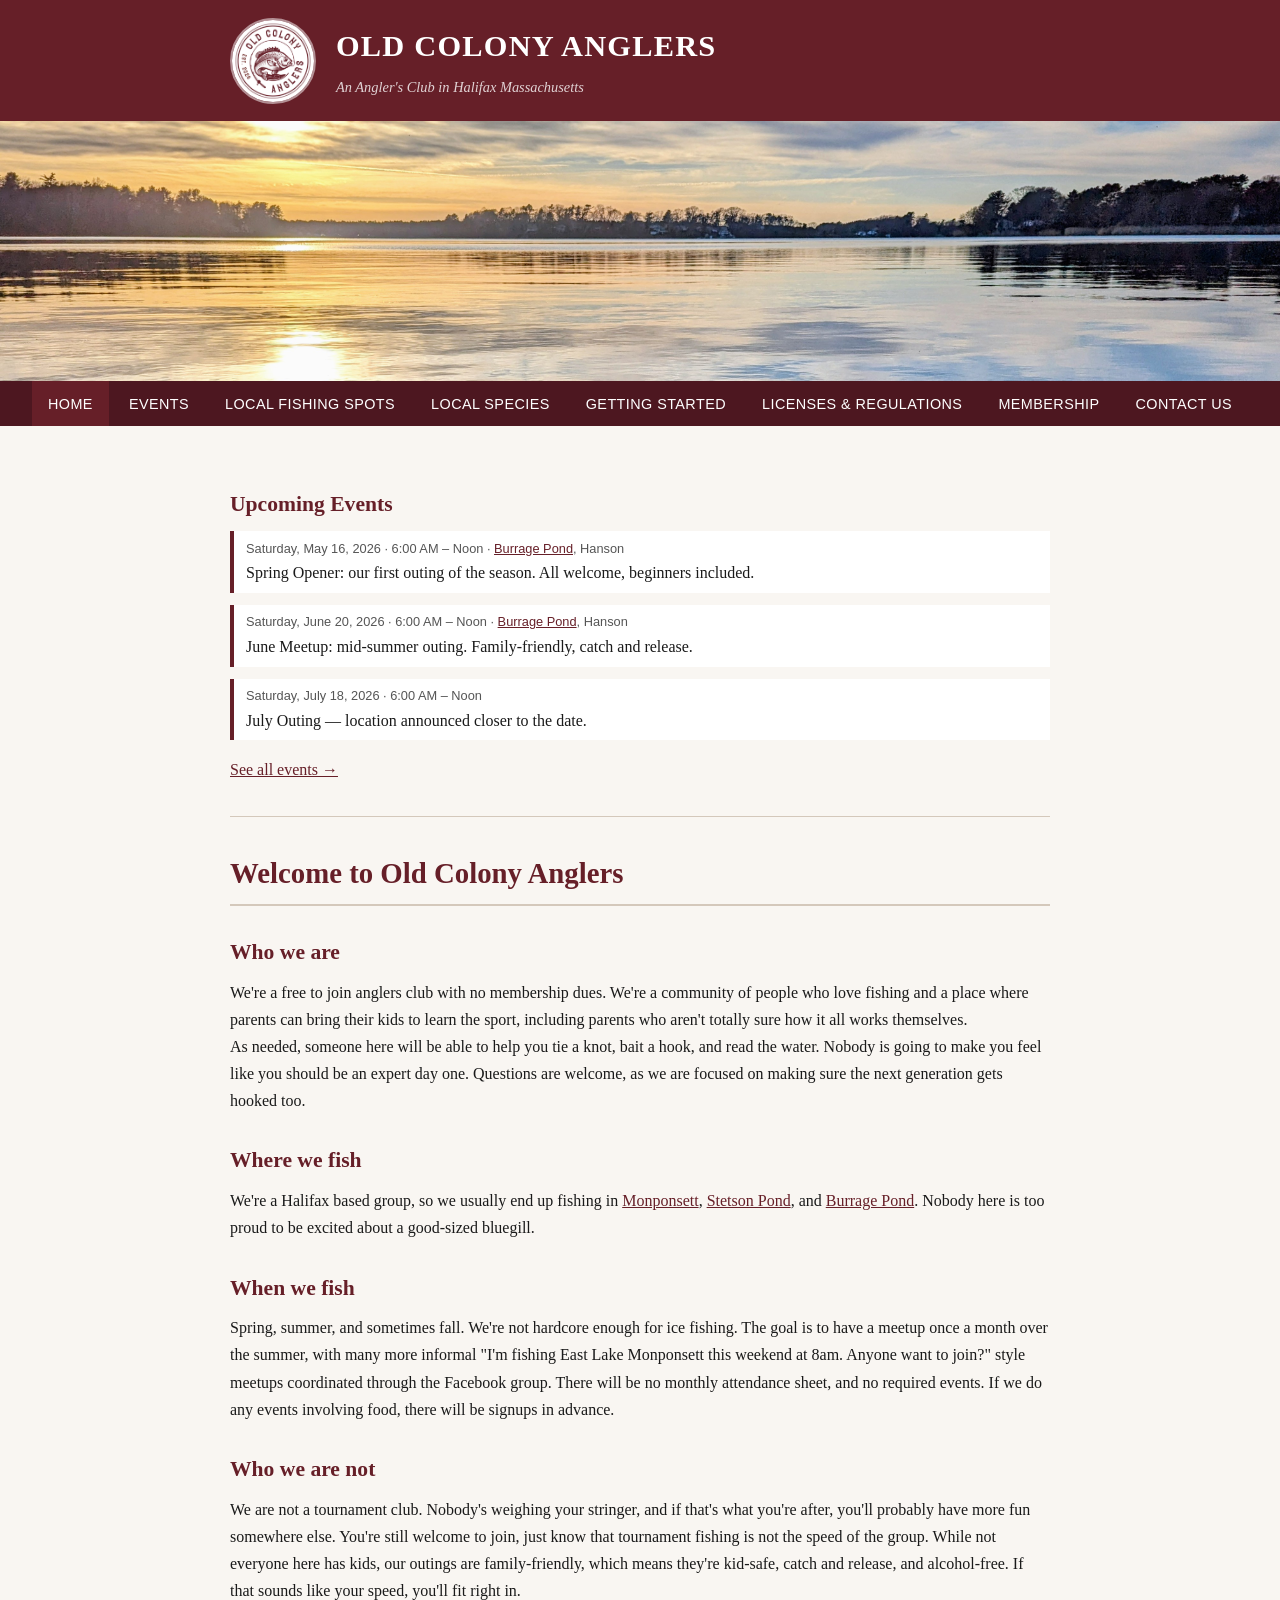
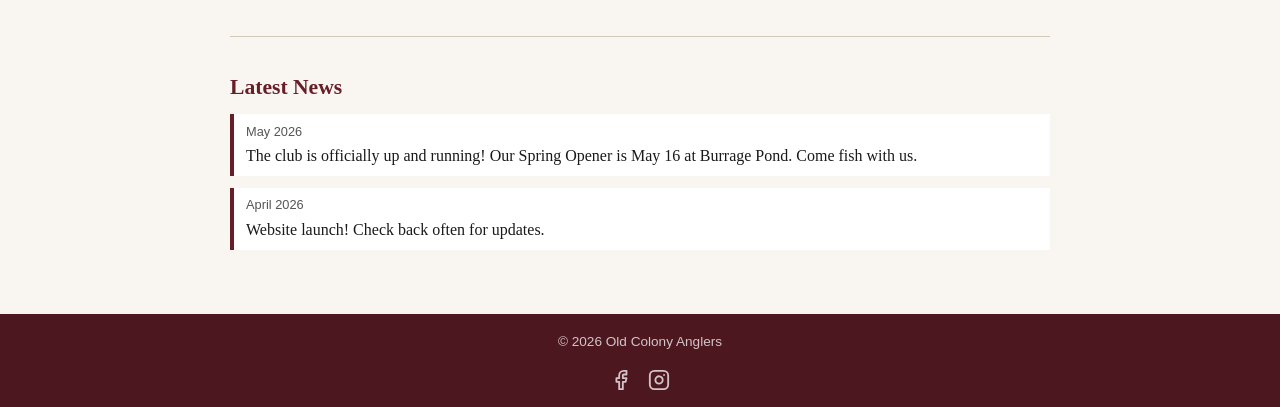
<file: index.html>
<!DOCTYPE html>
<html lang="en">
<head>
  <meta charset="UTF-8">
  <meta name="viewport" content="width=device-width, initial-scale=1.0">
  <meta name="description" content="Old Colony Anglers is a free freshwater fishing club on the South Shore of Massachusetts. Monthly outings May through October. All skill levels welcome.">
  <meta property="og:title" content="Old Colony Anglers — Freshwater Fishing Club in Halifax, MA">
  <meta property="og:description" content="Old Colony Anglers is a free freshwater fishing club on the South Shore of Massachusetts. Monthly outings May through October. All skill levels welcome.">
  <meta property="og:image" content="https://oldcolonyanglers.com/images/hero-pond.jpg">
  <meta property="og:url" content="https://oldcolonyanglers.com/">
  <meta property="og:type" content="website">
  <meta property="og:site_name" content="Old Colony Anglers">
  <meta name="twitter:card" content="summary_large_image">
  <meta name="twitter:title" content="Old Colony Anglers — Freshwater Fishing Club in Halifax, MA">
  <meta name="twitter:description" content="Old Colony Anglers is a free freshwater fishing club on the South Shore of Massachusetts. Monthly outings May through October. All skill levels welcome.">
  <meta name="twitter:image" content="https://oldcolonyanglers.com/images/hero-pond.jpg">
  <title>Old Colony Anglers | Freshwater Fishing Club, Halifax MA</title>
  <link rel="stylesheet" href="css/style.css">
  <link rel="icon" href="images/logo.png">
  <script type="application/ld+json">
  {
    "@context": "https://schema.org",
    "@type": "SportsClub",
    "name": "Old Colony Anglers",
    "description": "A free freshwater fishing club on the South Shore of Massachusetts. Monthly outings May through October. All skill levels welcome.",
    "url": "https://oldcolonyanglers.com",
    "sport": "Fishing",
    "address": {
      "@type": "PostalAddress",
      "addressLocality": "Halifax",
      "addressRegion": "MA",
      "addressCountry": "US"
    },
    "email": "oldcolonyanglers@gmail.com",
    "sameAs": [
      "https://www.facebook.com/profile.php?id=61570957883466"
    ]
  }
  </script>
</head>
<body>

  <header>
    <div class="header-inner">
      <img src="images/logo.png" alt="Old Colony Anglers logo" class="site-logo">
      <div class="header-text">
        <div class="site-title">Old Colony Anglers</div>
        <div class="site-tagline">An Angler's Club in Halifax Massachusetts</div>
      </div>
    </div>
  </header>
  <div class="hero-banner">
    <!--
      HERO PHOTO: When your pond photo is ready —
      1. Save it as  images/hero-pond.jpg
      2. Delete the <div class="hero-placeholder"> line below
      3. Uncomment the <img> line
    -->
    <img src="images/hero-pond.jpg" alt="Sunset over East Monponsett Pond, Halifax, MA">
  </div>

  <!-- NAV: If you add a new page, add its link here AND in every other page's nav -->
  <nav>
    <button class="nav-toggle" aria-label="Toggle navigation" aria-expanded="false">
      <span></span><span></span><span></span>
    </button>
    <a href="index.html" class="active">Home</a>
    <a href="events.html">Events</a>
    <a href="waters.html">Local Fishing Spots</a>
    <a href="species.html">Local Species</a>
    <a href="quickstart.html">Getting Started</a>
    <a href="licenses.html">Licenses &amp; Regulations</a>
    <!-- <a href="gallery.html">Gallery</a> -->
    <!-- <a href="merch.html">Merch</a> -->
    <a href="membership.html">Membership</a>
    <a href="about.html">Contact Us</a>
  </nav>

  <main>
    <div class="container">
      <section>
        <h2>Upcoming Events</h2>

        <!-- To add an event: copy one <li> block and fill it in.
             Keep events in order — soonest first.
             Update events.html too when you add or change events. -->
        <ul class="news-list">

          <li>
            <span class="news-date">Saturday, May 16, 2026 · 6:00 AM – Noon · <a href="waters.html#burrage-pond">Burrage Pond</a>, Hanson</span>
            Spring Opener: our first outing of the season. All welcome, beginners included.
          </li>

          <li>
            <span class="news-date">Saturday, June 20, 2026 · 6:00 AM – Noon · <a href="waters.html#burrage-pond">Burrage Pond</a>, Hanson</span>
            June Meetup: mid-summer outing. Family-friendly, catch and release.
          </li>
          <li>
            <span class="news-date">Saturday, July 18, 2026 · 6:00 AM – Noon</span>
            July Outing — location announced closer to the date.
          </li>
        </ul>

        <p><a href="events.html">See all events &rarr;</a></p>
      </section>

      <hr>

      <h1>Welcome to Old Colony Anglers</h1>
<h2>Who we are</h2>
<p>  We're a free to join anglers club with no membership dues. We're a community of people who love fishing and a place where parents can bring their kids to learn the sport, including parents who aren't totally sure how it all works themselves. 
  <br> As needed, someone here will be able to help you tie a knot, bait a hook, and read the water. Nobody is going to make you feel like you should be an expert day one. 
   Questions are welcome, as we are focused on making sure the next generation gets hooked too. 
  </p>

<h2>Where we fish</h2>
<p>We're a Halifax based group, so we usually end up fishing in <a href="waters.html#east-monponsett">Monponsett</a>, <a href="waters.html#stetson-pond">Stetson Pond</a>, and <a href="waters.html#burrage-pond">Burrage Pond</a>.  
  Nobody here is too proud to be excited about a good-sized bluegill.</p>

<h2>When we fish</h2>
<p>Spring, summer, and sometimes fall. We're not hardcore enough for ice fishing. The goal is to have a meetup once a month over the summer, with many more informal "I'm fishing East Lake Monponsett this weekend at 8am. Anyone want to join?" 
  style meetups coordinated through the Facebook group.  
  There will be no monthly attendance sheet, and no required events. If we do any events involving food, there will be signups in advance.</p>

<h2>Who we are not</h2>
<p>We are not a tournament club. Nobody's weighing your stringer, and if that's what you're after, you'll probably have more fun somewhere else. You're still welcome to join, just know that tournament fishing is not the speed of the group.  
  While not everyone here has kids, our outings are family-friendly, which means they're kid-safe, catch and release, and alcohol-free. If that sounds like your speed, you'll fit right in.</p>  
<hr>




      <h2>Latest News</h2>

      <!-- To add a news item: copy one <li> block below and fill it in.
           Newest items should go at the top of the list. -->
      <ul class="news-list">

        <li>
          <span class="news-date">May 2026</span>
          The club is officially up and running! Our Spring Opener is May 16 at Burrage Pond. Come fish with us.
        </li>

        <li>
          <span class="news-date">April 2026</span>
          Website launch! Check back often for updates.
        </li>



        <!-- COPY FROM HERE
        <li>
          <span class="news-date">Month Year</span>
          Your news item here.
        </li>
        TO HERE — paste above this comment to add more items -->

      </ul>

    </div>
  </main>

  <footer>
    <p>&copy; 2026 Old Colony Anglers</p>
    <div class="footer-social">
      <!-- Replace PASTE_FACEBOOK_URL with your Facebook page URL -->
      <a href="https://www.facebook.com/profile.php?id=61570957883466" class="footer-social-link" aria-label="Old Colony Anglers on Facebook" target="_blank" rel="noopener">
        <svg xmlns="http://www.w3.org/2000/svg" viewBox="0 0 24 24" width="22" height="22" fill="none" stroke="currentColor" stroke-width="2" stroke-linecap="round" stroke-linejoin="round" aria-hidden="true"><path d="M18 2h-3a5 5 0 0 0-5 5v3H7v4h3v8h4v-8h3l1-4h-4V7a1 1 0 0 1 1-1h3z"/></svg>
      </a>
      <!-- Replace PASTE_INSTAGRAM_URL with your Instagram page URL -->
      <a href="https://www.instagram.com/oldcolonyanglers/" class="footer-social-link" aria-label="Old Colony Anglers on Instagram" target="_blank" rel="noopener">
        <svg xmlns="http://www.w3.org/2000/svg" viewBox="0 0 24 24" width="22" height="22" fill="none" stroke="currentColor" stroke-width="2" stroke-linecap="round" stroke-linejoin="round" aria-hidden="true"><rect x="2" y="2" width="20" height="20" rx="5" ry="5"/><path d="M16 11.37A4 4 0 1 1 12.63 8 4 4 0 0 1 16 11.37z"/><line x1="17.5" y1="6.5" x2="17.51" y2="6.5"/></svg>
      </a>
    </div>
  </footer>

  <script src="js/nav.js"></script>
</body>
</html>
</file>
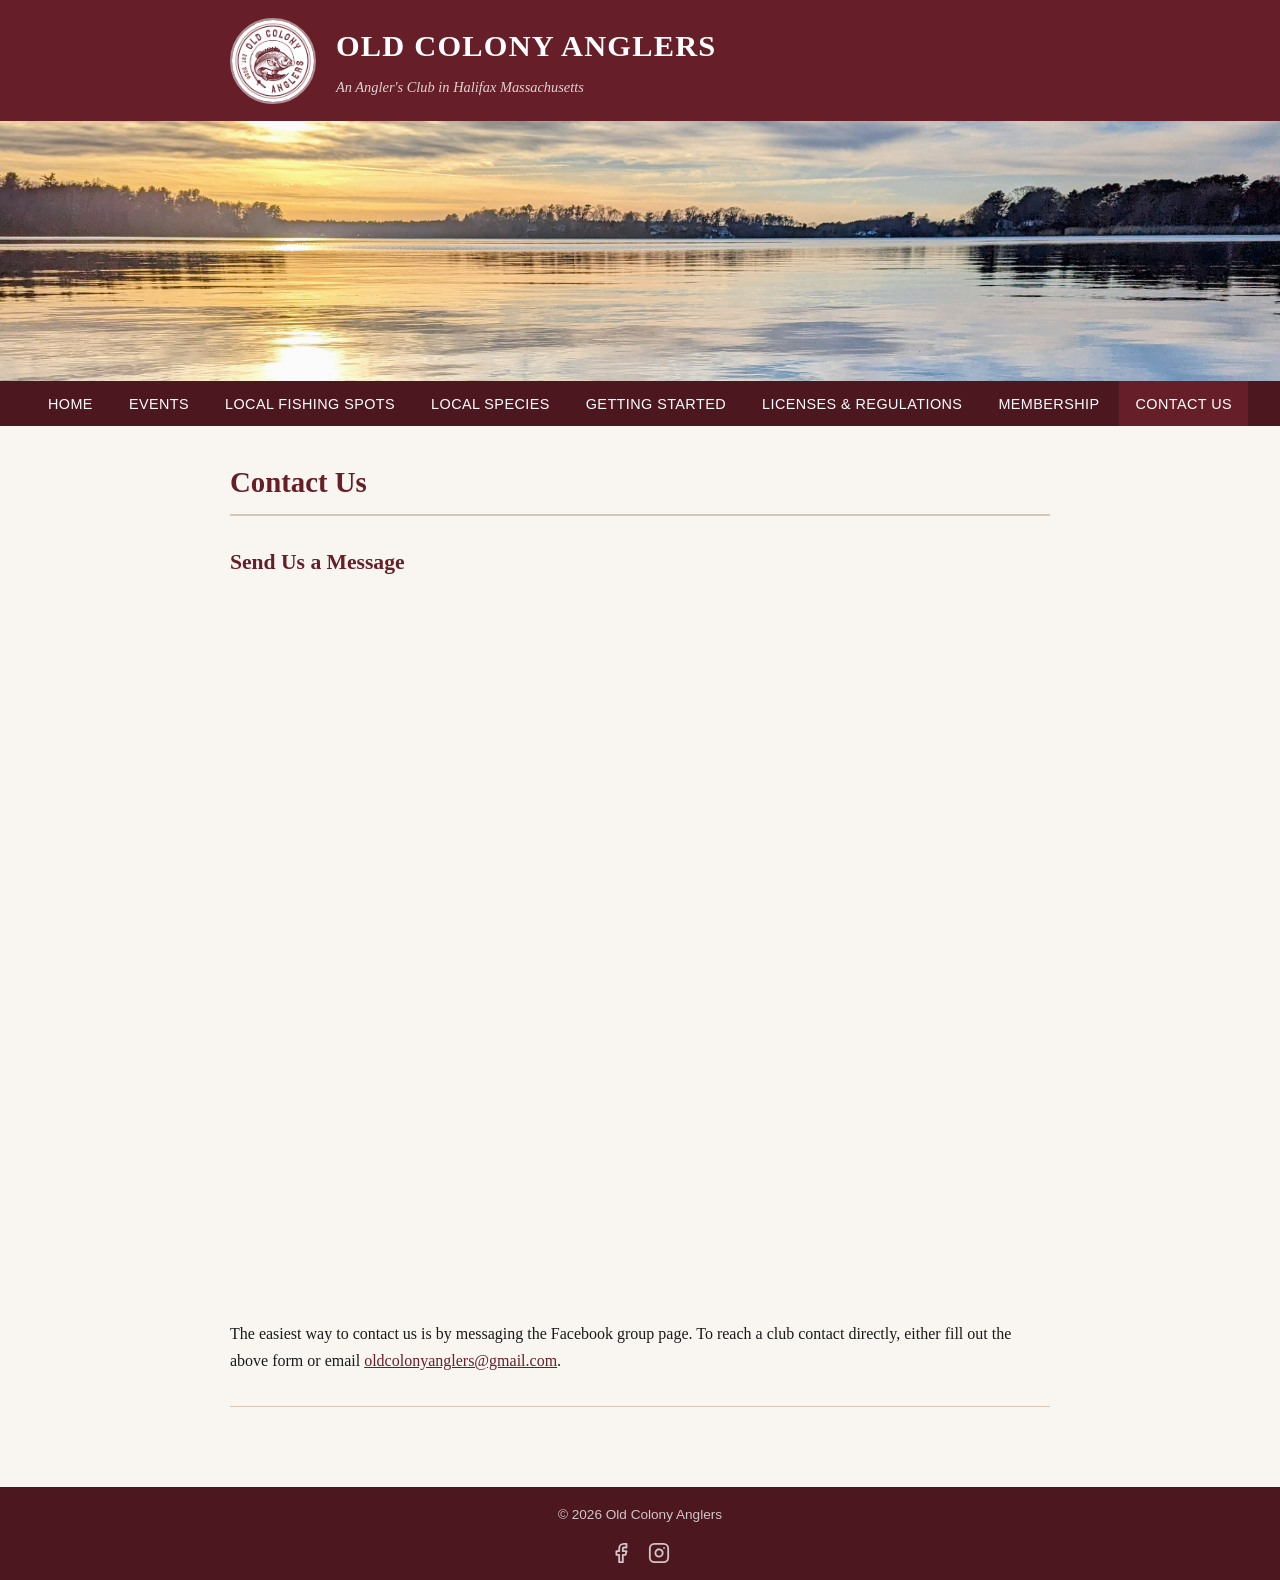
<file: about.html>
<!DOCTYPE html>
<html lang="en">
<head>
  <meta charset="UTF-8">
  <meta name="viewport" content="width=device-width, initial-scale=1.0">
  <meta name="description" content="Get in touch with Old Colony Anglers, a freshwater fishing club based in Halifax, MA. Find club contacts and learn how to reach us.">
  <meta property="og:title" content="Contact Old Colony Anglers — Halifax, MA Fishing Club">
  <meta property="og:description" content="Get in touch with Old Colony Anglers, a freshwater fishing club based in Halifax, MA. Find club contacts and learn how to reach us.">
  <meta property="og:image" content="https://oldcolonyanglers.com/images/hero-pond.jpg">
  <meta property="og:url" content="https://oldcolonyanglers.com/about.html">
  <meta property="og:type" content="website">
  <meta property="og:site_name" content="Old Colony Anglers">
  <meta name="twitter:card" content="summary_large_image">
  <meta name="twitter:title" content="Contact Old Colony Anglers — Halifax, MA Fishing Club">
  <meta name="twitter:description" content="Get in touch with Old Colony Anglers, a freshwater fishing club based in Halifax, MA. Find club contacts and learn how to reach us.">
  <meta name="twitter:image" content="https://oldcolonyanglers.com/images/hero-pond.jpg">
  <title>Contact Us | Old Colony Anglers</title>
  <link rel="stylesheet" href="css/style.css">
  <link rel="icon" href="images/logo.png">
</head>
<body>

  <header>
    <div class="header-inner">
      <img src="images/logo.png" alt="Old Colony Anglers logo" class="site-logo">
      <div class="header-text">
        <div class="site-title">Old Colony Anglers</div>
        <div class="site-tagline">An Angler's Club in Halifax Massachusetts</div>
      </div>
    </div>
  </header>
  <div class="hero-banner">
     <img src="images/hero-pond.jpg" alt="Sunset over East Monponsett Pond, Halifax, MA">
  </div>

  <!-- NAV: If you add a new page, add its link here AND in every other page's nav -->
  <nav>
    <button class="nav-toggle" aria-label="Toggle navigation" aria-expanded="false">
      <span></span><span></span><span></span>
    </button>
    <a href="index.html">Home</a>
    <a href="events.html">Events</a>
    <a href="waters.html">Local Fishing Spots</a>
    <a href="species.html">Local Species</a>
    <a href="quickstart.html">Getting Started</a>
    <a href="licenses.html">Licenses &amp; Regulations</a>
    <!-- <a href="gallery.html">Gallery</a> -->
    <!-- <a href="merch.html">Merch</a> -->
    <a href="membership.html">Membership</a>
    <a href="about.html" class="active">Contact Us</a>
  </nav>

  <main>
    <div class="container">

      <h1>Contact Us</h1>

    <h2>Send Us a Message</h2>

      <iframe src="https://docs.google.com/forms/d/e/1FAIpQLSdOMe5cswLLNSIrhslxO_SmpIKk3Snkr0zuRqGESXiq1K9_Eg/viewform?embedded=true" width="100%" height="723" frameborder="0" marginheight="0" marginwidth="0">Loading…</iframe>

      <p>The easiest way to contact us is by messaging the Facebook group page. To reach a club contact directly, either fill out the above form or email <a href="mailto:oldcolonyanglers@gmail.com">oldcolonyanglers@gmail.com</a>.</p>
<!--
      <h2>Club Contacts</h2>

      <p>The easiest way to contact us is just messaging the Facebook group page. To reach a club contact directly, see the table below.</p>

      
      To update a member: find their row in the table and edit the <td> cells.
           To add a new member row: copy a <tr> block and fill it in. 
      <table>
        <thead>
          <tr>
            <th>Role</th>
            <th>Name</th>
            <th>Contact</th>
          </tr>
        </thead>
        <tbody>

          <tr>
            <td>General Inquiries</td>
            <td>Info</td>
            <td> <a href="mailto:oldcolonyanglers@gmail.com">oldcolonyanglers@gmail.com</a> </td>
          </tr>
        -->
<!--
          <tr>
            <td>Organizer</td>
            <td>Matt Beals</td>
            <td><a href="mailto:matt@oldcolonyanglers.com">matt@oldcolonyanglers.com</a> </td>
          </tr>
 
          <tr>
            <td>Vice President</td>
            <td>< member name></td>
            <td> <a href="mailto:email@example.com">email@example.com</a> </td>
          </tr>

          <tr>
            <td>Secretary</td>
            <td><member name</td>
            <td><a href="mailto:email@example.com">email@example.com</a></td>
          </tr>

          <tr>
            <td>Treasurer</td>
            <td>member name</td>
            <td><a href="mailto:email@example.com">email@example.com</a></td>
          </tr>
-->
          <!-- COPY FROM HERE
          <tr>
            <td>Role</td>
            <td>Name</td>
            <td><a href="mailto:email@example.com">email@example.com</a></td>
          </tr>
          TO HERE — paste above this comment to add more members -->

        </tbody>
      </table>

      <!--
      <table>
        <tbody>
          <tr>
            <th>Annual Dues</th>
            <td></td>
          </tr>
          <tr>
            <th>Initiation Fee</th>
            <td></td>
          </tr>
          <tr>
            <th>How to Apply</th>
            <td></td>
          </tr>
          <tr>
            <th>Meetings</th>
            <td></td>
          </tr>
        </tbody>
      </table>
      -->

      <hr>

      

    </div>
  </main>

  <footer>
    <p>&copy; 2026 Old Colony Anglers</p>
    <div class="footer-social">
      <!-- Replace PASTE_FACEBOOK_URL with your Facebook page URL -->
      <a href="https://www.facebook.com/profile.php?id=61570957883466" class="footer-social-link" aria-label="Old Colony Anglers on Facebook" target="_blank" rel="noopener">
        <svg xmlns="http://www.w3.org/2000/svg" viewBox="0 0 24 24" width="22" height="22" fill="none" stroke="currentColor" stroke-width="2" stroke-linecap="round" stroke-linejoin="round" aria-hidden="true"><path d="M18 2h-3a5 5 0 0 0-5 5v3H7v4h3v8h4v-8h3l1-4h-4V7a1 1 0 0 1 1-1h3z"/></svg>
      </a>
      <!-- Replace PASTE_INSTAGRAM_URL with your Instagram page URL -->
      <a href="https://www.instagram.com/oldcolonyanglers/" class="footer-social-link" aria-label="Old Colony Anglers on Instagram" target="_blank" rel="noopener">
        <svg xmlns="http://www.w3.org/2000/svg" viewBox="0 0 24 24" width="22" height="22" fill="none" stroke="currentColor" stroke-width="2" stroke-linecap="round" stroke-linejoin="round" aria-hidden="true"><rect x="2" y="2" width="20" height="20" rx="5" ry="5"/><path d="M16 11.37A4 4 0 1 1 12.63 8 4 4 0 0 1 16 11.37z"/><line x1="17.5" y1="6.5" x2="17.51" y2="6.5"/></svg>
      </a>
    </div>
  </footer>

  <script src="js/nav.js"></script>
</body>
</html>
</file>
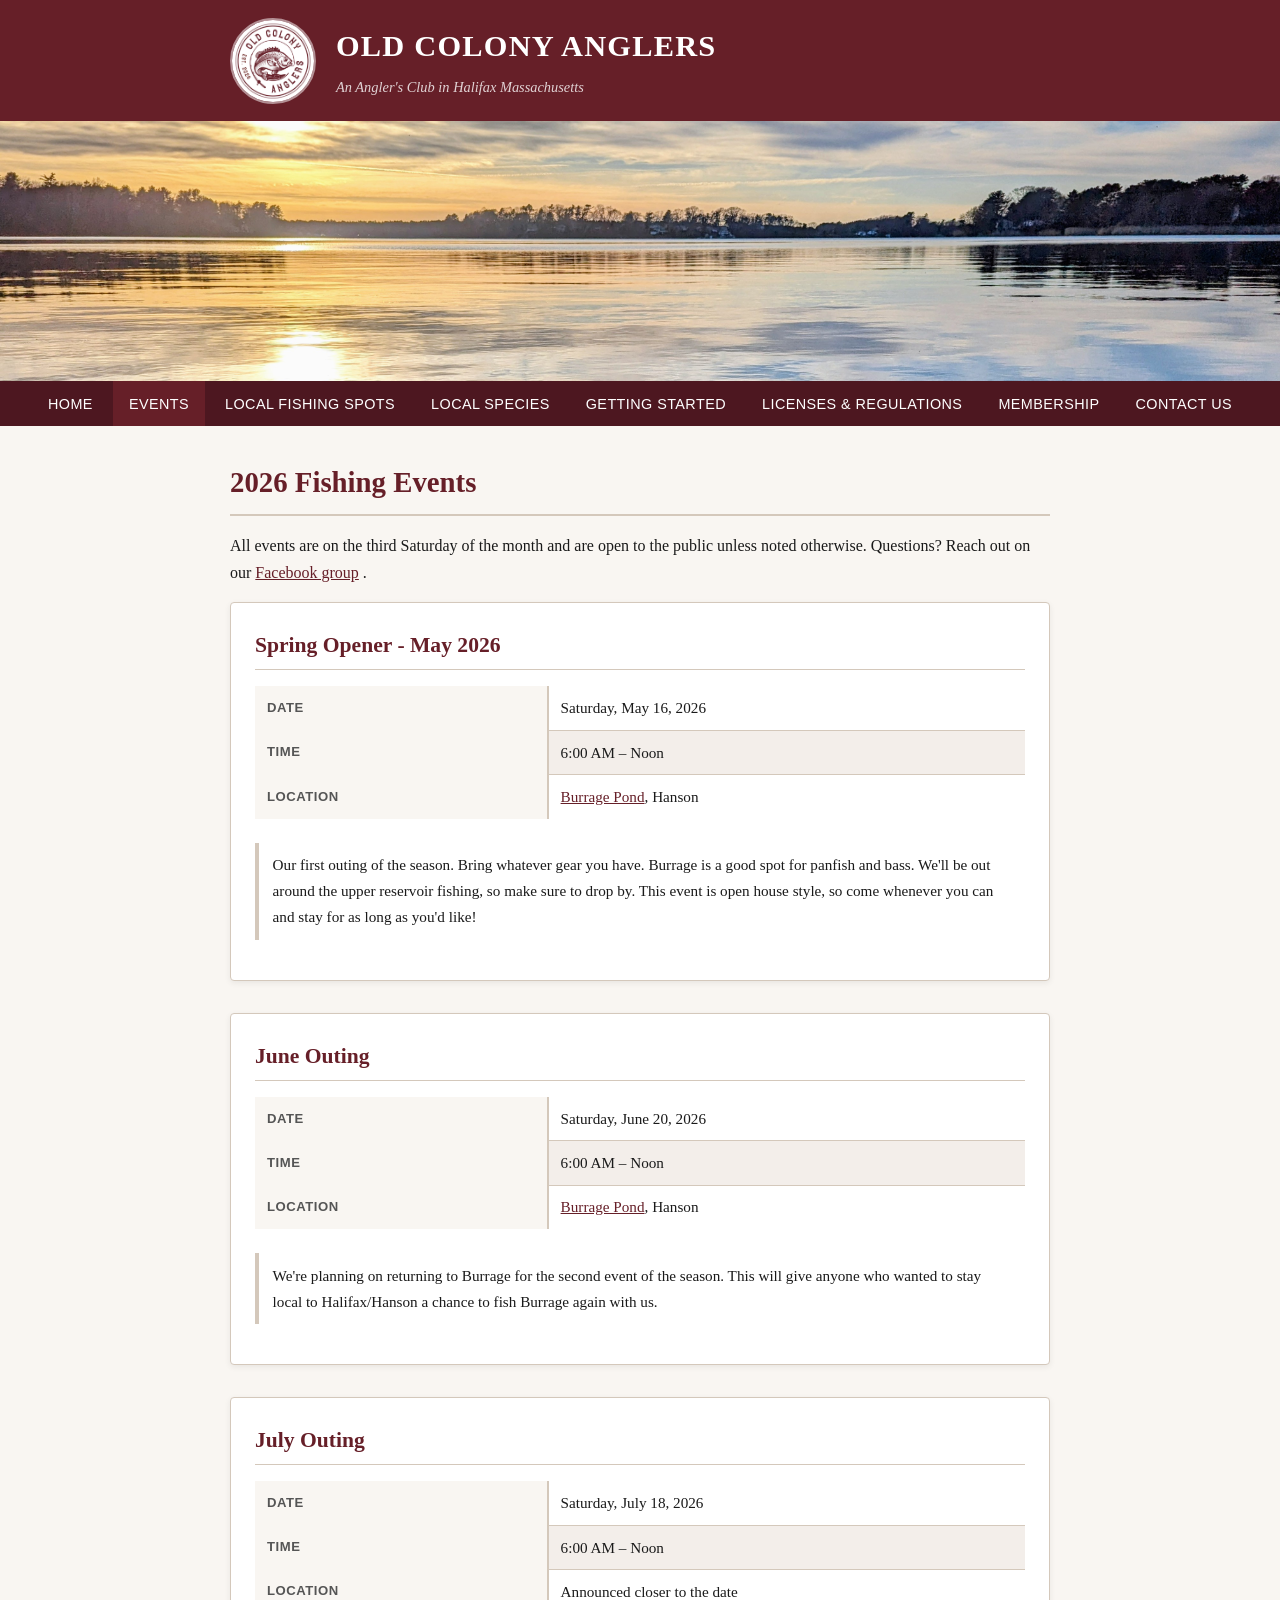
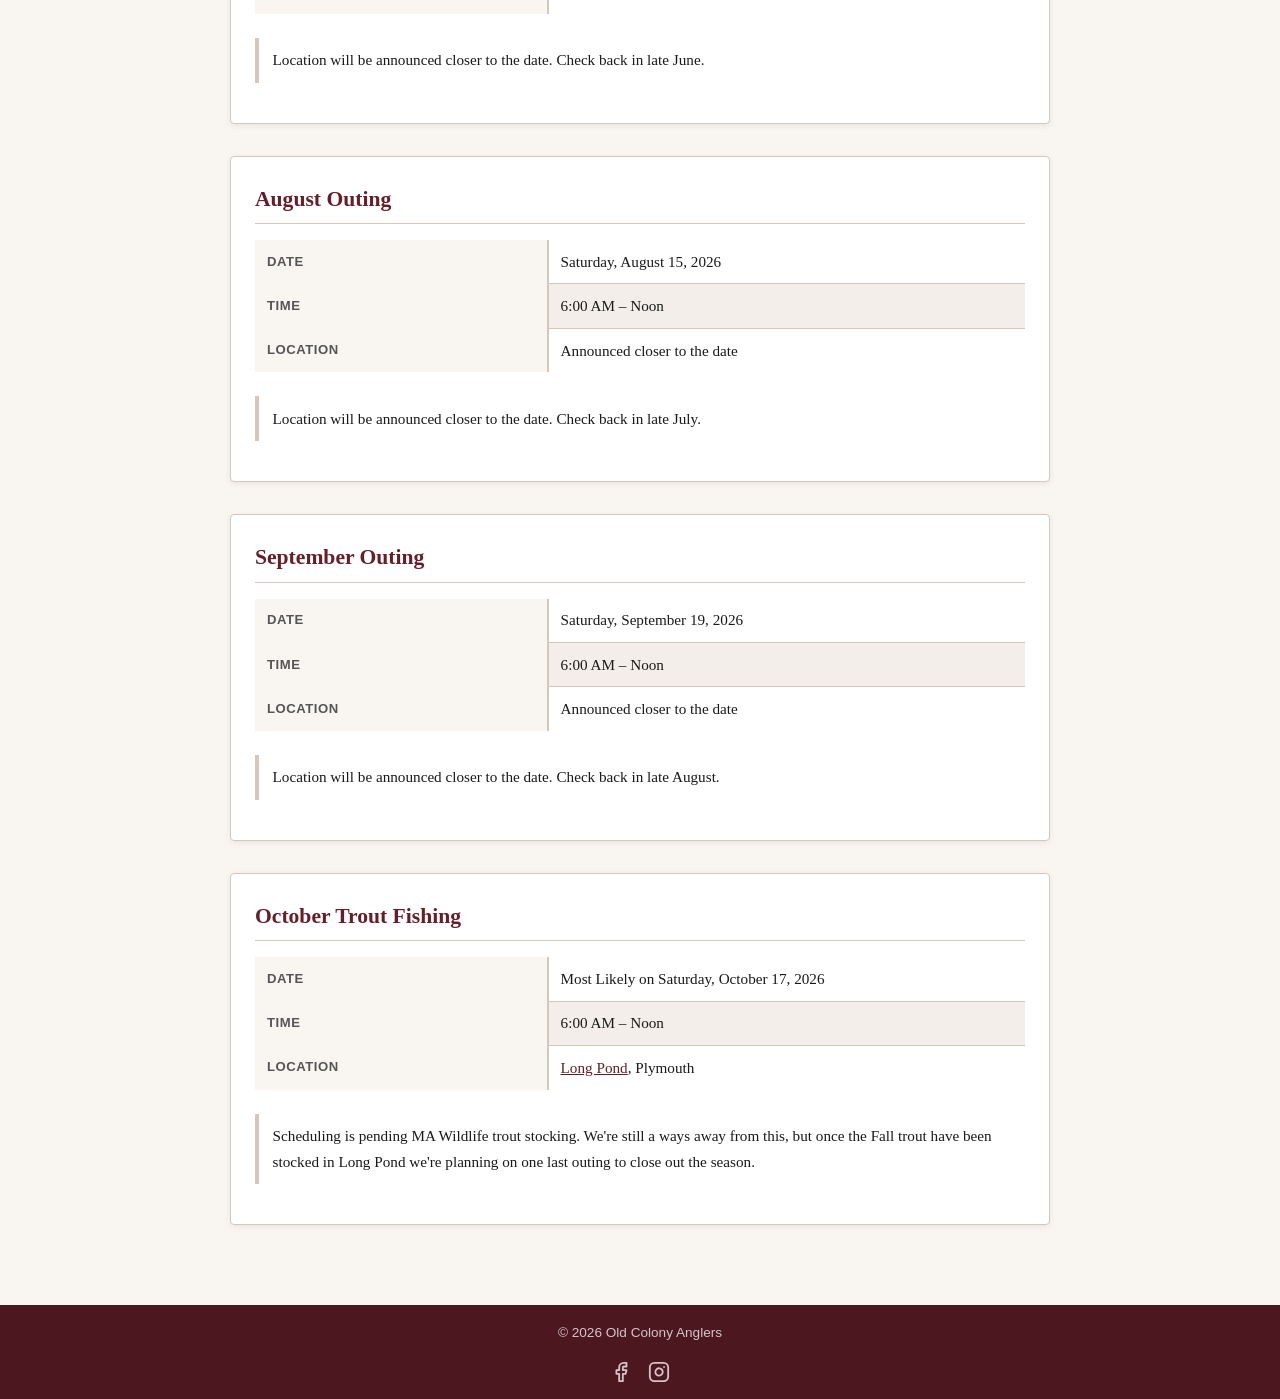
<file: events.html>
<!DOCTYPE html>
<html lang="en">
<head>
  <meta charset="UTF-8">
  <meta name="viewport" content="width=device-width, initial-scale=1.0">
  <meta name="description" content="Join Old Colony Anglers for monthly fishing outings on the South Shore of MA. Every third Saturday, May through October. Free to attend. No sign-up required.">
  <meta property="og:title" content="Fishing Outings & Events — Old Colony Anglers">
  <meta property="og:description" content="Join Old Colony Anglers for monthly fishing outings on the South Shore of MA. Every third Saturday, May through October. Free to attend. No sign-up required.">
  <meta property="og:image" content="https://oldcolonyanglers.com/images/hero-pond.jpg">
  <meta property="og:url" content="https://oldcolonyanglers.com/events.html">
  <meta property="og:type" content="website">
  <meta property="og:site_name" content="Old Colony Anglers">
  <meta name="twitter:card" content="summary_large_image">
  <meta name="twitter:title" content="Fishing Outings & Events — Old Colony Anglers">
  <meta name="twitter:description" content="Join Old Colony Anglers for monthly fishing outings on the South Shore of MA. Every third Saturday, May through October. Free to attend. No sign-up required.">
  <meta name="twitter:image" content="https://oldcolonyanglers.com/images/hero-pond.jpg">
  <title>Fishing Events & Outings | Old Colony Anglers</title>
  <link rel="stylesheet" href="css/style.css">
  <link rel="icon" href="images/logo.png">
  <script type="application/ld+json">
  [
    {
      "@context": "https://schema.org",
      "@type": "Event",
      "name": "Old Colony Anglers — Spring Opener",
      "startDate": "2026-05-16T06:00",
      "endDate": "2026-05-16T12:00",
      "eventStatus": "https://schema.org/EventScheduled",
      "eventAttendanceMode": "https://schema.org/OfflineEventAttendanceMode",
      "location": {
        "@type": "Place",
        "name": "Burrage Pond",
        "address": {
          "@type": "PostalAddress",
          "addressLocality": "Hanson",
          "addressRegion": "MA",
          "addressCountry": "US"
        }
      },
      "organizer": { "@type": "SportsClub", "name": "Old Colony Anglers", "url": "https://oldcolonyanglers.com" },
      "isAccessibleForFree": true,
      "url": "https://oldcolonyanglers.com/events.html"
    },
    {
      "@context": "https://schema.org",
      "@type": "Event",
      "name": "Old Colony Anglers — June Outing",
      "startDate": "2026-06-20T06:00",
      "endDate": "2026-06-20T12:00",
      "eventStatus": "https://schema.org/EventScheduled",
      "eventAttendanceMode": "https://schema.org/OfflineEventAttendanceMode",
      "location": {
        "@type": "Place",
        "name": "Burrage Pond",
        "address": {
          "@type": "PostalAddress",
          "addressLocality": "Hanson",
          "addressRegion": "MA",
          "addressCountry": "US"
        }
      },
      "organizer": { "@type": "SportsClub", "name": "Old Colony Anglers", "url": "https://oldcolonyanglers.com" },
      "isAccessibleForFree": true,
      "url": "https://oldcolonyanglers.com/events.html"
    },
    {
      "@context": "https://schema.org",
      "@type": "Event",
      "name": "Old Colony Anglers — July Outing",
      "startDate": "2026-07-18T06:00",
      "endDate": "2026-07-18T12:00",
      "eventStatus": "https://schema.org/EventScheduled",
      "eventAttendanceMode": "https://schema.org/OfflineEventAttendanceMode",
      "location": {
        "@type": "Place",
        "name": "South Shore Massachusetts",
        "address": {
          "@type": "PostalAddress",
          "addressLocality": "Halifax",
          "addressRegion": "MA",
          "addressCountry": "US"
        }
      },
      "organizer": { "@type": "SportsClub", "name": "Old Colony Anglers", "url": "https://oldcolonyanglers.com" },
      "isAccessibleForFree": true,
      "url": "https://oldcolonyanglers.com/events.html"
    },
    {
      "@context": "https://schema.org",
      "@type": "Event",
      "name": "Old Colony Anglers — August Outing",
      "startDate": "2026-08-15T06:00",
      "endDate": "2026-08-15T12:00",
      "eventStatus": "https://schema.org/EventScheduled",
      "eventAttendanceMode": "https://schema.org/OfflineEventAttendanceMode",
      "location": {
        "@type": "Place",
        "name": "South Shore Massachusetts",
        "address": {
          "@type": "PostalAddress",
          "addressLocality": "Halifax",
          "addressRegion": "MA",
          "addressCountry": "US"
        }
      },
      "organizer": { "@type": "SportsClub", "name": "Old Colony Anglers", "url": "https://oldcolonyanglers.com" },
      "isAccessibleForFree": true,
      "url": "https://oldcolonyanglers.com/events.html"
    },
    {
      "@context": "https://schema.org",
      "@type": "Event",
      "name": "Old Colony Anglers — September Outing",
      "startDate": "2026-09-19T06:00",
      "endDate": "2026-09-19T12:00",
      "eventStatus": "https://schema.org/EventScheduled",
      "eventAttendanceMode": "https://schema.org/OfflineEventAttendanceMode",
      "location": {
        "@type": "Place",
        "name": "South Shore Massachusetts",
        "address": {
          "@type": "PostalAddress",
          "addressLocality": "Halifax",
          "addressRegion": "MA",
          "addressCountry": "US"
        }
      },
      "organizer": { "@type": "SportsClub", "name": "Old Colony Anglers", "url": "https://oldcolonyanglers.com" },
      "isAccessibleForFree": true,
      "url": "https://oldcolonyanglers.com/events.html"
    },
    {
      "@context": "https://schema.org",
      "@type": "Event",
      "name": "Old Colony Anglers — October Trout Fishing",
      "startDate": "2026-10-17T06:00",
      "endDate": "2026-10-17T12:00",
      "eventStatus": "https://schema.org/EventScheduled",
      "eventAttendanceMode": "https://schema.org/OfflineEventAttendanceMode",
      "location": {
        "@type": "Place",
        "name": "Long Pond",
        "address": {
          "@type": "PostalAddress",
          "addressLocality": "Plymouth",
          "addressRegion": "MA",
          "addressCountry": "US"
        }
      },
      "organizer": { "@type": "SportsClub", "name": "Old Colony Anglers", "url": "https://oldcolonyanglers.com" },
      "isAccessibleForFree": true,
      "url": "https://oldcolonyanglers.com/events.html"
    }
  ]
  </script>
</head>
<body>

  <header>
    <div class="header-inner">
      <img src="images/logo.png" alt="Old Colony Anglers logo" class="site-logo">
      <div class="header-text">
        <div class="site-title">Old Colony Anglers</div>
        <div class="site-tagline">An Angler's Club in Halifax Massachusetts</div>
      </div>
    </div>
  </header>
  <div class="hero-banner">
    <img src="images/hero-pond.jpg" alt="Sunset over East Monponsett Pond, Halifax, MA">
  </div>

  <!-- NAV: If you add a new page, add its link here AND in every other page's nav -->
  <nav>
    <button class="nav-toggle" aria-label="Toggle navigation" aria-expanded="false">
      <span></span><span></span><span></span>
    </button>
    <a href="index.html">Home</a>
    <a href="events.html" class="active">Events</a>
    <a href="waters.html">Local Fishing Spots</a>
    <a href="species.html">Local Species</a>
    <a href="quickstart.html">Getting Started</a>
    <a href="licenses.html">Licenses &amp; Regulations</a>
    <!-- <a href="gallery.html">Gallery</a> -->
    <!-- <a href="merch.html">Merch</a> -->
    <a href="membership.html">Membership</a>
    <a href="about.html">Contact Us</a>
  </nav>

  <main>
    <div class="container">

      <h1>2026 Fishing Events</h1>

      <p>
        All events are on the third Saturday of the month and are open to the public unless noted otherwise. Questions? Reach out on our
        <a href="https://www.facebook.com/profile.php?id=61570957883466" target="_blank" rel="noopener">Facebook group</a> .
      </p>

      <!-- To add a new event: copy one <section> block below and fill it in.
           Keep events in chronological order, newest upcoming first.
           Move past events to the bottom. -->

      <section class="water-section">
        <h2>Spring Opener - May 2026</h2>
        <table class="water-info">
          <tr><th>Date</th><td>Saturday, May 16, 2026</td></tr>
          <tr><th>Time</th><td>6:00 AM – Noon</td></tr>
          <tr><th>Location</th><td><a href="waters.html#burrage-pond">Burrage Pond</a>, Hanson</td></tr>
        </table>
        <p class="water-notes">
          Our first outing of the season. Bring whatever gear you have. Burrage is a good spot for panfish and bass. 
          We'll be out around the upper reservoir fishing, so make sure to drop by. This event is open house style, so come whenever you can and stay for as long as you'd like!
        </p>
      </section>

      <section class="water-section">
        <h2>June Outing</h2>
        <table class="water-info">
          <tr><th>Date</th><td>Saturday, June 20, 2026</td></tr>
          <tr><th>Time</th><td>6:00 AM – Noon</td></tr>
          <tr><th>Location</th><td><a href="waters.html#burrage-pond">Burrage Pond</a>, Hanson</td></tr>
        </table>
        <p class="water-notes">
          We're planning on returning to Burrage for the second event of the season. This will give anyone who wanted to stay local to Halifax/Hanson a chance to fish Burrage again with us. 
        </p>
      </section>

      <section class="water-section">
        <h2>July Outing</h2>
        <table class="water-info">
          <tr><th>Date</th><td>Saturday, July 18, 2026</td></tr>
          <tr><th>Time</th><td>6:00 AM – Noon</td></tr>
          <tr><th>Location</th><td>Announced closer to the date</td></tr>
        </table>
        <p class="water-notes">
          Location will be announced closer to the date. Check back in late June.
        </p>
      </section>

      <section class="water-section">
        <h2>August Outing</h2>
        <table class="water-info">
          <tr><th>Date</th><td>Saturday, August 15, 2026</td></tr>
          <tr><th>Time</th><td>6:00 AM – Noon</td></tr>
          <tr><th>Location</th><td>Announced closer to the date</td></tr>
        </table>
        <p class="water-notes">
          Location will be announced closer to the date. Check back in late July.
        </p>
      </section>

      <section class="water-section">
        <h2>September Outing</h2>
        <table class="water-info">
          <tr><th>Date</th><td>Saturday, September 19, 2026</td></tr>
          <tr><th>Time</th><td>6:00 AM – Noon</td></tr>
          <tr><th>Location</th><td>Announced closer to the date</td></tr>
        </table>
        <p class="water-notes">
          Location will be announced closer to the date. Check back in late August.
        </p>
      </section>

      <section class="water-section">
        <h2>October Trout Fishing</h2>
        <table class="water-info">
          <tr><th>Date</th><td>Most Likely on Saturday, October 17, 2026</td></tr>
          <tr><th>Time</th><td>6:00 AM – Noon</td></tr>
          <tr><th>Location</th><td><a href="waters.html#long-pond-plymouth">Long Pond</a>, Plymouth</td></tr>
        </table>
        <p class="water-notes">
          Scheduling is pending MA Wildlife trout stocking. We're still a ways away from this, but once the Fall trout have been stocked in Long Pond we're planning on one last outing to close out the season.
        </p>
      </section>

      <!-- COPY FROM HERE
      <section class="water-section">
        <h2>Event Name</h2>
        <table class="water-info">
          <tr><th>Date</th><td>Day, Month DD, YYYY</td></tr>
          <tr><th>Time</th><td>0:00 AM – 0:00 PM</td></tr>
          <tr><th>Location</th><td>Location Name</td></tr>
        </table>
        <p class="water-notes">
          Description of the event.
        </p>
      </section>
      TO HERE — paste above this comment to add more events -->

    </div>
  </main>

  <footer>
    <p>&copy; 2026 Old Colony Anglers</p>
    <div class="footer-social">
      <a href="https://www.facebook.com/profile.php?id=61570957883466" class="footer-social-link" aria-label="Old Colony Anglers on Facebook" target="_blank" rel="noopener">
        <svg xmlns="http://www.w3.org/2000/svg" viewBox="0 0 24 24" width="22" height="22" fill="none" stroke="currentColor" stroke-width="2" stroke-linecap="round" stroke-linejoin="round" aria-hidden="true"><path d="M18 2h-3a5 5 0 0 0-5 5v3H7v4h3v8h4v-8h3l1-4h-4V7a1 1 0 0 1 1-1h3z"/></svg>
      </a>
      <a href="https://www.instagram.com/oldcolonyanglers/" class="footer-social-link" aria-label="Old Colony Anglers on Instagram" target="_blank" rel="noopener">
        <svg xmlns="http://www.w3.org/2000/svg" viewBox="0 0 24 24" width="22" height="22" fill="none" stroke="currentColor" stroke-width="2" stroke-linecap="round" stroke-linejoin="round" aria-hidden="true"><rect x="2" y="2" width="20" height="20" rx="5" ry="5"/><path d="M16 11.37A4 4 0 1 1 12.63 8 4 4 0 0 1 16 11.37z"/><line x1="17.5" y1="6.5" x2="17.51" y2="6.5"/></svg>
      </a>
    </div>
  </footer>

  <script src="js/nav.js"></script>
</body>
</html>
</file>
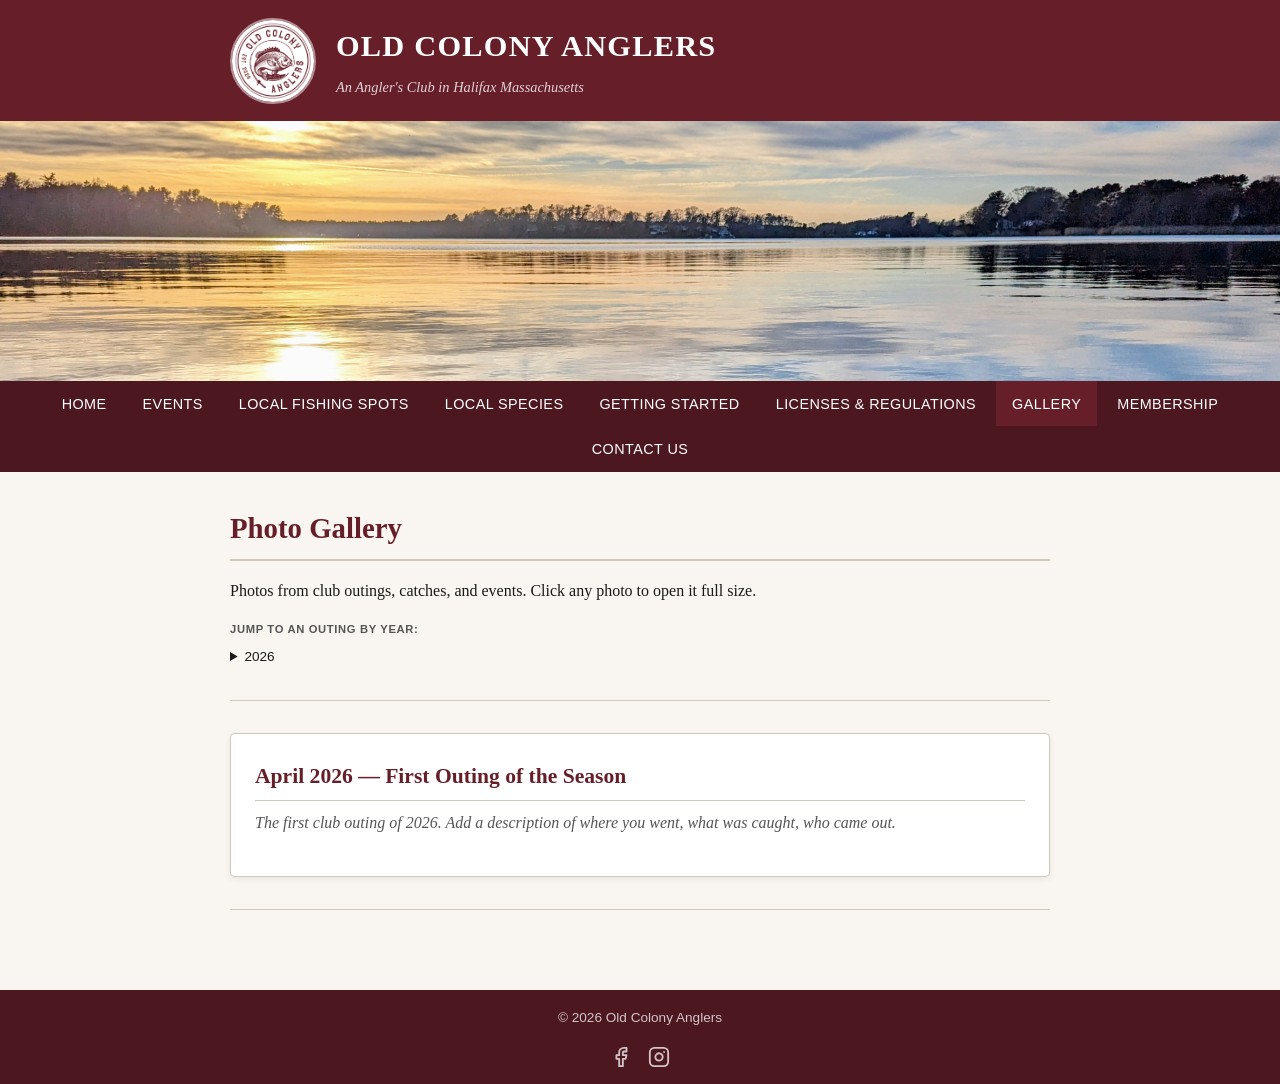
<file: gallery.html>
<!DOCTYPE html>
<html lang="en">
<head>
  <meta charset="UTF-8">
  <meta name="viewport" content="width=device-width, initial-scale=1.0">
  <meta name="description" content="Photos from Old Colony Anglers fishing outings across the South Shore of Massachusetts. Browse catches, scenery, and club memories.">
  <meta property="og:title" content="Outing Photos & Gallery — Old Colony Anglers">
  <meta property="og:description" content="Photos from Old Colony Anglers fishing outings across the South Shore of Massachusetts. Browse catches, scenery, and club memories.">
  <meta property="og:image" content="https://oldcolonyanglers.com/images/hero-pond.jpg">
  <meta property="og:url" content="https://oldcolonyanglers.com/gallery.html">
  <meta property="og:type" content="website">
  <meta property="og:site_name" content="Old Colony Anglers">
  <meta name="twitter:card" content="summary_large_image">
  <meta name="twitter:title" content="Outing Photos & Gallery — Old Colony Anglers">
  <meta name="twitter:description" content="Photos from Old Colony Anglers fishing outings across the South Shore of Massachusetts. Browse catches, scenery, and club memories.">
  <meta name="twitter:image" content="https://oldcolonyanglers.com/images/hero-pond.jpg">
  <title>Outing Photos & Gallery | Old Colony Anglers</title>
  <link rel="stylesheet" href="css/style.css">
  <link rel="icon" href="images/logo.png">
</head>
<body>

  <header>
    <div class="header-inner">
      <img src="images/logo.png" alt="Old Colony Anglers logo" class="site-logo">
      <div class="header-text">
        <div class="site-title">Old Colony Anglers</div>
        <div class="site-tagline">An Angler's Club in Halifax Massachusetts</div>
      </div>
    </div>
  </header>
  <div class="hero-banner">
    <img src="images/hero-pond.jpg" alt="Sunset over East Monponsett Pond, Halifax, MA">
    
  </div>

  <!-- NAV: If you add a new page, add its link here AND in every other page's nav -->
  <nav>
    <button class="nav-toggle" aria-label="Toggle navigation" aria-expanded="false">
      <span></span><span></span><span></span>
    </button>
    <a href="index.html">Home</a>
    <a href="events.html">Events</a>
    <a href="waters.html">Local Fishing Spots</a>
    <a href="species.html">Local Species</a>
    <a href="quickstart.html">Getting Started</a>
    <a href="licenses.html">Licenses &amp; Regulations</a>
    <a href="gallery.html" class="active">Gallery</a>
    <!-- <a href="merch.html">Merch</a> -->
    <a href="membership.html">Membership</a>
    <a href="about.html">Contact Us</a>
  </nav>

  <main>
    <div class="container">

      <h1>Photo Gallery</h1>

      <p>Photos from club outings, catches, and events. Click any photo to open it full size.</p>

      <!-- =====================================================
           JUMP TO AN OUTING
           Outings are grouped by year. Click a year to expand it.
           To add a new outing link: find its year's <details> block
           and add an <a> line inside .toc-town-waters (newest first).
           To add a new year: copy a <details> block and update the year.
           ===================================================== -->
      <div class="toc">
        <strong>Jump to an outing by year:</strong>
        <details class="toc-town">
          <summary>2026</summary>
          <div class="toc-town-waters">
            <a href="#outing-april-2026">April 2026 — First Outing of the Season</a>
            <!-- COPY: <a href="#your-outing-id">Month Year — Location or Event</a> -->
          </div>
        </details>
        <!-- COPY a <details> block above to add a new year -->
      </div>

      <hr>

      <!-- =====================================================
           HOW TO ADD AN OUTING
           1. Copy everything between the dashes below.
           2. Paste it ABOVE the previous outing (newest first).
           3. Fill in the outing name and optional description.
           4. Save your photos to images/gallery/.
           5. Add one <img> line per photo inside the .gallery div.
           6. In the TOC above, find the correct year's <details> block
              and add a matching <a> link (newest at the top).
              If it's a new year, copy the whole <details> block.
           ===================================================== -->

      <!-- =================== OUTING ENTRY =================== -->
      <section class="outing" id="outing-april-2026">

        <h2>April 2026 — First Outing of the Season</h2>

        <p class="outing-description">
          <!-- Optional: brief description of the outing. Delete this paragraph if not needed. -->
          The first club outing of 2026. Add a description of where you went, what was caught, who came out.
        </p>

        <!-- To add a photo: save the file to images/gallery/ then add a line below.
             Copy: <img src="images/gallery/your-photo.jpg" alt="Brief description"> -->
        <div class="gallery">

          <!-- No photos yet — add your first one using the instructions above! -->
          <!-- <img src="images/gallery/april2026-01.jpg" alt="Description of the photo"> -->

        </div>

      </section>
      <!-- ================= END OUTING ENTRY ================= -->

      <hr>

      <!-- COPY FROM HERE =====================================

      <section class="outing" id="your-outing-id">

        <h2>Month Year — Location or Event Name</h2>

        <p class="outing-description">
          Brief description of the outing (optional — delete if not needed).
        </p>

        <div class="gallery">
          <img src="images/gallery/your-photo-01.jpg" alt="Description">
          <img src="images/gallery/your-photo-02.jpg" alt="Description">
        </div>

      </section>
      <hr>

      TO HERE =============================================== -->

    </div>
  </main>

  <footer>
    <p>&copy; 2026 Old Colony Anglers</p>
    <div class="footer-social">
      <!-- Replace PASTE_FACEBOOK_URL with your Facebook page URL -->
      <a href="https://www.facebook.com/profile.php?id=61570957883466" class="footer-social-link" aria-label="Old Colony Anglers on Facebook" target="_blank" rel="noopener">
        <svg xmlns="http://www.w3.org/2000/svg" viewBox="0 0 24 24" width="22" height="22" fill="none" stroke="currentColor" stroke-width="2" stroke-linecap="round" stroke-linejoin="round" aria-hidden="true"><path d="M18 2h-3a5 5 0 0 0-5 5v3H7v4h3v8h4v-8h3l1-4h-4V7a1 1 0 0 1 1-1h3z"/></svg>
      </a>
      <!-- Replace PASTE_INSTAGRAM_URL with your Instagram page URL -->
      <a href="https://www.instagram.com/oldcolonyanglers/" class="footer-social-link" aria-label="Old Colony Anglers on Instagram" target="_blank" rel="noopener">
        <svg xmlns="http://www.w3.org/2000/svg" viewBox="0 0 24 24" width="22" height="22" fill="none" stroke="currentColor" stroke-width="2" stroke-linecap="round" stroke-linejoin="round" aria-hidden="true"><rect x="2" y="2" width="20" height="20" rx="5" ry="5"/><path d="M16 11.37A4 4 0 1 1 12.63 8 4 4 0 0 1 16 11.37z"/><line x1="17.5" y1="6.5" x2="17.51" y2="6.5"/></svg>
      </a>
    </div>
  </footer>

  <script src="js/nav.js"></script>
  <script src="js/lightbox.js"></script>
</body>
</html>
</file>
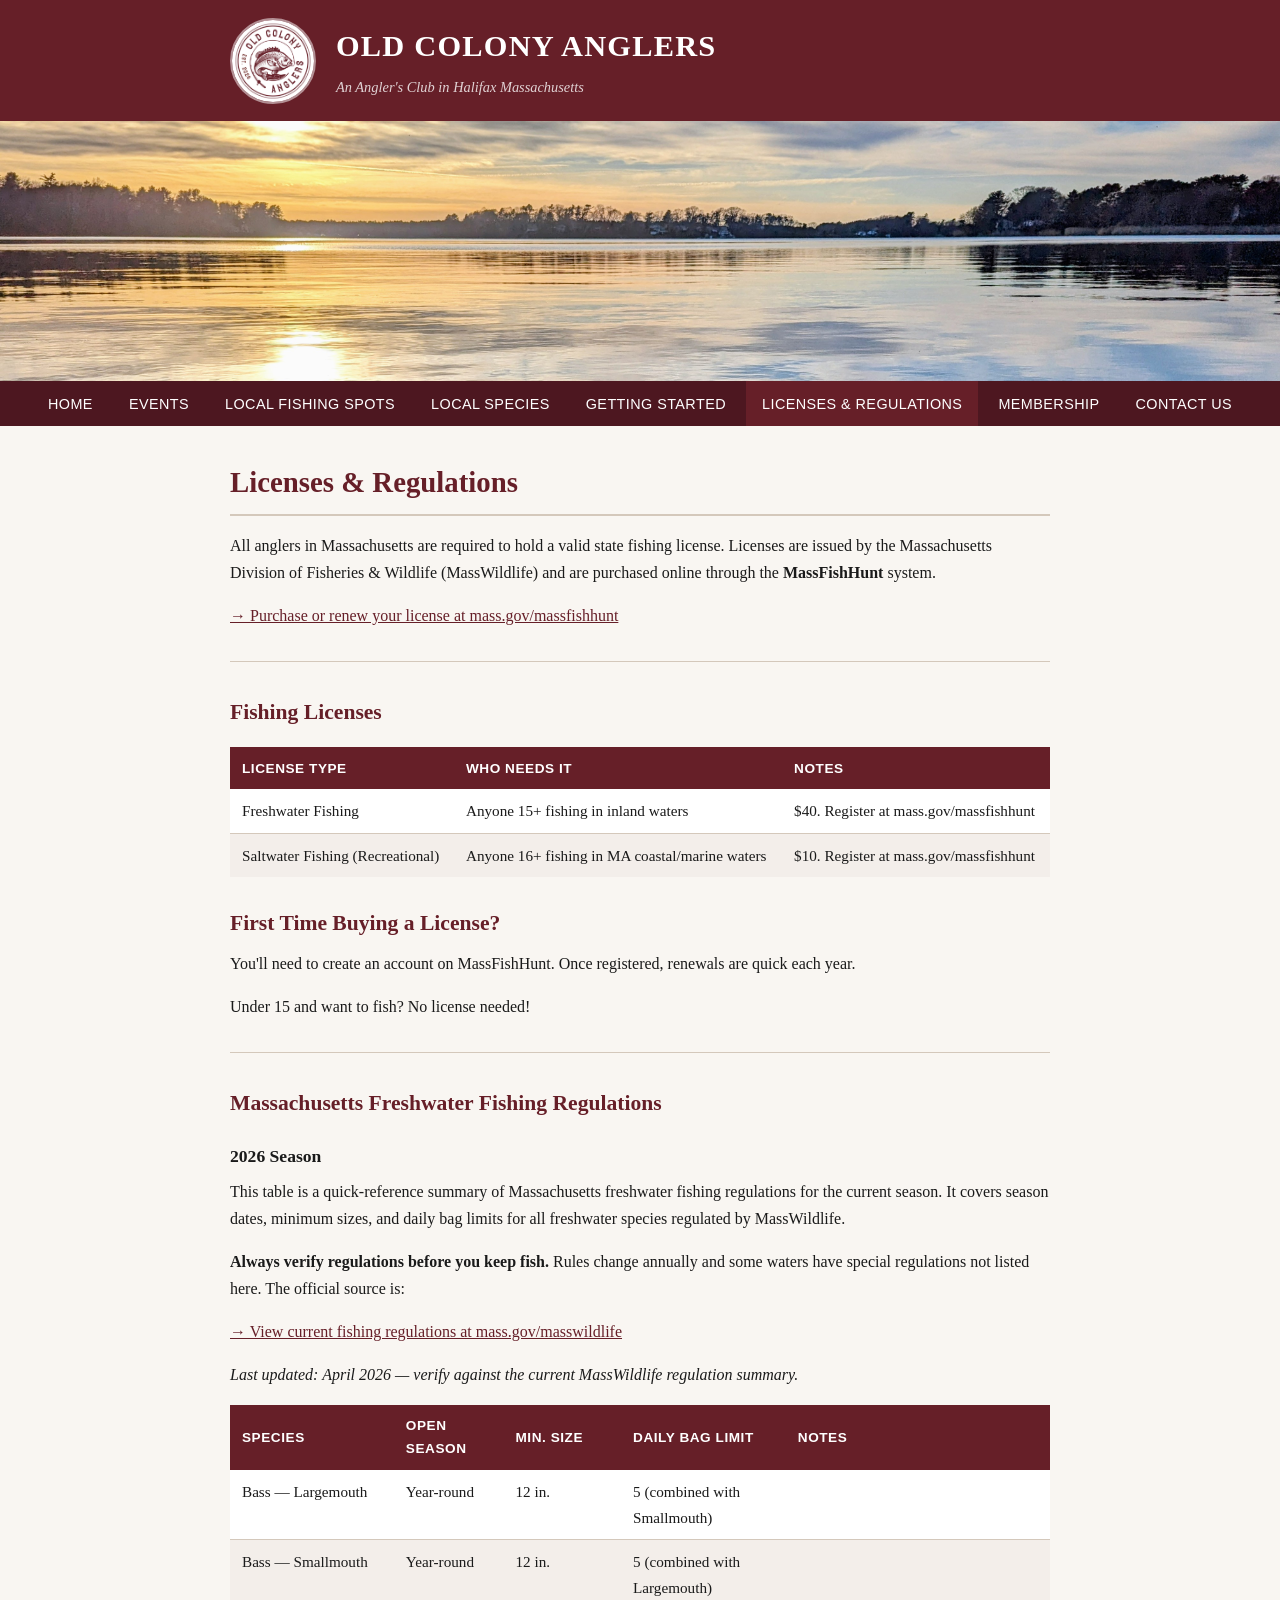
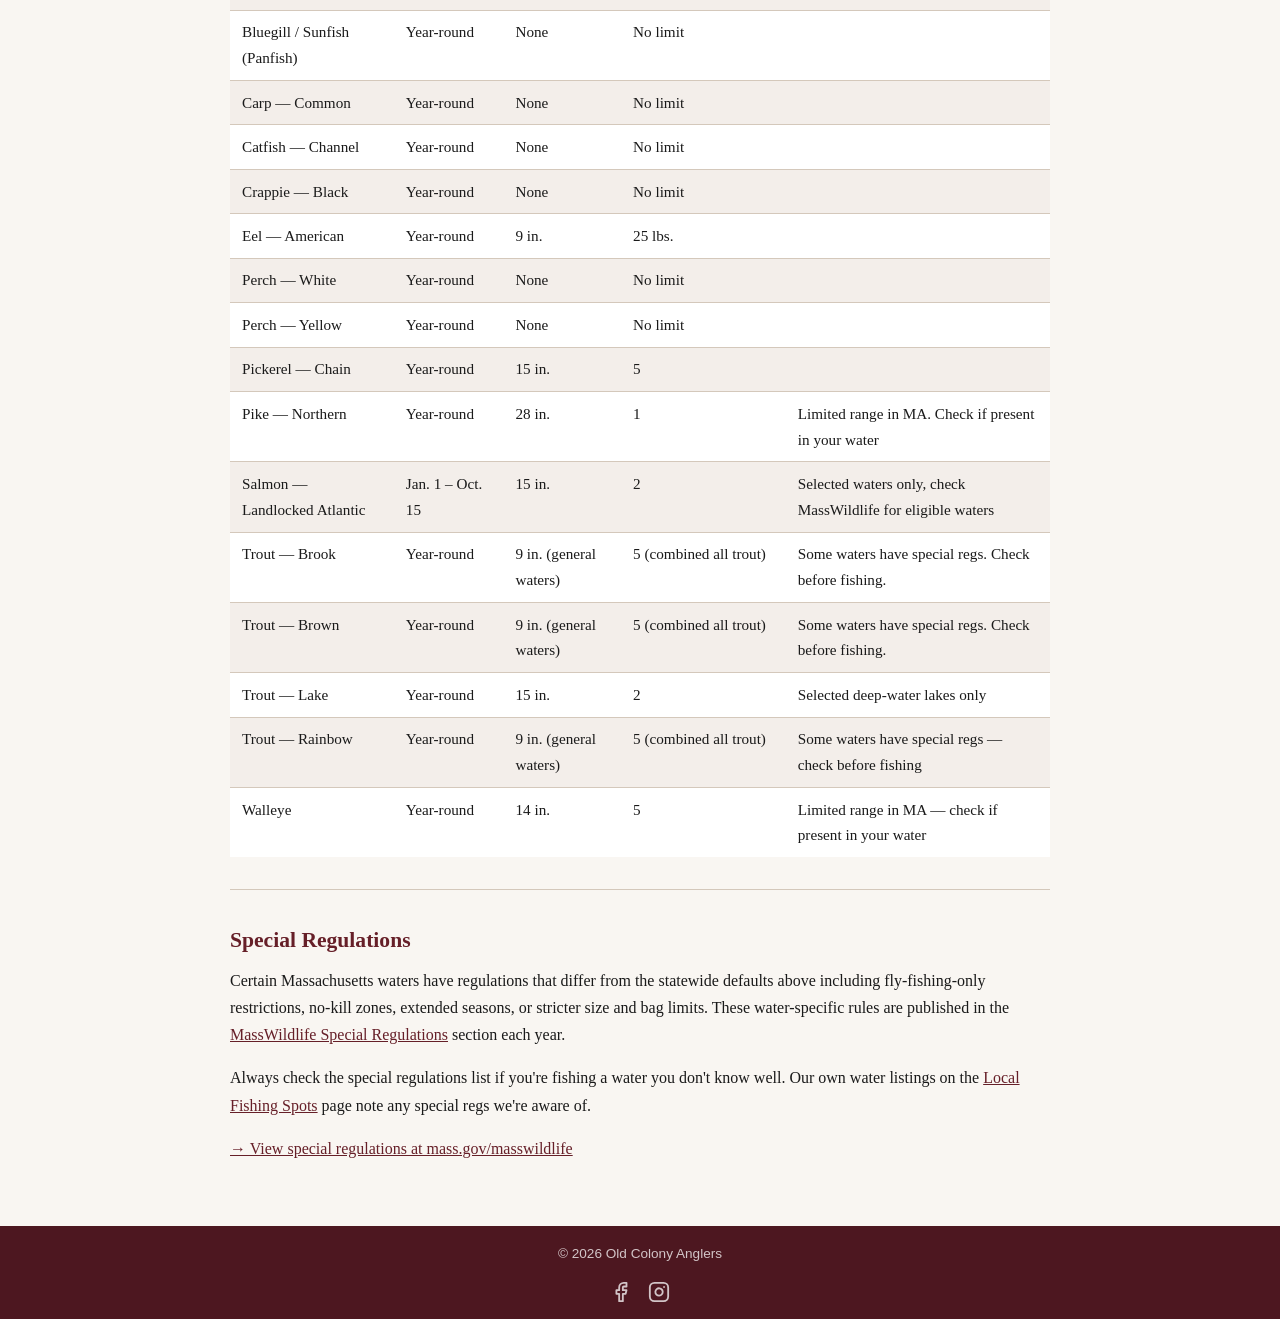
<file: licenses.html>
<!DOCTYPE html>
<html lang="en">
<head>
  <meta charset="UTF-8">
  <meta name="viewport" content="width=device-width, initial-scale=1.0">
  <meta name="description" content="How to get a Massachusetts freshwater fishing license: who needs one, costs, and where to buy. Plus 2026 MA freshwater fishing regulations by species.">
  <meta property="og:title" content="MA Fishing Licenses & 2026 Regulations — Old Colony Anglers">
  <meta property="og:description" content="How to get a Massachusetts freshwater fishing license: who needs one, costs, and where to buy. Plus 2026 MA freshwater fishing regulations by species.">
  <meta property="og:image" content="https://oldcolonyanglers.com/images/hero-pond.jpg">
  <meta property="og:url" content="https://oldcolonyanglers.com/licenses.html">
  <meta property="og:type" content="website">
  <meta property="og:site_name" content="Old Colony Anglers">
  <meta name="twitter:card" content="summary_large_image">
  <meta name="twitter:title" content="MA Fishing Licenses & 2026 Regulations — Old Colony Anglers">
  <meta name="twitter:description" content="How to get a Massachusetts freshwater fishing license: who needs one, costs, and where to buy. Plus 2026 MA freshwater fishing regulations by species.">
  <meta name="twitter:image" content="https://oldcolonyanglers.com/images/hero-pond.jpg">
  <title>MA Fishing Licenses & 2026 Regulations | Old Colony Anglers</title>
  <link rel="stylesheet" href="css/style.css">
  <link rel="icon" href="images/logo.png">
</head>
<body>

  <header>
    <div class="header-inner">
      <img src="images/logo.png" alt="Old Colony Anglers logo" class="site-logo">
      <div class="header-text">
        <div class="site-title">Old Colony Anglers</div>
        <div class="site-tagline">An Angler's Club in Halifax Massachusetts</div>
      </div>
    </div>
  </header>
  <div class="hero-banner">
    <img src="images/hero-pond.jpg" alt="Sunset over East Monponsett Pond, Halifax, MA">
  </div>

  <!-- NAV: If you add a new page, add its link here AND in every other page's nav -->
  <nav>
    <button class="nav-toggle" aria-label="Toggle navigation" aria-expanded="false">
      <span></span><span></span><span></span>
    </button>
    <a href="index.html">Home</a>
    <a href="events.html">Events</a>
    <a href="waters.html">Local Fishing Spots</a>
    <a href="species.html">Local Species</a>
    <a href="quickstart.html">Getting Started</a>
    <a href="licenses.html" class="active">Licenses &amp; Regulations</a>
    <!-- <a href="gallery.html">Gallery</a> -->
    <!-- <a href="merch.html">Merch</a> -->
    <a href="membership.html">Membership</a>
    <a href="about.html">Contact Us</a>
  </nav>

  <main>
    <div class="container">

      <h1>Licenses &amp; Regulations</h1>

      <p>
        All anglers in Massachusetts are required to hold a valid state fishing license.
        Licenses are issued by the Massachusetts Division of Fisheries &amp; Wildlife
        (MassWildlife) and are purchased online through the <strong>MassFishHunt</strong> system.
      </p>

      <p>
        <a href="https://www.mass.gov/massfishhunt" target="_blank" rel="noopener">
          &rarr; Purchase or renew your license at mass.gov/massfishhunt
        </a>
      </p>

      <hr>

      <h2>Fishing Licenses</h2>

      <table>
        <thead>
          <tr>
            <th>License Type</th>
            <th>Who Needs It</th>
            <th>Notes</th>
          </tr>
        </thead>
        <tbody>
          <tr>
            <td>Freshwater Fishing</td>
            <td>Anyone 15+ fishing in inland waters</td>
            <td>$40. Register at mass.gov/massfishhunt</td>
          </tr>
          <tr>
            <td>Saltwater Fishing (Recreational)</td>
            <td>Anyone 16+ fishing in MA coastal/marine waters</td>
            <td>$10. Register at mass.gov/massfishhunt</td>
          </tr>
        </tbody>
      </table>

      <h2>First Time Buying a License?</h2>
      <p>
        You'll need to create an account on MassFishHunt. Once registered, renewals are quick each year.
      </p>
      <p>
        Under 15 and want to fish? No license needed!
      </p>

      <hr>

      <h2 id="regulations">Massachusetts Freshwater Fishing Regulations</h2>

      <!-- UPDATE EACH YEAR: Change the season year below and the "Last updated" line -->
      <h3>2026 Season</h3>

      <p>
        This table is a quick-reference summary of Massachusetts freshwater fishing
        regulations for the current season. It covers season dates, minimum sizes,
        and daily bag limits for all freshwater species regulated by MassWildlife.
      </p>

      <p>
        <strong>Always verify regulations before you keep fish.</strong> Rules change annually
        and some waters have special regulations not listed here. The official source is:
      </p>

      <p>
        <a href="https://www.mass.gov/info-details/freshwater-fishing-regulations" target="_blank" rel="noopener">
          &rarr; View current fishing regulations at mass.gov/masswildlife
        </a>
      </p>

      <p class="reg-updated">
        <!-- UPDATE EACH YEAR: change the date below when you refresh this data -->
        <em>Last updated: April 2026 — verify against the current MassWildlife regulation summary.</em>
      </p>

      <!-- =====================================================
           REGULATIONS TABLE
           To update: change the text inside each <td> cell.
           One row per species. Keep rows in alphabetical order.
           See README for the annual update workflow.
           ===================================================== -->
      <table>
        <thead>
          <tr>
            <th>Species</th>
            <th>Open Season</th>
            <th>Min. Size</th>
            <th>Daily Bag Limit</th>
            <th>Notes</th>
          </tr>
        </thead>
        <tbody>

          <tr>
            <td>Bass — Largemouth</td>
            <td>Year-round</td>
            <td>12 in.</td>
            <td>5 (combined with Smallmouth)</td>
            <td></td>
          </tr>

          <tr>
            <td>Bass — Smallmouth</td>
            <td>Year-round</td>
            <td>12 in.</td>
            <td>5 (combined with Largemouth)</td>
            <td></td>
          </tr>

          <tr>
            <td>Bluegill / Sunfish (Panfish)</td>
            <td>Year-round</td>
            <td>None</td>
            <td>No limit</td>
            <td></td>
          </tr>

          <tr>
            <td>Carp — Common</td>
            <td>Year-round</td>
            <td>None</td>
            <td>No limit</td>
            <td></td>
          </tr>

          <tr>
            <td>Catfish — Channel</td>
            <td>Year-round</td>
            <td>None</td>
            <td>No limit</td>
            <td></td>
          </tr>

          <tr>
            <td>Crappie — Black</td>
            <td>Year-round</td>
            <td>None</td>
            <td>No limit</td>
            <td></td>
          </tr>

          <tr>
            <td>Eel — American</td>
            <td>Year-round</td>
            <td>9 in.</td>
            <td>25 lbs.</td>
            <td></td>
          </tr>

          <tr>
            <td>Perch — White</td>
            <td>Year-round</td>
            <td>None</td>
            <td>No limit</td>
            <td></td>
          </tr>

          <tr>
            <td>Perch — Yellow</td>
            <td>Year-round</td>
            <td>None</td>
            <td>No limit</td>
            <td></td>
          </tr>

          <tr>
            <td>Pickerel — Chain</td>
            <td>Year-round</td>
            <td>15 in.</td>
            <td>5</td>
            <td></td>
          </tr>

          <tr>
            <td>Pike — Northern</td>
            <td>Year-round</td>
            <td>28 in.</td>
            <td>1</td>
            <td>Limited range in MA. Check if present in your water</td>
          </tr>

          <tr>
            <td>Salmon — Landlocked Atlantic</td>
            <td>Jan. 1 – Oct. 15</td>
            <td>15 in.</td>
            <td>2</td>
            <td>Selected waters only, check MassWildlife for eligible waters</td>
          </tr>

          <tr>
            <td>Trout — Brook</td>
            <td>Year-round</td>
            <td>9 in. (general waters)</td>
            <td>5 (combined all trout)</td>
            <td>Some waters have special regs. Check before fishing.</td>
          </tr>

          <tr>
            <td>Trout — Brown</td>
            <td>Year-round</td>
            <td>9 in. (general waters)</td>
            <td>5 (combined all trout)</td>
            <td>Some waters have special regs. Check before fishing.</td>
          </tr>

          <tr>
            <td>Trout — Lake</td>
            <td>Year-round</td>
            <td>15 in.</td>
            <td>2</td>
            <td>Selected deep-water lakes only</td>
          </tr>

          <tr>
            <td>Trout — Rainbow</td>
            <td>Year-round</td>
            <td>9 in. (general waters)</td>
            <td>5 (combined all trout)</td>
            <td>Some waters have special regs — check before fishing</td>
          </tr>

          <tr>
            <td>Walleye</td>
            <td>Year-round</td>
            <td>14 in.</td>
            <td>5</td>
            <td>Limited range in MA — check if present in your water</td>
          </tr>

        </tbody>
      </table>

      <hr>

      <h2>Special Regulations</h2>

      <p>
        Certain Massachusetts waters have regulations that differ from the statewide
        defaults above including fly-fishing-only restrictions, no-kill zones,
        extended seasons, or stricter size and bag limits. These water-specific rules
        are published in the <a href="https://www.mass.gov/regulations/321-CMR-400-fishing">MassWildlife Special Regulations</a> section each year.
      </p>

      <p>
        Always check the special regulations list if you're fishing a water you don't
        know well. Our own water listings on the
        <a href="waters.html">Local Fishing Spots</a> page note any special regs
        we're aware of.
      </p>

      <p>
        <a href="https://www.mass.gov/masswildlife" target="_blank" rel="noopener">
          &rarr; View special regulations at mass.gov/masswildlife
        </a>
      </p>

    </div>
  </main>

  <footer>
    <p>&copy; 2026 Old Colony Anglers</p>
    <div class="footer-social">
      <a href="https://www.facebook.com/profile.php?id=61570957883466" class="footer-social-link" aria-label="Old Colony Anglers on Facebook" target="_blank" rel="noopener">
        <svg xmlns="http://www.w3.org/2000/svg" viewBox="0 0 24 24" width="22" height="22" fill="none" stroke="currentColor" stroke-width="2" stroke-linecap="round" stroke-linejoin="round" aria-hidden="true"><path d="M18 2h-3a5 5 0 0 0-5 5v3H7v4h3v8h4v-8h3l1-4h-4V7a1 1 0 0 1 1-1h3z"/></svg>
      </a>
      <a href="https://www.instagram.com/oldcolonyanglers/" class="footer-social-link" aria-label="Old Colony Anglers on Instagram" target="_blank" rel="noopener">
        <svg xmlns="http://www.w3.org/2000/svg" viewBox="0 0 24 24" width="22" height="22" fill="none" stroke="currentColor" stroke-width="2" stroke-linecap="round" stroke-linejoin="round" aria-hidden="true"><rect x="2" y="2" width="20" height="20" rx="5" ry="5"/><path d="M16 11.37A4 4 0 1 1 12.63 8 4 4 0 0 1 16 11.37z"/><line x1="17.5" y1="6.5" x2="17.51" y2="6.5"/></svg>
      </a>
    </div>
  </footer>

  <script src="js/nav.js"></script>
</body>
</html>
</file>
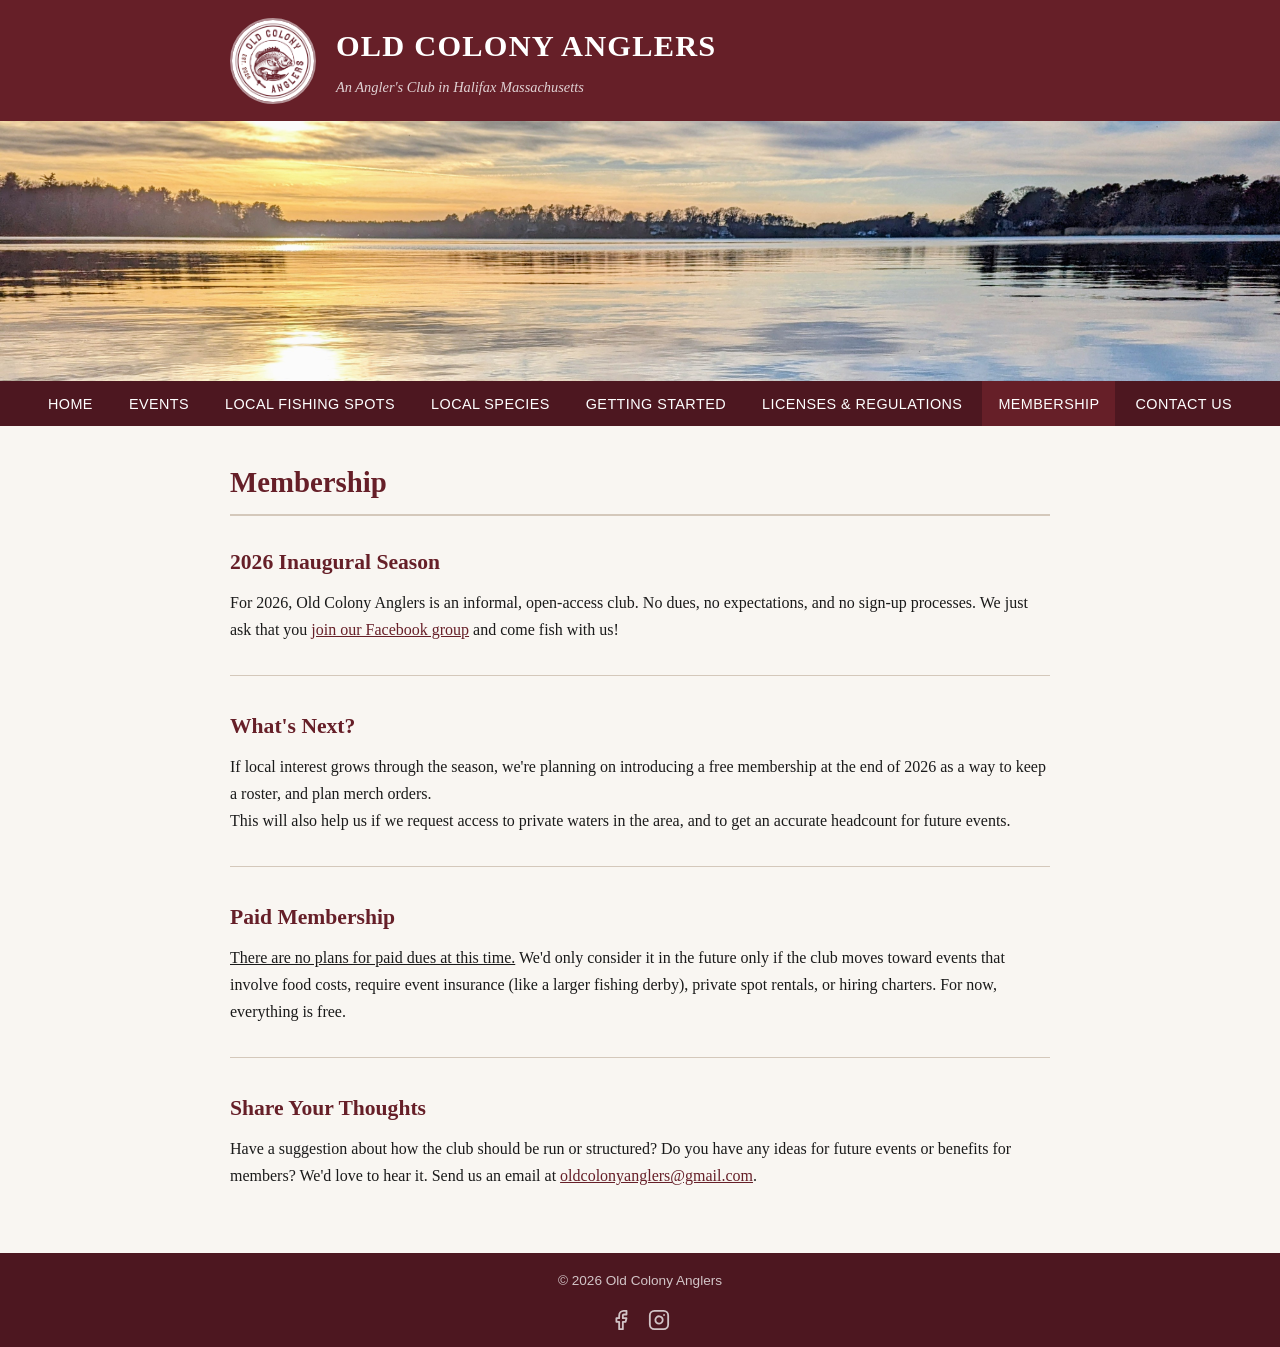
<file: membership.html>
<!DOCTYPE html>
<html lang="en">
<head>
  <meta charset="UTF-8">
  <meta name="viewport" content="width=device-width, initial-scale=1.0">
  <meta name="description" content="Old Colony Anglers is free and open to all with no sign-ups. Join our Facebook group and come fish with us. Monthly outings across Halifax, MA and the South Shore.">
  <meta property="og:title" content="Join Old Colony Anglers — Free Fishing Club in Halifax, MA">
  <meta property="og:description" content="Old Colony Anglers is free and open to all with no sign-ups. Join our Facebook group and come fish with us. Monthly outings across Halifax, MA and the South Shore.">
  <meta property="og:image" content="https://oldcolonyanglers.com/images/hero-pond.jpg">
  <meta property="og:url" content="https://oldcolonyanglers.com/membership.html">
  <meta property="og:type" content="website">
  <meta property="og:site_name" content="Old Colony Anglers">
  <meta name="twitter:card" content="summary_large_image">
  <meta name="twitter:title" content="Join Old Colony Anglers — Free Fishing Club in Halifax, MA">
  <meta name="twitter:description" content="Old Colony Anglers is free and open to all with no sign-ups. Join our Facebook group and come fish with us. Monthly outings across Halifax, MA and the South Shore.">
  <meta name="twitter:image" content="https://oldcolonyanglers.com/images/hero-pond.jpg">
  <title>Join Old Colony Anglers | Free Fishing Club, Halifax MA</title>
  <link rel="stylesheet" href="css/style.css">
  <link rel="icon" href="images/logo.png">
</head>
<body>

  <header>
    <div class="header-inner">
      <img src="images/logo.png" alt="Old Colony Anglers logo" class="site-logo">
      <div class="header-text">
        <div class="site-title">Old Colony Anglers</div>
        <div class="site-tagline">An Angler's Club in Halifax Massachusetts</div>
      </div>
    </div>
  </header>
  <div class="hero-banner">
     <img src="images/hero-pond.jpg" alt="Sunset over East Monponsett Pond, Halifax, MA">
  </div>

  <!-- NAV: If you add a new page, add its link here AND in every other page's nav -->
  <nav>
    <button class="nav-toggle" aria-label="Toggle navigation" aria-expanded="false">
      <span></span><span></span><span></span>
    </button>
    <a href="index.html">Home</a>
    <a href="events.html">Events</a>
    <a href="waters.html">Local Fishing Spots</a>
    <a href="species.html">Local Species</a>
    <a href="quickstart.html">Getting Started</a>
    <a href="licenses.html">Licenses &amp; Regulations</a>
    <!-- <a href="gallery.html">Gallery</a> -->
    <!-- <a href="merch.html">Merch</a> -->
    <a href="membership.html" class="active">Membership</a>
    <a href="about.html">Contact Us</a>
  </nav>

  <main>
    <div class="container">

      <h1>Membership</h1>

      <h2>2026 Inaugural Season</h2>
      <p>
        For 2026, Old Colony Anglers is an informal, open-access club. No
        dues, no expectations, and no sign-up processes. We just ask that you 
        <a href="https://www.facebook.com/groups/oldcolonyanglers"
           target="_blank" rel="noopener">join our Facebook group</a>
        and come fish with us!
      </p>

      <hr>

      <h2>What's Next?</h2>
      <p>
        If local interest grows through the season, we're planning on introducing a free
        membership at the end of 2026 as a way to keep a roster, and plan merch orders. 
        <br>
        This will also help us if we request access to private waters in the area, and to get an accurate headcount for future events.
      </p>

      <hr>

      <h2>Paid Membership</h2>
      <p>
        <u>There are no plans for paid dues at this time.</u> We'd only consider it in the
        future only if the club moves toward events that involve food costs,
        require event insurance (like a larger fishing derby), private spot rentals, or hiring charters. For now, everything
        is free.
      </p>

      <hr>

      <h2>Share Your Thoughts</h2>
      <p>
        Have a suggestion about how the club should be run or structured? Do you have any ideas for future events or benefits for members? We'd
        love to hear it. Send us an email at
        <a href="mailto:oldcolonyanglers@gmail.com">oldcolonyanglers@gmail.com</a>.
      </p>

    </div>
  </main>

  <footer>
    <p>&copy; 2026 Old Colony Anglers</p>
    <div class="footer-social">
      <a href="https://www.facebook.com/profile.php?id=61570957883466" class="footer-social-link" aria-label="Old Colony Anglers on Facebook" target="_blank" rel="noopener">
        <svg xmlns="http://www.w3.org/2000/svg" viewBox="0 0 24 24" width="22" height="22" fill="none" stroke="currentColor" stroke-width="2" stroke-linecap="round" stroke-linejoin="round" aria-hidden="true"><path d="M18 2h-3a5 5 0 0 0-5 5v3H7v4h3v8h4v-8h3l1-4h-4V7a1 1 0 0 1 1-1h3z"/></svg>
      </a>
      <a href="https://www.instagram.com/oldcolonyanglers/" class="footer-social-link" aria-label="Old Colony Anglers on Instagram" target="_blank" rel="noopener">
        <svg xmlns="http://www.w3.org/2000/svg" viewBox="0 0 24 24" width="22" height="22" fill="none" stroke="currentColor" stroke-width="2" stroke-linecap="round" stroke-linejoin="round" aria-hidden="true"><rect x="2" y="2" width="20" height="20" rx="5" ry="5"/><path d="M16 11.37A4 4 0 1 1 12.63 8 4 4 0 0 1 16 11.37z"/><line x1="17.5" y1="6.5" x2="17.51" y2="6.5"/></svg>
      </a>
    </div>
  </footer>

  <script src="js/nav.js"></script>
</body>
</html>
</file>
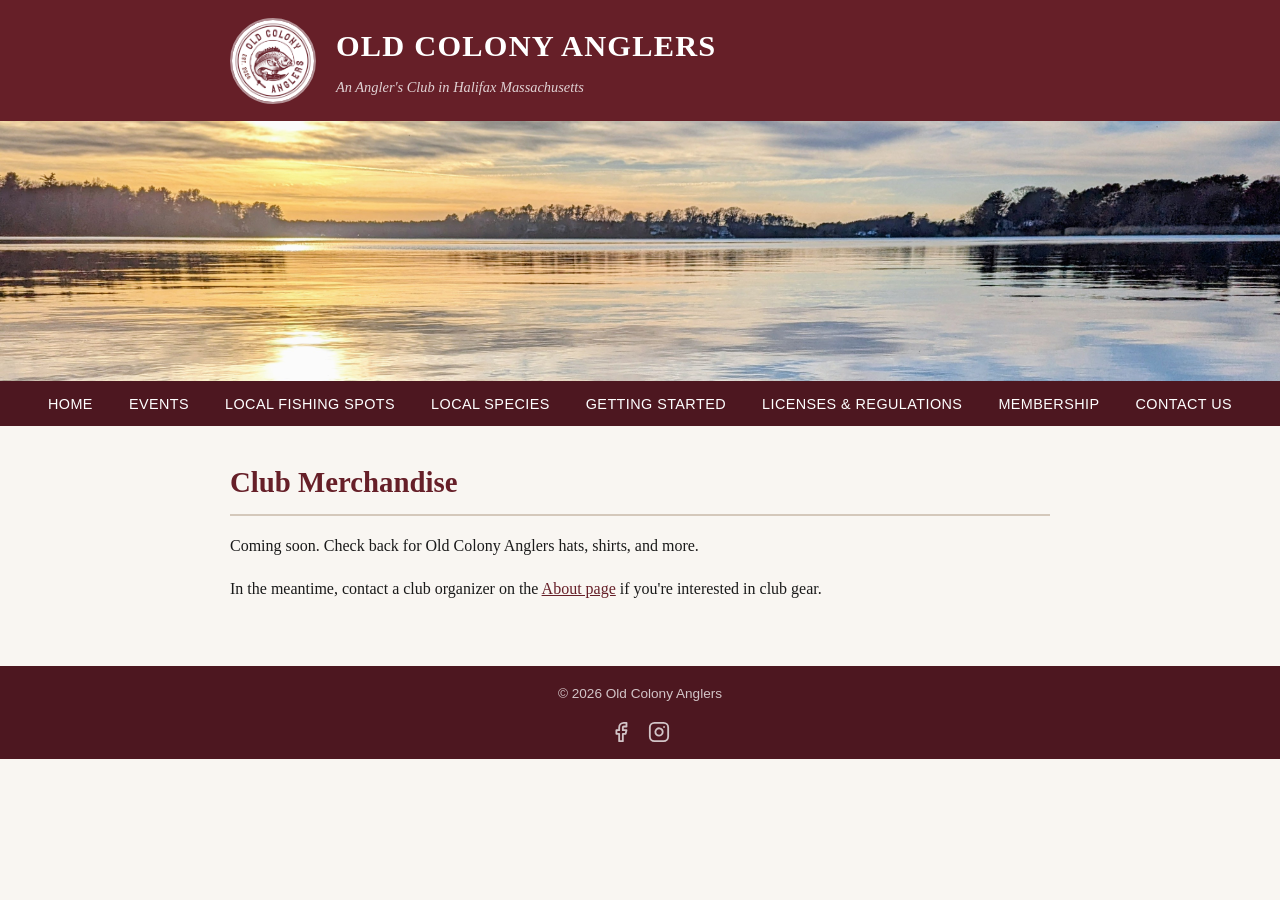
<file: merch.html>
<!DOCTYPE html>
<html lang="en">
<head>
  <meta charset="UTF-8">
  <meta name="viewport" content="width=device-width, initial-scale=1.0">
  <meta name="description" content="Old Colony Anglers club merchandise: hats, shirts, and more. Coming soon.">
  <meta property="og:title" content="Club Merchandise — Old Colony Anglers">
  <meta property="og:description" content="Old Colony Anglers club merchandise: hats, shirts, and more. Coming soon.">
  <meta property="og:image" content="https://oldcolonyanglers.com/images/hero-pond.jpg">
  <meta property="og:url" content="https://oldcolonyanglers.com/merch.html">
  <meta property="og:type" content="website">
  <meta property="og:site_name" content="Old Colony Anglers">
  <meta name="twitter:card" content="summary_large_image">
  <meta name="twitter:title" content="Club Merchandise — Old Colony Anglers">
  <meta name="twitter:description" content="Old Colony Anglers club merchandise: hats, shirts, and more. Coming soon.">
  <meta name="twitter:image" content="https://oldcolonyanglers.com/images/hero-pond.jpg">
  <title>Club Merchandise | Old Colony Anglers</title>
  <link rel="stylesheet" href="css/style.css">
  <link rel="icon" href="images/logo.png">
</head>
<body>

  <header>
    <div class="header-inner">
      <img src="images/logo.png" alt="Old Colony Anglers logo" class="site-logo">
      <div class="header-text">
        <div class="site-title">Old Colony Anglers</div>
        <div class="site-tagline">An Angler's Club in Halifax Massachusetts</div>
      </div>
    </div>
  </header>
  <div class="hero-banner">
    <img src="images/hero-pond.jpg" alt="Sunset over East Monponsett Pond, Halifax, MA">
  </div>

  <!-- NAV: If you add a new page, add its link here AND in every other page's nav -->
  <nav>
    <button class="nav-toggle" aria-label="Toggle navigation" aria-expanded="false">
      <span></span><span></span><span></span>
    </button>
    <a href="index.html">Home</a>
    <a href="events.html">Events</a>
    <a href="waters.html">Local Fishing Spots</a>
    <a href="species.html">Local Species</a>
    <a href="quickstart.html">Getting Started</a>
    <a href="licenses.html">Licenses &amp; Regulations</a>
    <!-- <a href="gallery.html">Gallery</a> -->
    <!-- <a href="merch.html">Merch</a> -->
    <a href="membership.html">Membership</a>
    <a href="about.html">Contact Us</a>
  </nav>

  <main>
    <div class="container">

      <h1>Club Merchandise</h1>

      <p>Coming soon. Check back for Old Colony Anglers hats, shirts, and more.</p>

      <p>
        In the meantime, contact a club organizer on the <a href="about.html">About page</a>
        if you're interested in club gear.
      </p>

    </div>
  </main>

  <footer>
    <p>&copy; 2026 Old Colony Anglers</p>
    <div class="footer-social">
      <!-- Replace PASTE_FACEBOOK_URL with your Facebook page URL -->
      <a href="https://www.facebook.com/profile.php?id=61570957883466" class="footer-social-link" aria-label="Old Colony Anglers on Facebook" target="_blank" rel="noopener">
        <svg xmlns="http://www.w3.org/2000/svg" viewBox="0 0 24 24" width="22" height="22" fill="none" stroke="currentColor" stroke-width="2" stroke-linecap="round" stroke-linejoin="round" aria-hidden="true"><path d="M18 2h-3a5 5 0 0 0-5 5v3H7v4h3v8h4v-8h3l1-4h-4V7a1 1 0 0 1 1-1h3z"/></svg>
      </a>
      <!-- Replace PASTE_INSTAGRAM_URL with your Instagram page URL -->
      <a href="https://www.instagram.com/oldcolonyanglers/" class="footer-social-link" aria-label="Old Colony Anglers on Instagram" target="_blank" rel="noopener">
        <svg xmlns="http://www.w3.org/2000/svg" viewBox="0 0 24 24" width="22" height="22" fill="none" stroke="currentColor" stroke-width="2" stroke-linecap="round" stroke-linejoin="round" aria-hidden="true"><rect x="2" y="2" width="20" height="20" rx="5" ry="5"/><path d="M16 11.37A4 4 0 1 1 12.63 8 4 4 0 0 1 16 11.37z"/><line x1="17.5" y1="6.5" x2="17.51" y2="6.5"/></svg>
      </a>
    </div>
  </footer>

  <script src="js/nav.js"></script>
</body>
</html>
</file>
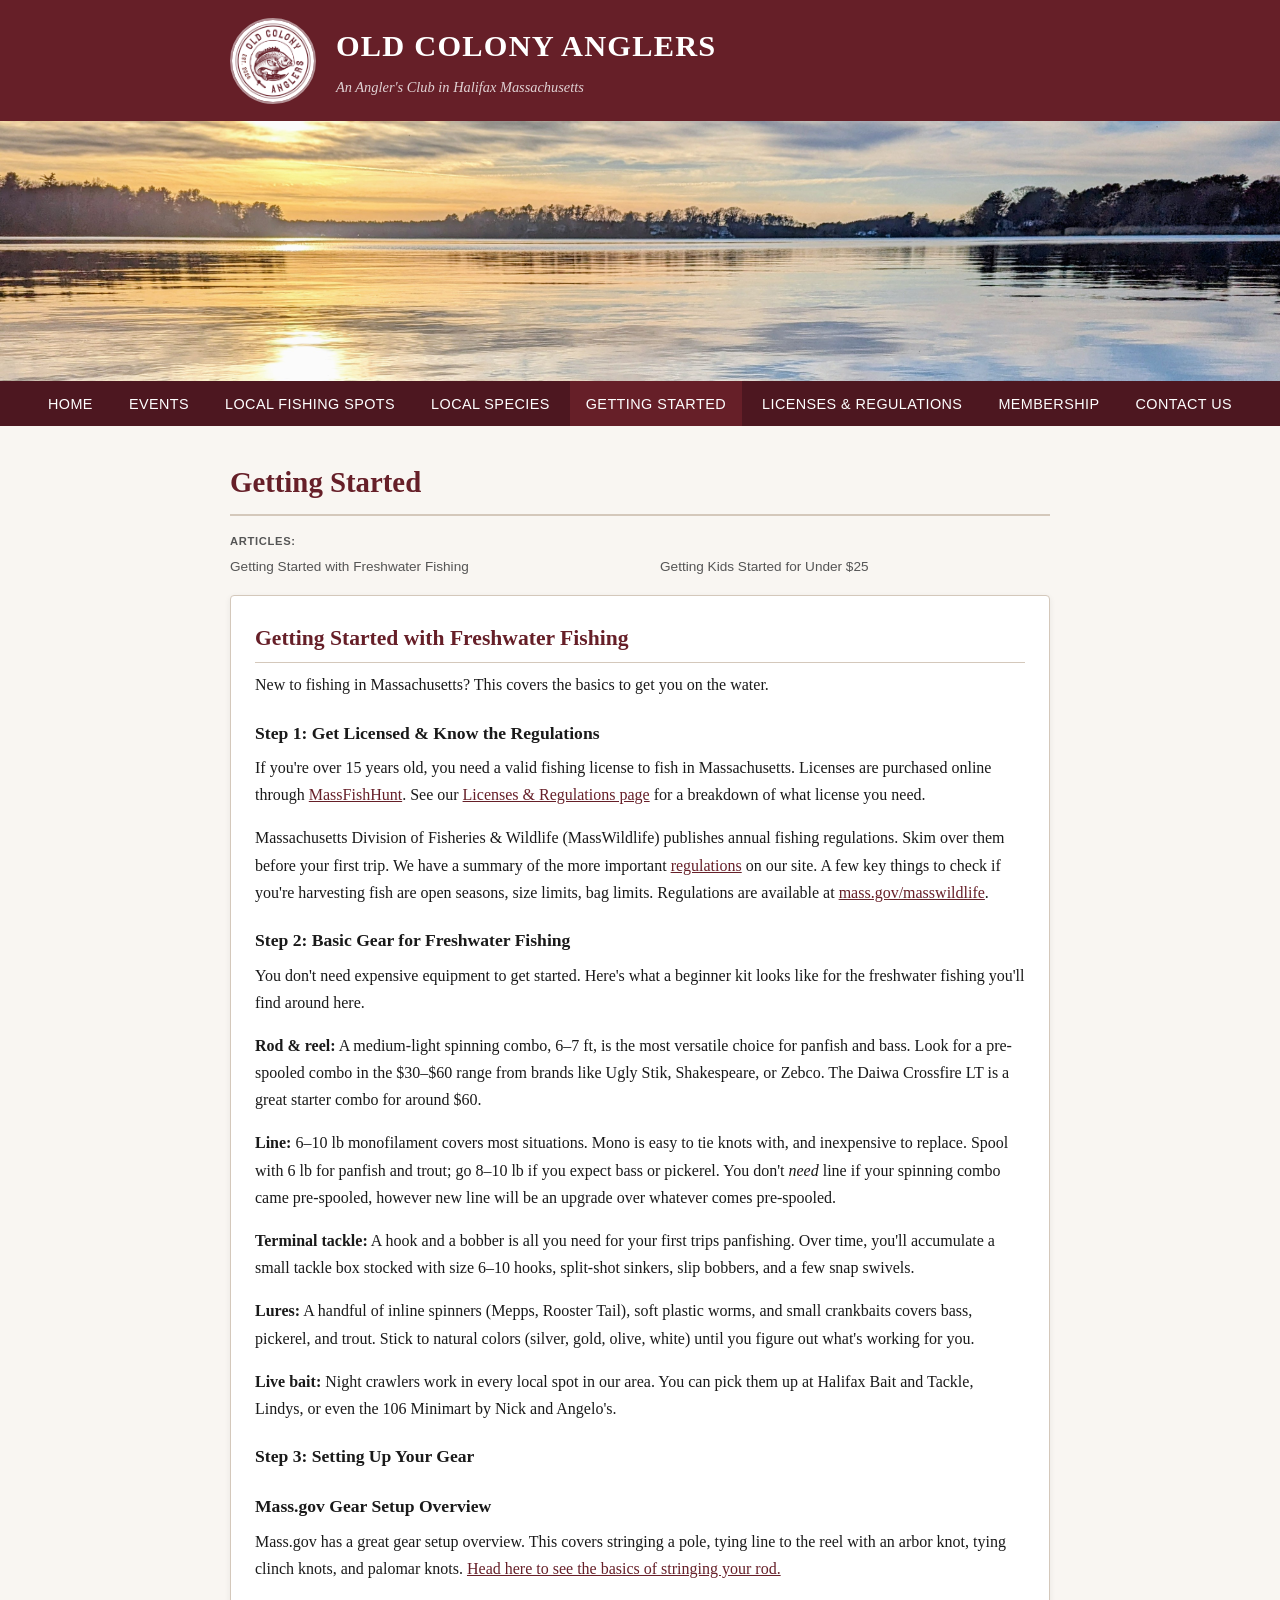
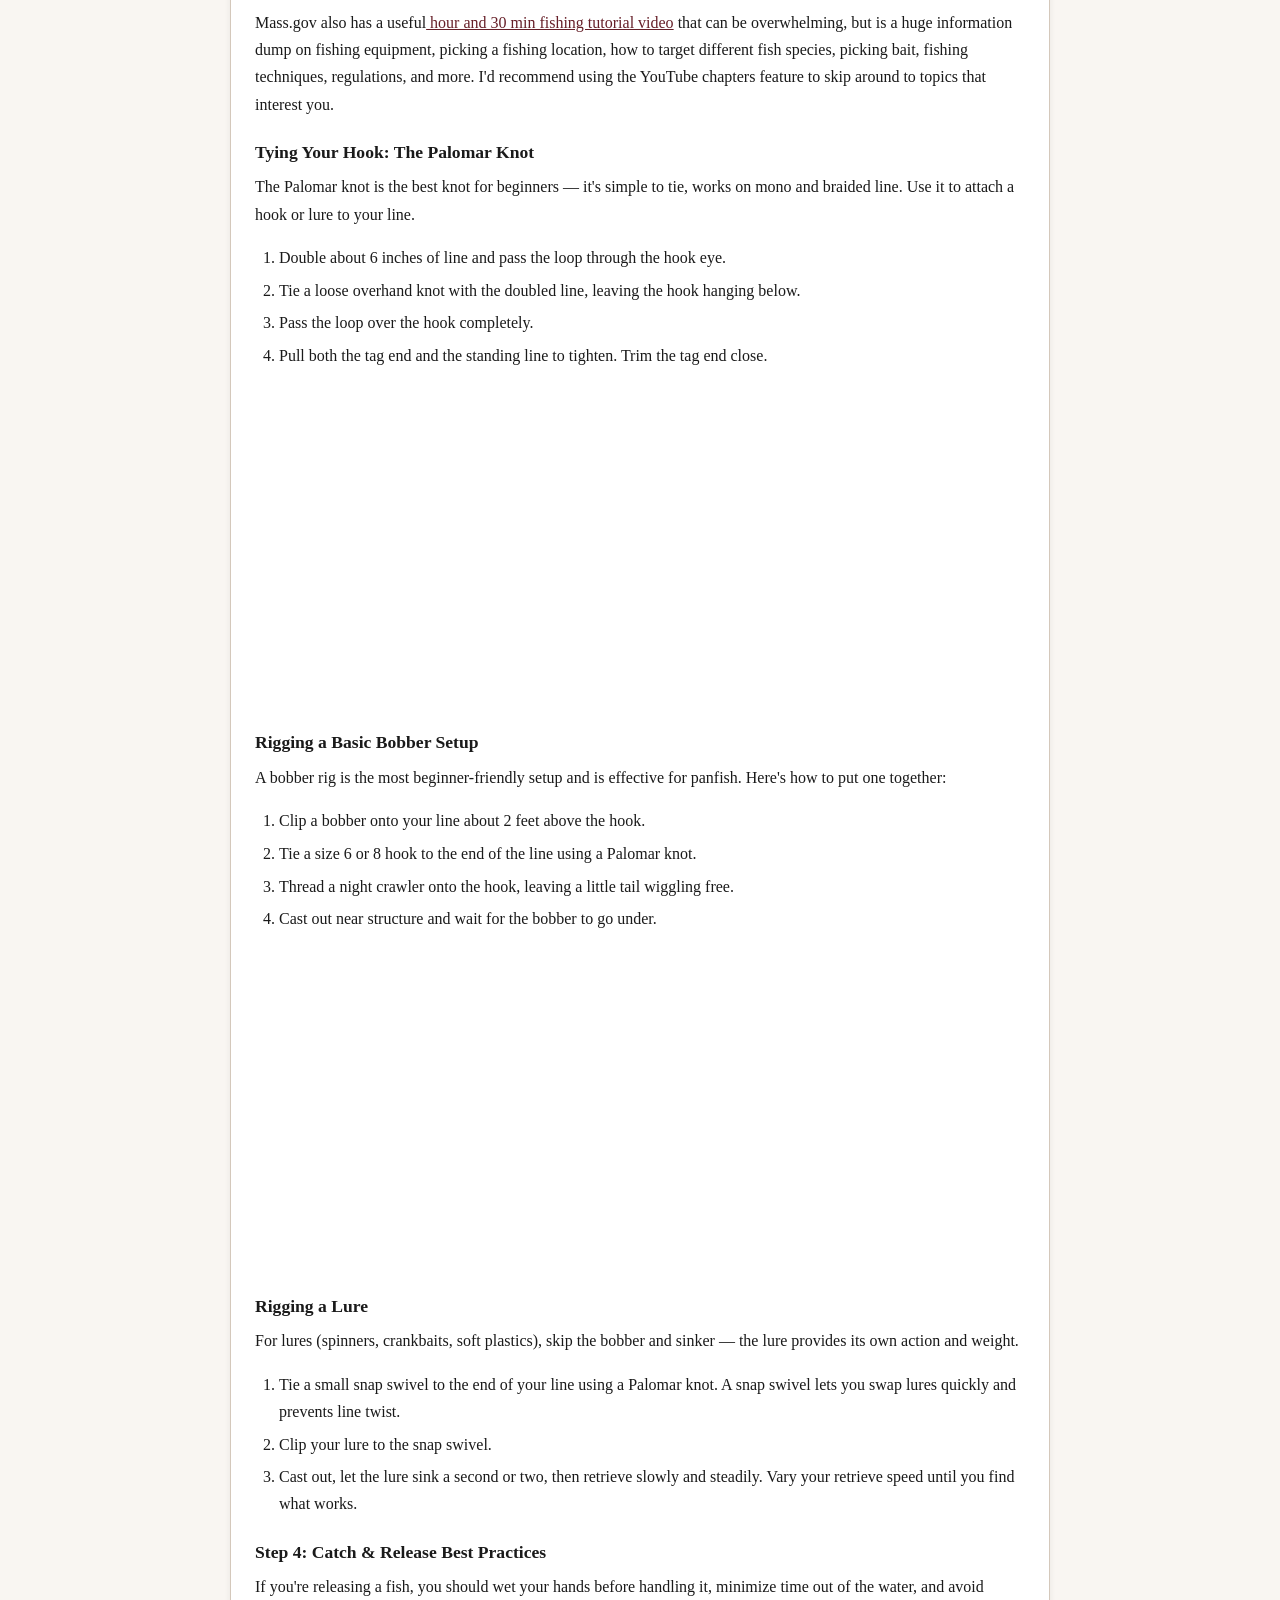
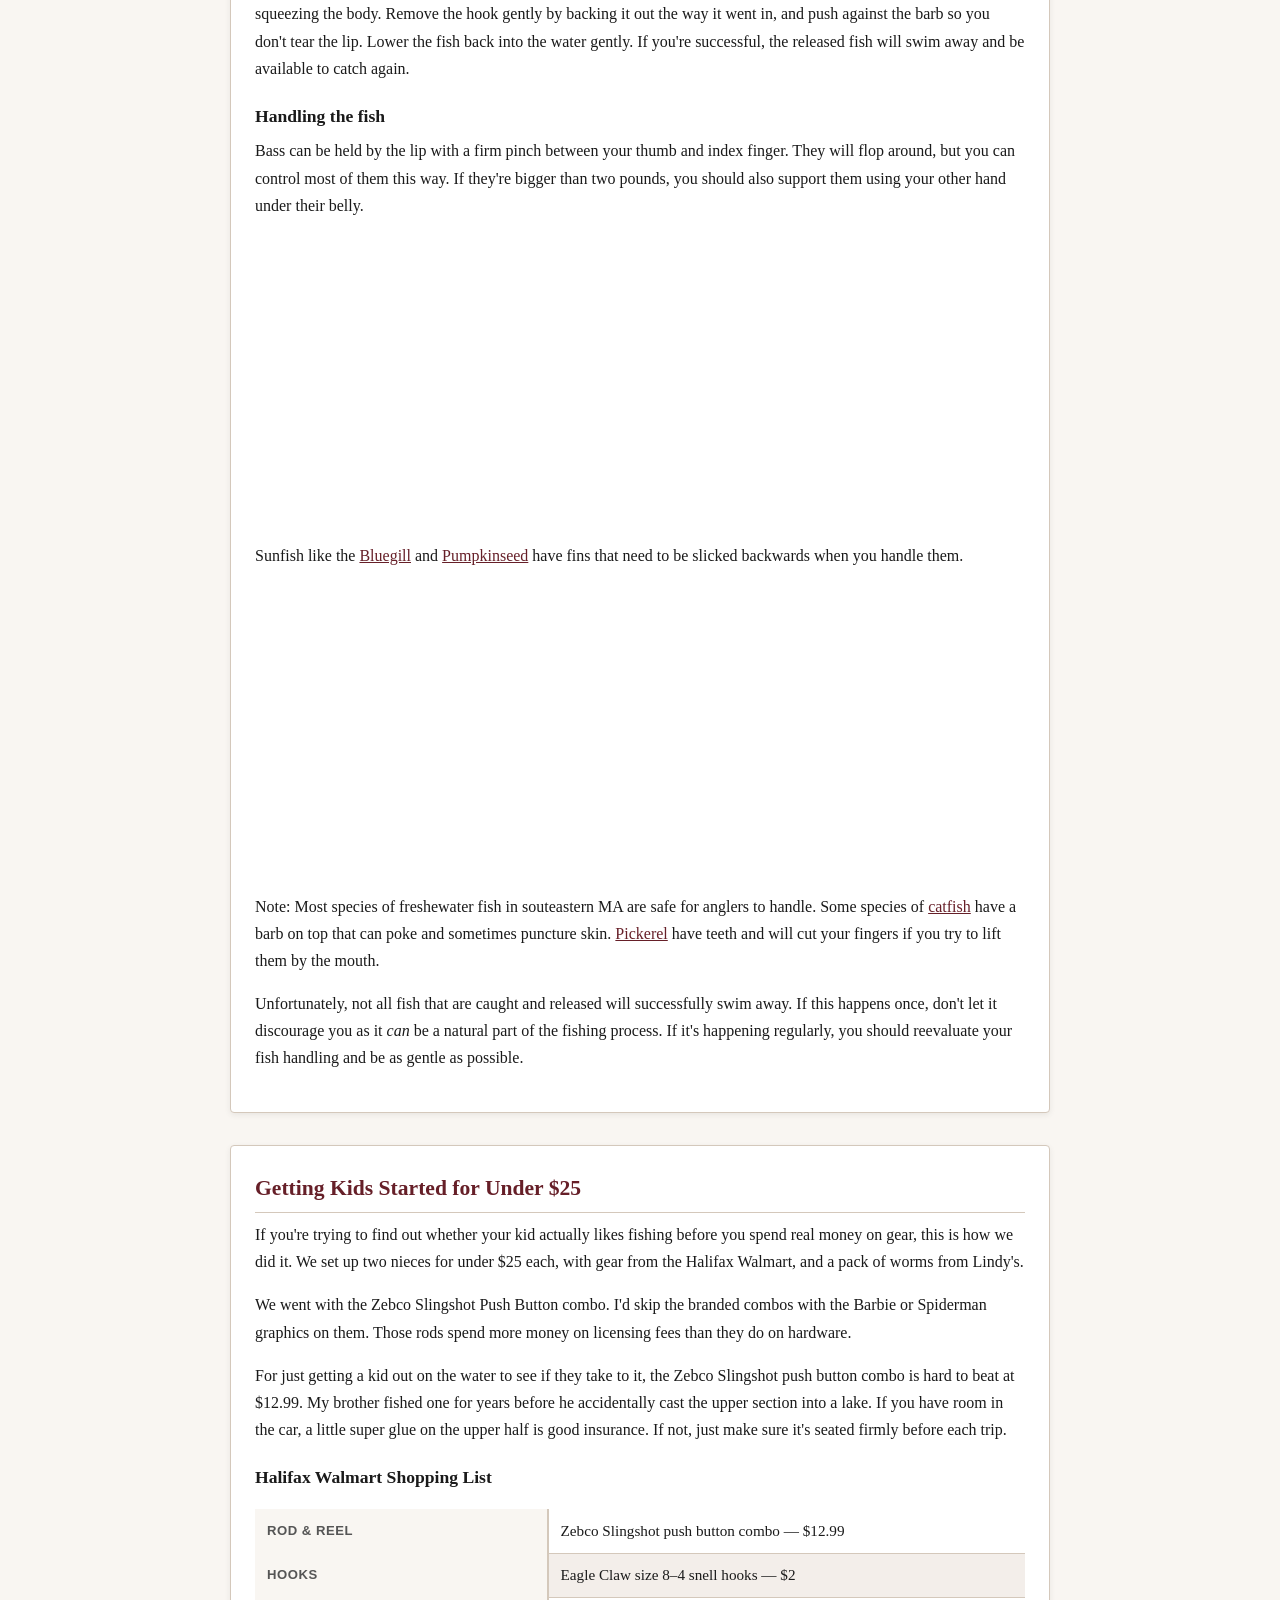
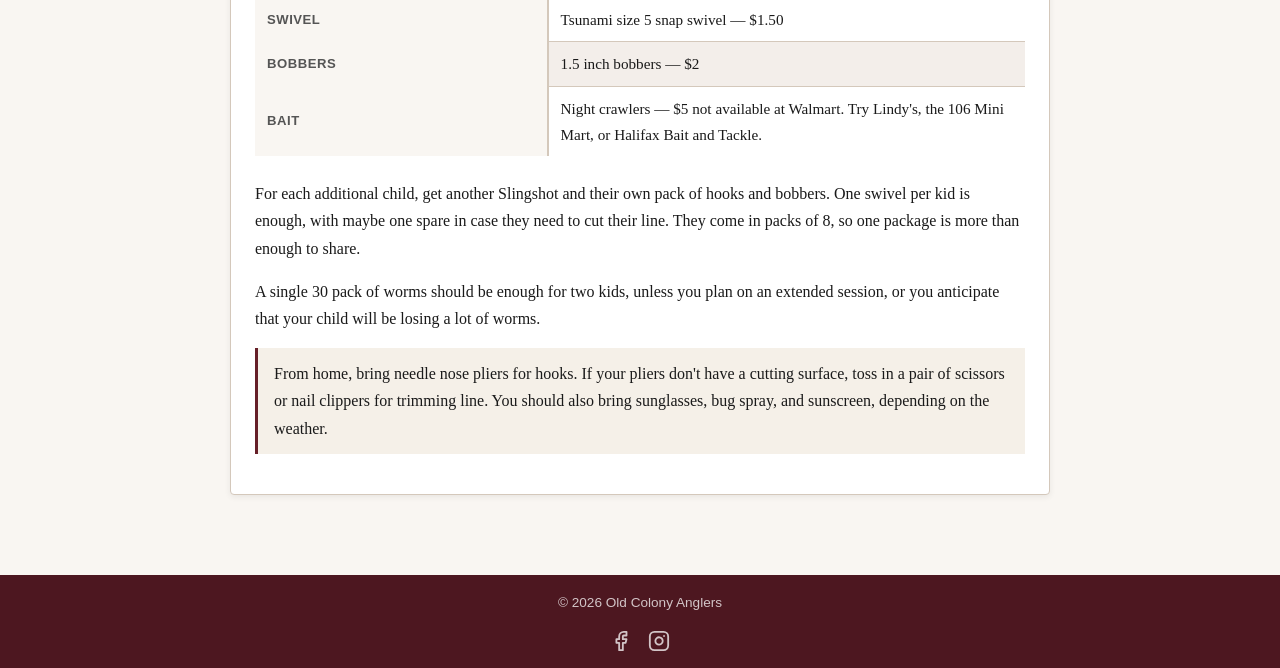
<file: quickstart.html>
<!DOCTYPE html>
<html lang="en">
<head>
  <meta charset="UTF-8">
  <meta name="viewport" content="width=device-width, initial-scale=1.0">
  <meta name="description" content="New to fishing? Learn the basics! How to get a MA fishing license, what gear you need, how to rig up, and catch & release best practices for freshwater fishing.">
  <meta property="og:title" content="Beginner's Guide to Freshwater Fishing — Old Colony Anglers">
  <meta property="og:description" content="New to fishing? Learn the basics! How to get a MA fishing license, what gear you need, how to rig up, and catch & release best practices for freshwater fishing.">
  <meta property="og:image" content="https://oldcolonyanglers.com/images/hero-pond.jpg">
  <meta property="og:url" content="https://oldcolonyanglers.com/quickstart.html">
  <meta property="og:type" content="website">
  <meta property="og:site_name" content="Old Colony Anglers">
  <meta name="twitter:card" content="summary_large_image">
  <meta name="twitter:title" content="Beginner's Guide to Freshwater Fishing — Old Colony Anglers">
  <meta name="twitter:description" content="New to fishing? Learn the basics! How to get a MA fishing license, what gear you need, how to rig up, and catch & release best practices for freshwater fishing.">
  <meta name="twitter:image" content="https://oldcolonyanglers.com/images/hero-pond.jpg">
  <title>Beginner's Guide to Freshwater Fishing | Old Colony Anglers</title>
  <link rel="stylesheet" href="css/style.css">
  <link rel="icon" href="images/logo.png">
</head>
<body>

  <header>
    <div class="header-inner">
      <img src="images/logo.png" alt="Old Colony Anglers logo" class="site-logo">
      <div class="header-text">
        <div class="site-title">Old Colony Anglers</div>
        <div class="site-tagline">An Angler's Club in Halifax Massachusetts</div>
      </div>
    </div>
  </header>
  <div class="hero-banner">
    <img src="images/hero-pond.jpg" alt="Sunset over East Monponsett Pond, Halifax, MA">
  </div>

  <!-- NAV: If you add a new page, add its link here AND in every other page's nav -->
  <nav>
    <button class="nav-toggle" aria-label="Toggle navigation" aria-expanded="false">
      <span></span><span></span><span></span>
    </button>
    <a href="index.html">Home</a>
    <a href="events.html">Events</a>
    <a href="waters.html">Local Fishing Spots</a>
    <a href="species.html">Local Species</a>
    <a href="quickstart.html" class="active">Getting Started</a>
    <a href="licenses.html">Licenses &amp; Regulations</a>
    <!-- <a href="gallery.html">Gallery</a> -->
    <!-- <a href="merch.html">Merch</a> -->
    <a href="membership.html">Membership</a>
    <a href="about.html">Contact Us</a>
  </nav>

  <main>
    <div class="container">

      <h1>Getting Started</h1>

      <div class="toc">
        <strong>Articles:</strong>
        <ul class="toc-list">
          <li><a href="#getting-started">Getting Started with Freshwater Fishing</a></li>
          <li><a href="#walmart-starter-kit">Getting Kids Started for Under $25</a></li>
          <!-- Add new article links here -->
        </ul>
      </div>

      <!-- To add a new article: copy a <section class="water-section" id="..."> block below and add a link to the TOC above. -->

      <section class="water-section" id="getting-started">
        <h2>Getting Started with Freshwater Fishing</h2>
        <p>
          New to fishing in Massachusetts? This covers the basics to get you on the water.
        </p>

        <h3>Step 1: Get Licensed &amp; Know the Regulations</h3>
        <p>
          If you're over 15 years old, you need a valid fishing license to fish in Massachusetts.
          Licenses are purchased online through
          <a href="https://www.mass.gov/massfishhunt" target="_blank" rel="noopener">MassFishHunt</a>.
          See our <a href="licenses.html">Licenses &amp; Regulations page</a> for a breakdown of
          what license you need.
        </p>
        <p>
          Massachusetts Division of Fisheries &amp; Wildlife (MassWildlife) publishes
          annual fishing regulations. Skim over them before your first trip. We have a summary
          of the more important <a href="licenses.html#regulations">regulations</a> on our site.
          A few key things to check if you're harvesting fish are open seasons, size limits, bag limits.
          Regulations are available at
          <a href="https://www.mass.gov/masswildlife" target="_blank" rel="noopener">mass.gov/masswildlife</a>.
        </p>

        <h3>Step 2: Basic Gear for Freshwater Fishing</h3>
        <p>
          You don't need expensive equipment to get started. Here's what a beginner
          kit looks like for the freshwater fishing you'll find around here.
        </p>
        <p>
          <strong>Rod &amp; reel:</strong> A medium-light spinning combo, 6–7 ft, is the
          most versatile choice for panfish and bass. Look for a pre-spooled combo in the $30–$60 range from brands
          like Ugly Stik, Shakespeare, or Zebco. The Daiwa Crossfire LT is a great starter combo for around $60.
        </p>
        <p>
          <strong>Line:</strong> 6–10 lb monofilament covers most situations. Mono is easy to tie knots with, and inexpensive to replace. Spool with 6 lb for panfish and
          trout; go 8–10 lb if you expect bass or pickerel. You don't <i>need</i> line if your spinning combo came pre-spooled, 
          however new line will be an upgrade over whatever comes pre-spooled.
        </p>
        <p>
          <strong>Terminal tackle:</strong> 
          A hook and a bobber is all you need for your first trips panfishing.
          Over time, you'll accumulate a small tackle box stocked with size 6–10 hooks,
          split-shot sinkers, slip bobbers, and a few snap swivels. 

        </p>
        <p>
          <strong>Lures:</strong> A handful of inline spinners (Mepps, Rooster Tail), soft
          plastic worms, and small crankbaits covers bass, pickerel, and trout. Stick to
          natural colors (silver, gold, olive, white) until you figure out what's working for you.
        </p>
        <p>
          <strong>Live bait:</strong> Night crawlers work in every
          local spot in our area. You can pick them up at Halifax Bait and Tackle, Lindys, or even the 106 Minimart by Nick and Angelo's.
        </p>

        <h3>Step 3: Setting Up Your Gear</h3>

        <h3>Mass.gov Gear Setup Overview</h3>
        <p>
          Mass.gov has a great gear setup overview. This covers stringing a pole, tying line to the reel with an arbor knot, tying clinch knots, and palomar knots. 
          <a href = "https://www.mass.gov/info-details/how-to-set-up-your-fishing-rod">Head here to see the basics of stringing your rod.</a>
          <br> 
          <br>
          Mass.gov also has a useful<a href = "https://www.mass.gov/info-details/fishing-tutorial-video"> hour and 30 min fishing tutorial video</a> that can be overwhelming, 
          but is a huge information dump on fishing equipment, picking a fishing location, how to target different fish species, picking bait, fishing techniques, regulations, and more.
          I'd recommend using the YouTube chapters feature to skip around to topics that interest you. 
          

        </p>

        <h3>Tying Your Hook: The Palomar Knot</h3>
        <p>
          The Palomar knot is the best knot for beginners — it's simple to tie, works
          on mono and braided line.
          Use it to attach a hook or lure to your line.
        </p>
        <ol>
          <li>Double about 6 inches of line and pass the loop through the hook eye.</li>
          <li>Tie a loose overhand knot with the doubled line, leaving the hook hanging below.</li>
          <li>Pass the loop over the hook completely.</li>
          <li>Pull both the tag end and the standing line to tighten. Trim the tag end close.</li>
        </ol>
        <!-- YouTube: search "Palomar knot how to tie" — pick a clear, short video (under 2 min) -->
        <!-- Get embed URL: open video on YouTube → Share → Embed → copy the src URL from the iframe code -->
        <iframe
          src="https://www.youtube-nocookie.com/embed/TFk_Ktw2f1w"
          width="100%"
          height="315"
          frameborder="0"
          allow="accelerometer; autoplay; clipboard-write; encrypted-media; gyroscope; picture-in-picture"
          allowfullscreen>
        </iframe>

        <h3 style="margin-top: 1.25rem;">Rigging a Basic Bobber Setup</h3>
        <p>
          A bobber rig is the most beginner-friendly setup and is effective for
          panfish. Here's how to put one together:
        </p>
        <ol>
          <li>Clip a bobber onto your line about 2 feet above the hook.</li>
          <li>Tie a size 6 or 8 hook to the end of the line using a Palomar knot.</li>
          <li>Thread a night crawler onto the hook, leaving a little tail wiggling free.</li>
          <li>Cast out near structure and wait for the bobber to go under.</li>
        </ol>
        <!-- YouTube: search "how to rig a bobber for beginners" — pick a clear, practical video -->
        <!-- Get embed URL: open video on YouTube → Share → Embed → copy the src URL from the iframe code -->
        <iframe
          src="https://www.youtube-nocookie.com/embed/fuCVv6nIlG0"
          width="100%"
          height="315"
          frameborder="0"
          allow="accelerometer; autoplay; clipboard-write; encrypted-media; gyroscope; picture-in-picture"
          allowfullscreen>
        </iframe>

        <h3 style="margin-top: 1.25rem;">Rigging a Lure</h3>
        <p>
          For lures (spinners, crankbaits, soft plastics), skip the bobber and sinker —
          the lure provides its own action and weight.
        </p>
        <ol>
          <li>Tie a small snap swivel to the end of your line using a Palomar knot. A snap swivel lets you swap lures quickly and prevents line twist.</li>
          <li>Clip your lure to the snap swivel.</li>
          <li>Cast out, let the lure sink a second or two, then retrieve slowly and steadily. Vary your retrieve speed until you find what works.</li>
        </ol>

        <h3>Step 4: Catch &amp; Release Best Practices</h3>
        <p>
          If you're releasing a fish, you should wet your hands before handling it, minimize time
          out of the water, and avoid squeezing the body. Remove the hook gently by backing it out the way it went in, and push against the barb so you don't tear the lip.
          Lower the fish back into the water gently. If you're successful, the released fish
          will swim away and be available to catch again.

          <br>
          <p>
            <h3 style="margin-top: 1.25rem;">Handling the fish</h3>
            Bass can be held by the lip with a firm pinch between your thumb and index finger. They will flop around, but you can control most of them this way. If they're bigger than two pounds, you should also support them using your other hand under their belly.
            <!-- YouTube: search "how to hold a bass" or "largemouth bass lip grip" — pick a short, clear demo -->
            <!-- Get embed URL: open video on YouTube → Share → Embed → copy the src URL from the iframe code -->
            <iframe
              src="https://www.youtube-nocookie.com/embed/svUaAJkrWe8"
              width="100%"
              height="315"
              frameborder="0"
              allow="accelerometer; autoplay; clipboard-write; encrypted-media; gyroscope; picture-in-picture"
              allowfullscreen>
            </iframe>
            Sunfish like the <a href = "https://oldcolonyanglers.com/species.html#bluegill">Bluegill</a> and <a href = "https://oldcolonyanglers.com/species.html#pumpkinseed">Pumpkinseed</a> have fins that need to be slicked backwards when you handle them.
            <!-- YouTube: search "how to hold a bluegill" or "how to handle sunfish safely" — pick a short, clear demo -->
            <!-- Get embed URL: open video on YouTube → Share → Embed → copy the src URL from the iframe code -->
            <iframe
              src="https://www.youtube-nocookie.com/embed/fNlZiJgIM-Q"
              width="100%"
              height="315"
              frameborder="0"
              allow="accelerometer; autoplay; clipboard-write; encrypted-media; gyroscope; picture-in-picture"
              allowfullscreen>
            </iframe>

            Note: Most species of freshewater fish in souteastern MA are safe for anglers to handle. Some species of <a href = "https://oldcolonyanglers.com/species.html#brown-bullhead">catfish</a> have a barb on top that can poke and sometimes puncture skin.
            <a href = "https://oldcolonyanglers.com/species.html#chain-pickerel">Pickerel</a> have teeth and will cut your fingers if you try to lift them by the mouth. 
              
          </p>
          Unfortunately, not all fish that are caught and released will successfully swim away. If this happens once, don't let it discourage you as it <i>can</i> be a natural part of the fishing process. 
          If it's happening regularly, you should reevaluate your fish handling and be as gentle as possible. 
        </p>
      </section>

      <section class="water-section" id="walmart-starter-kit">
        <h2>Getting Kids Started for Under $25</h2>
        <p>
          If you're trying to find out whether your kid actually likes fishing before you spend real
          money on gear, this is how we did it. We set up two nieces for under $25 each, with gear from
          the Halifax Walmart, and a pack of worms from Lindy's.
        </p>
        <p>
          We went with the Zebco Slingshot Push Button combo. I'd skip the branded combos with the Barbie or Spiderman graphics on them.
          Those rods spend more money on licensing fees than they do on hardware.
        </p>
        <p>
          For just getting a kid out on the water to see if they take to it, the Zebco Slingshot
          push button combo is hard to beat at $12.99. My brother fished one for years before he
          accidentally cast the upper section into a lake. If you have room in the car, a little
          super glue on the upper half is good insurance. If not, just make sure it's seated firmly
          before each trip.
        </p>

        <h3>Halifax Walmart Shopping List</h3>
        <table class="water-info">
          <tbody>
            <tr><th>Rod &amp; Reel</th><td>Zebco Slingshot push button combo &mdash; $12.99</td></tr>
            <tr><th>Hooks</th><td>Eagle Claw size 8&ndash;4 snell hooks &mdash; $2</td></tr>
            <tr><th>Swivel</th><td>Tsunami size 5 snap swivel &mdash; $1.50</td></tr>
            <tr><th>Bobbers</th><td>1.5 inch bobbers &mdash; $2</td></tr>
            <tr><th>Bait</th><td>Night crawlers &mdash; $5 not available at Walmart. Try Lindy's, the 106 Mini Mart, or Halifax Bait and Tackle.</td></tr>
          </tbody>
        </table>

        <p>
          For each additional child, get another Slingshot and their own pack of hooks and bobbers.
          One swivel per kid is enough, with maybe one spare in case they need to cut their line. They come in packs of 8, so one package is more than enough to share.
          <p> A single 30 pack of worms should be enough for two kids, unless you plan on an extended session, or you anticipate that your child will be losing a lot of worms. </p>
        </p>
        <p class="tip">
          From home, bring needle nose pliers for hooks. If your pliers don't have a cutting
          surface, toss in a pair of scissors or nail clippers for trimming line. You should also bring sunglasses, bug spray, and sunscreen, depending on the weather.
        </p>
      </section>

      <!-- COPY-PASTE TEMPLATE: To add a new article, duplicate the block below, give it a unique id,
           and add a matching <li><a href="#your-id">Title</a></li> to the TOC at the top.
      <section class="water-section" id="your-article-id">
        <h2>Article Title</h2>
        <p>Article content here.</p>
      </section>
      -->

    </div>
  </main>

  <footer>
    <p>&copy; 2026 Old Colony Anglers</p>
    <div class="footer-social">
      <!-- Replace PASTE_FACEBOOK_URL with your Facebook page URL -->
      <a href="https://www.facebook.com/profile.php?id=61570957883466" class="footer-social-link" aria-label="Old Colony Anglers on Facebook" target="_blank" rel="noopener">
        <svg xmlns="http://www.w3.org/2000/svg" viewBox="0 0 24 24" width="22" height="22" fill="none" stroke="currentColor" stroke-width="2" stroke-linecap="round" stroke-linejoin="round" aria-hidden="true"><path d="M18 2h-3a5 5 0 0 0-5 5v3H7v4h3v8h4v-8h3l1-4h-4V7a1 1 0 0 1 1-1h3z"/></svg>
      </a>
      <!-- Replace PASTE_INSTAGRAM_URL with your Instagram page URL -->
      <a href="https://www.instagram.com/oldcolonyanglers/" class="footer-social-link" aria-label="Old Colony Anglers on Instagram" target="_blank" rel="noopener">
        <svg xmlns="http://www.w3.org/2000/svg" viewBox="0 0 24 24" width="22" height="22" fill="none" stroke="currentColor" stroke-width="2" stroke-linecap="round" stroke-linejoin="round" aria-hidden="true"><rect x="2" y="2" width="20" height="20" rx="5" ry="5"/><path d="M16 11.37A4 4 0 1 1 12.63 8 4 4 0 0 1 16 11.37z"/><line x1="17.5" y1="6.5" x2="17.51" y2="6.5"/></svg>
      </a>
    </div>
  </footer>

  <script src="js/nav.js"></script>
</body>
</html>
</file>
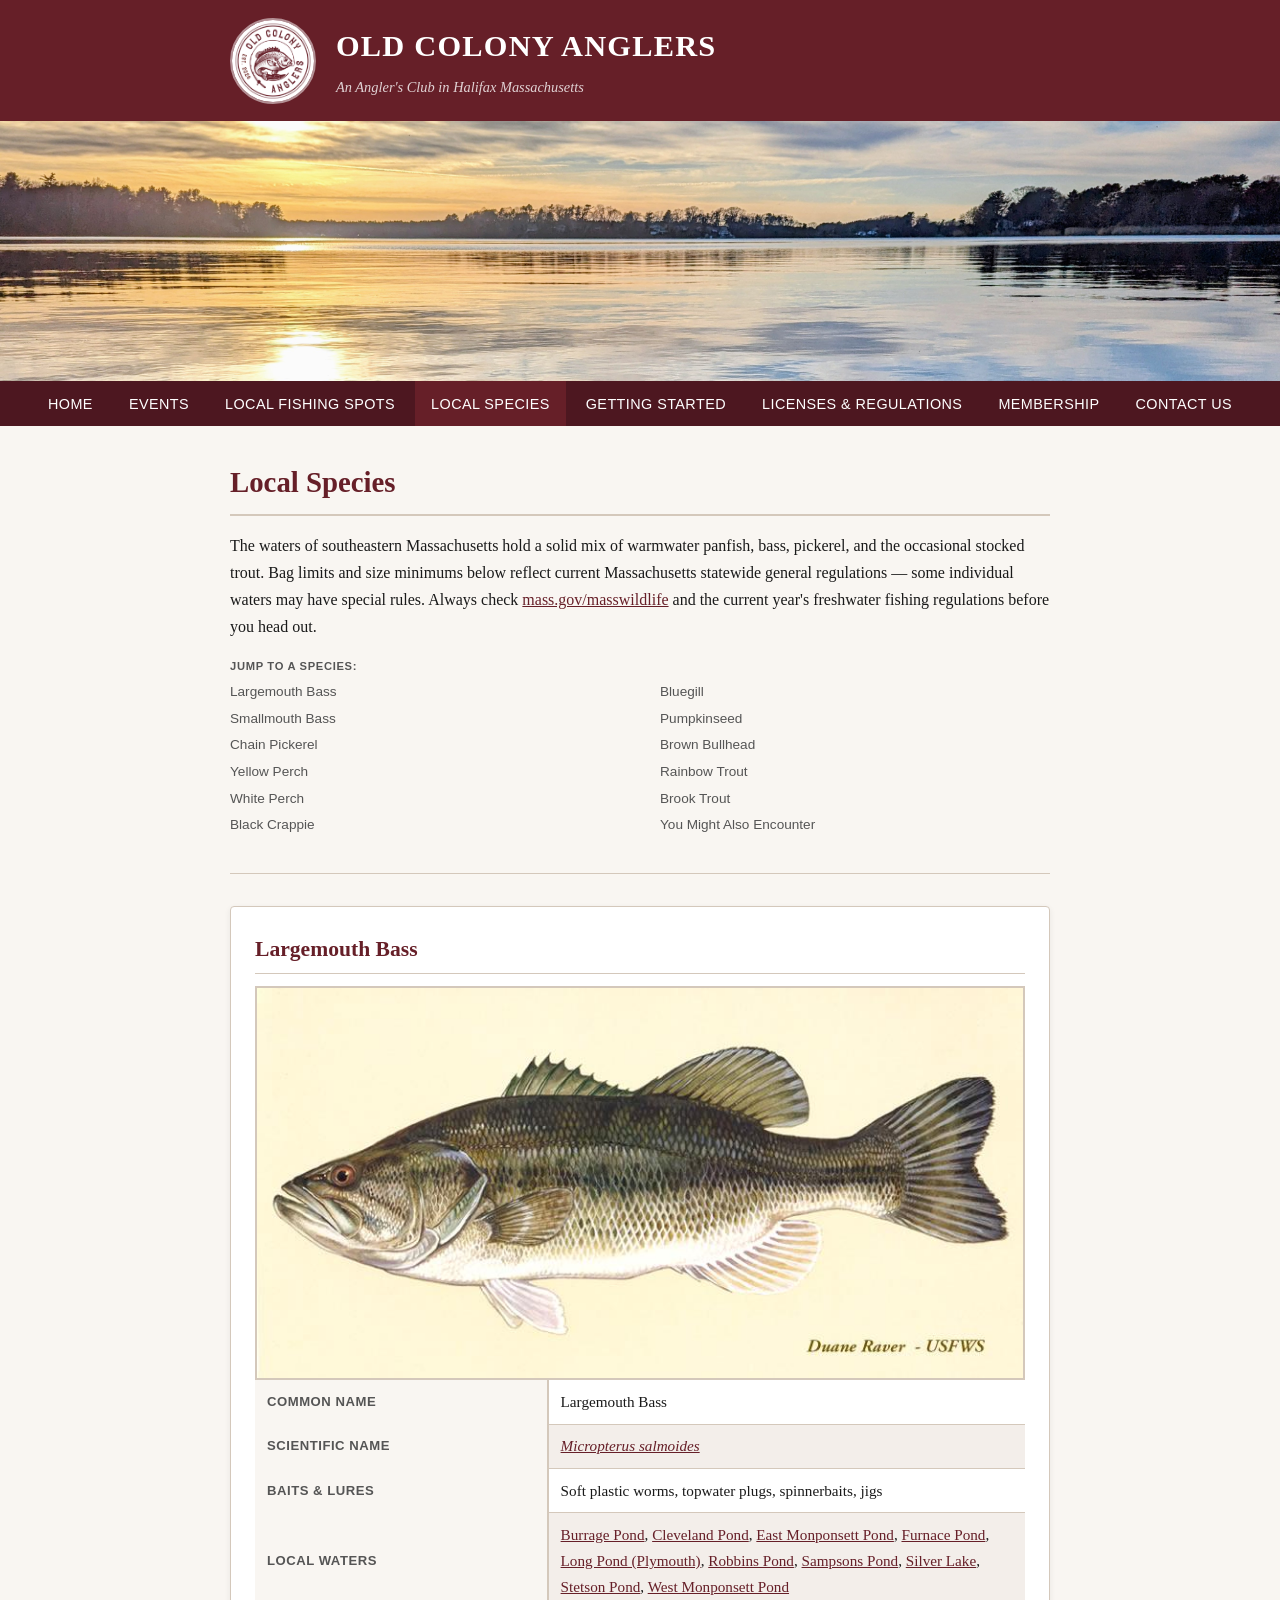
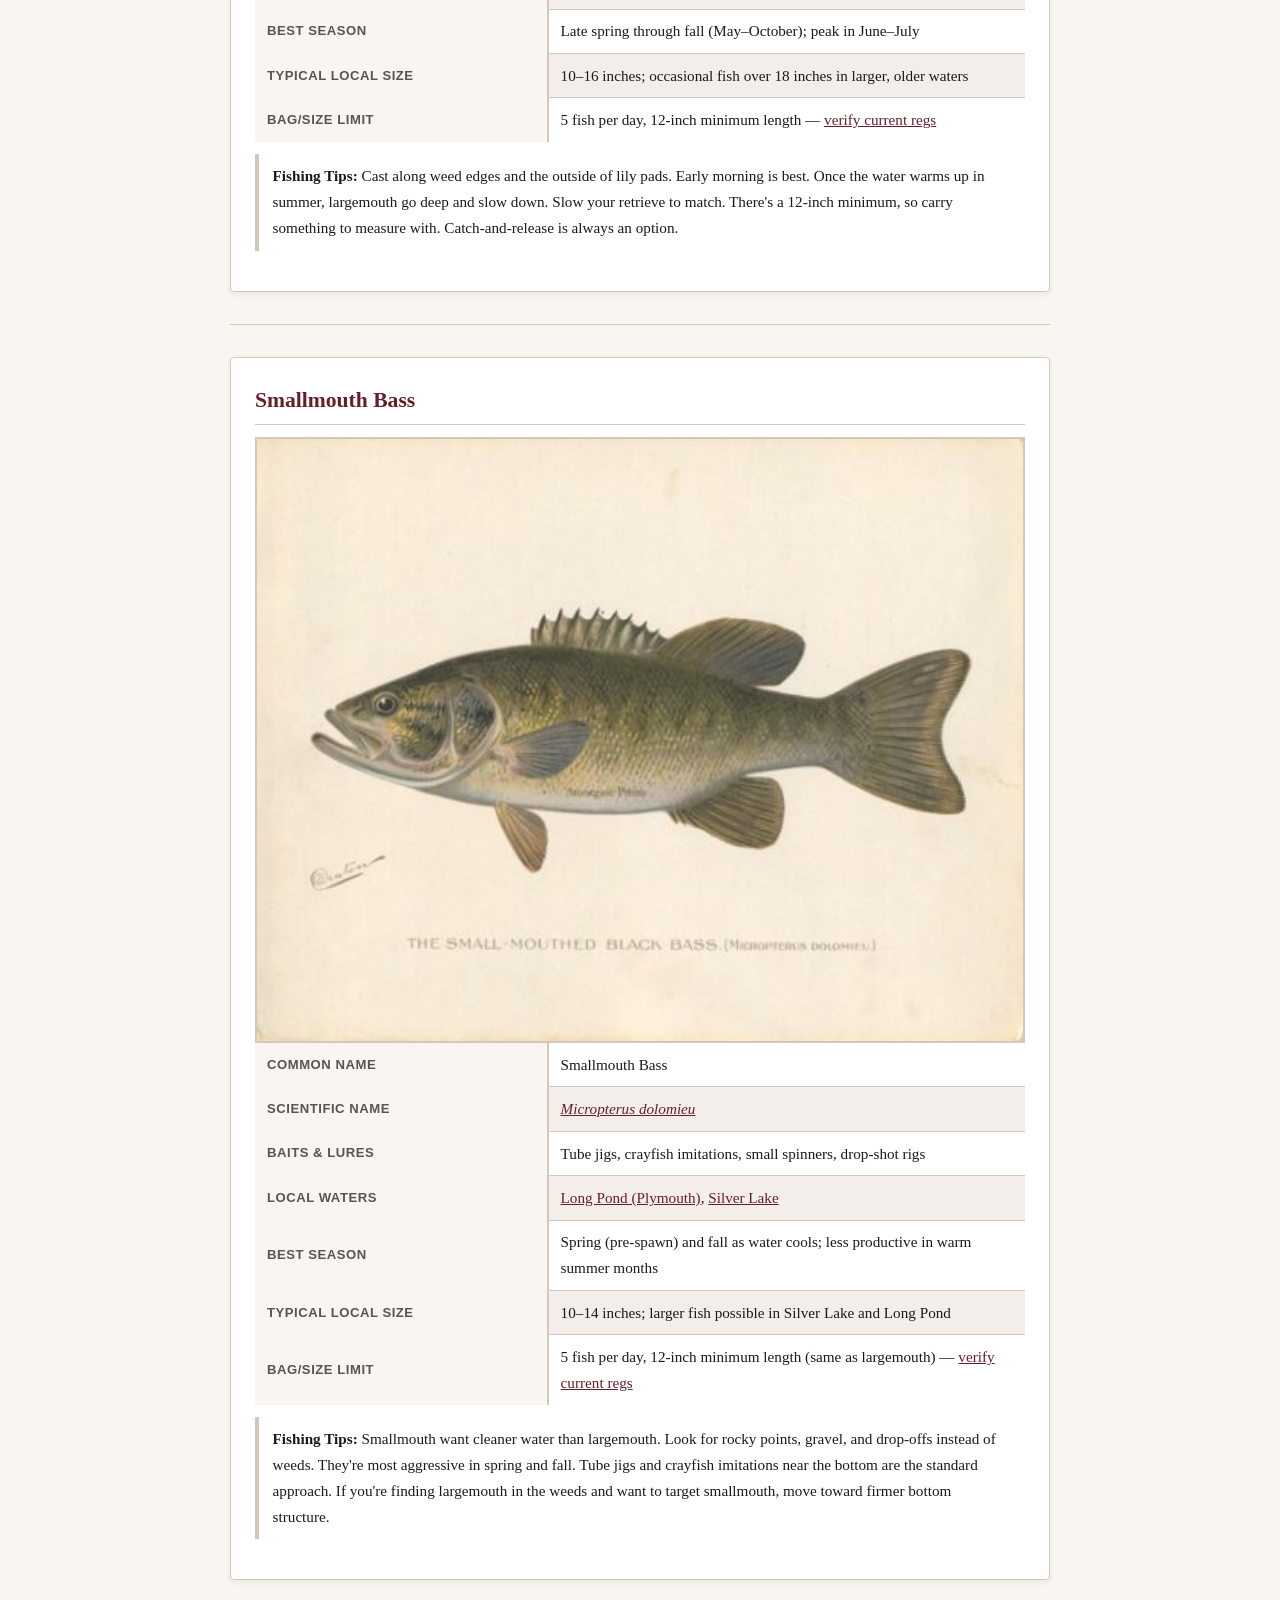
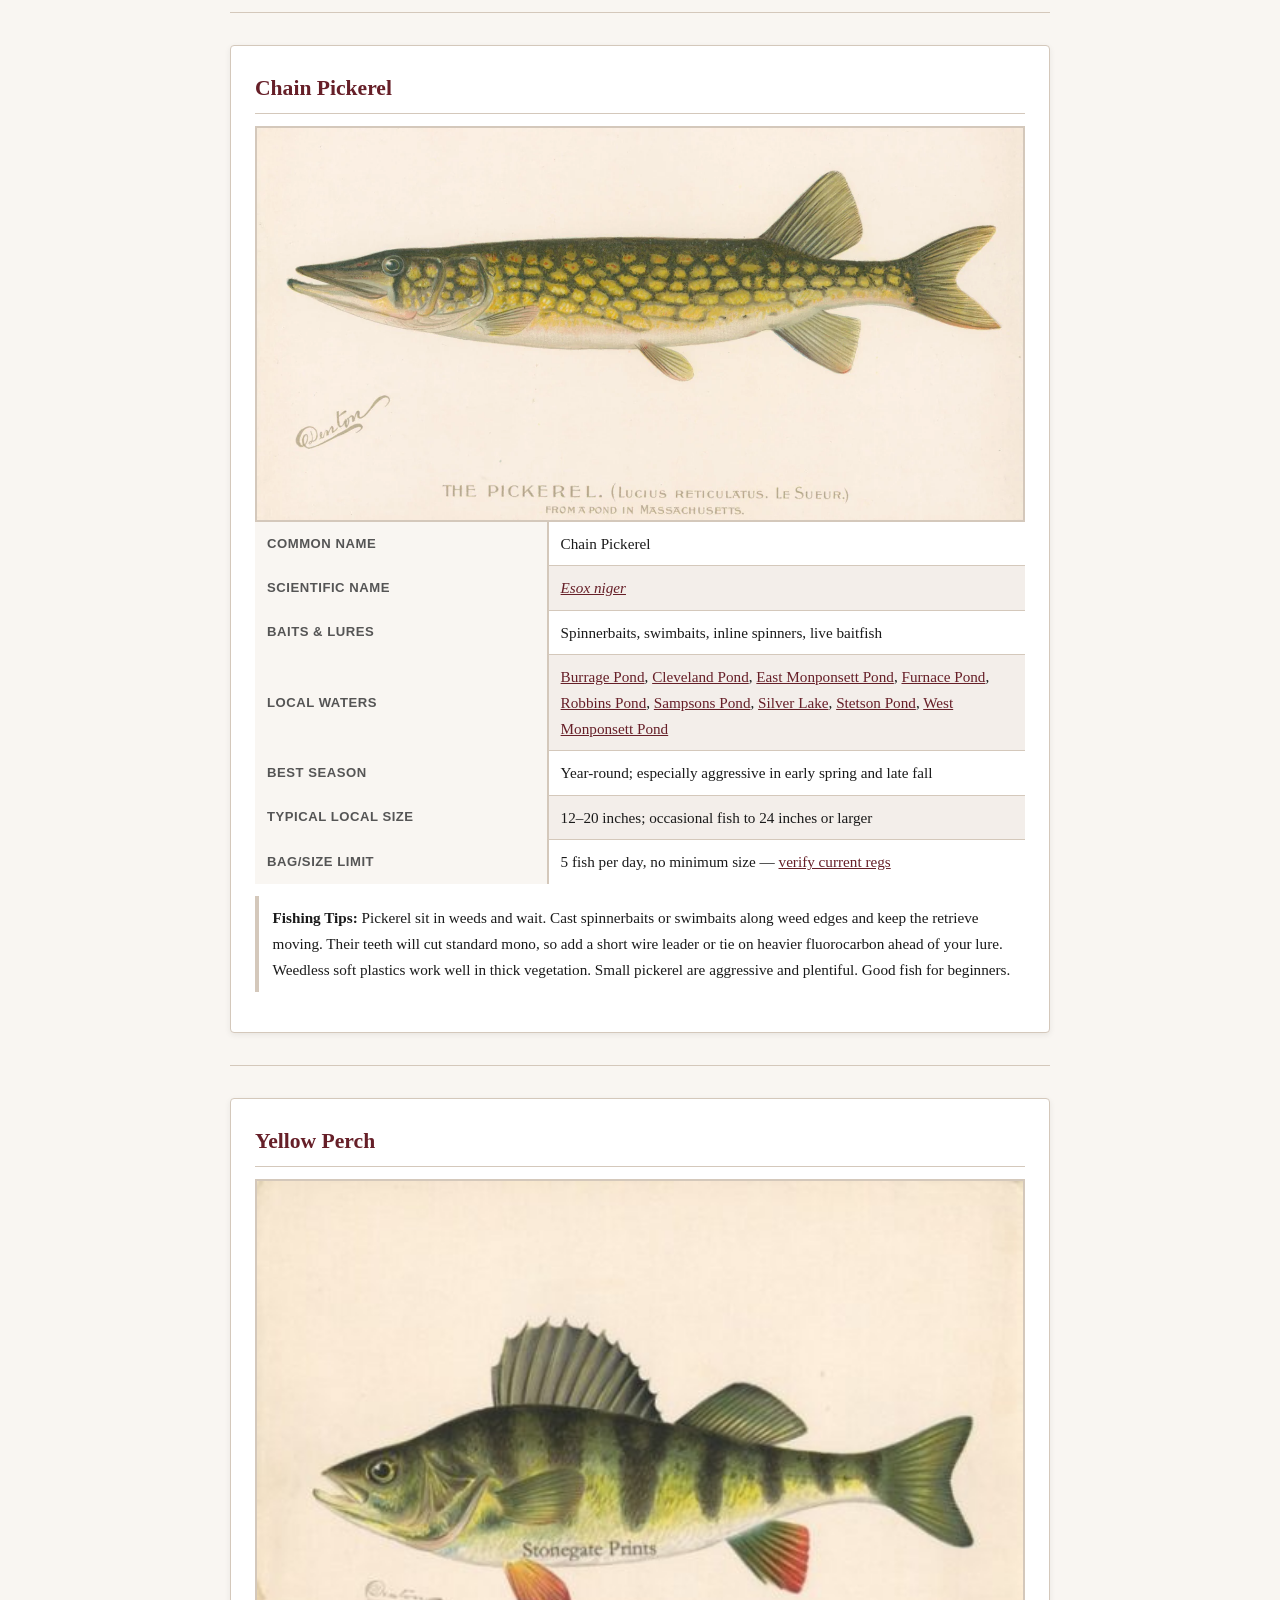
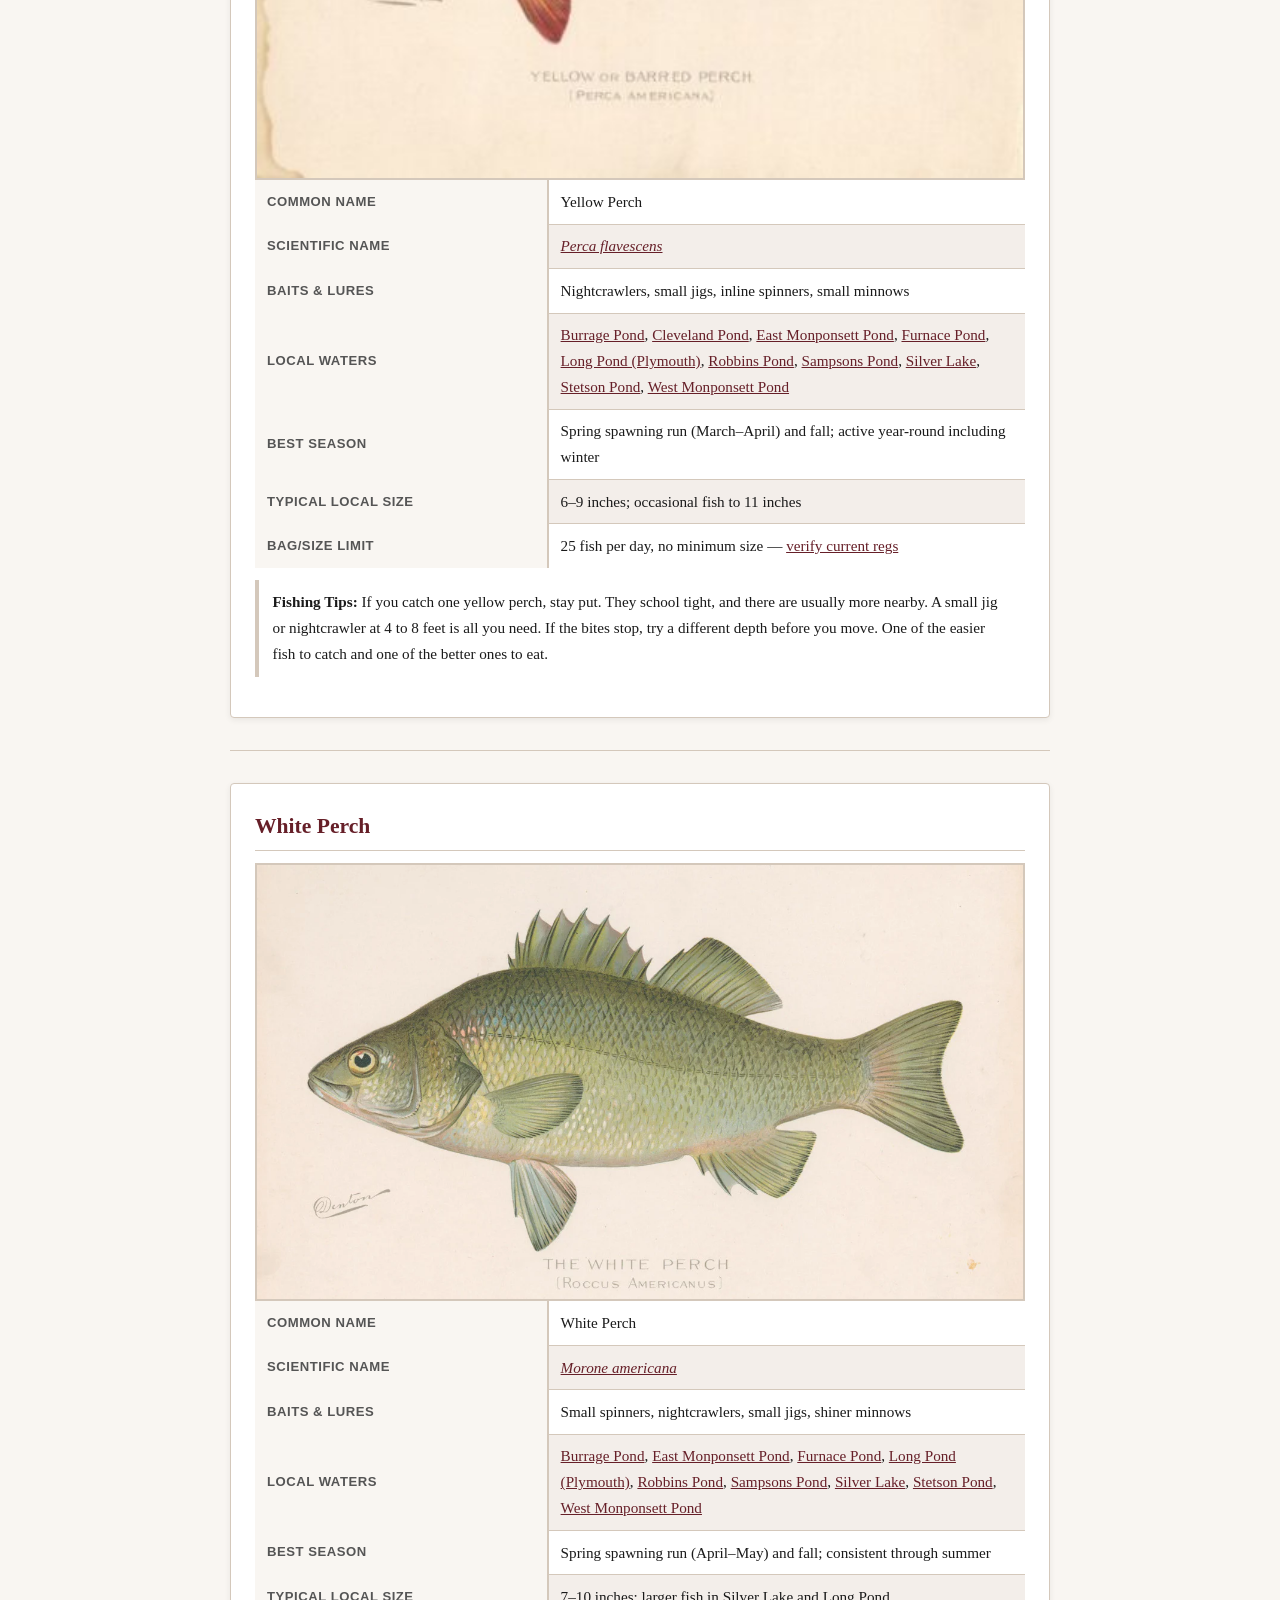
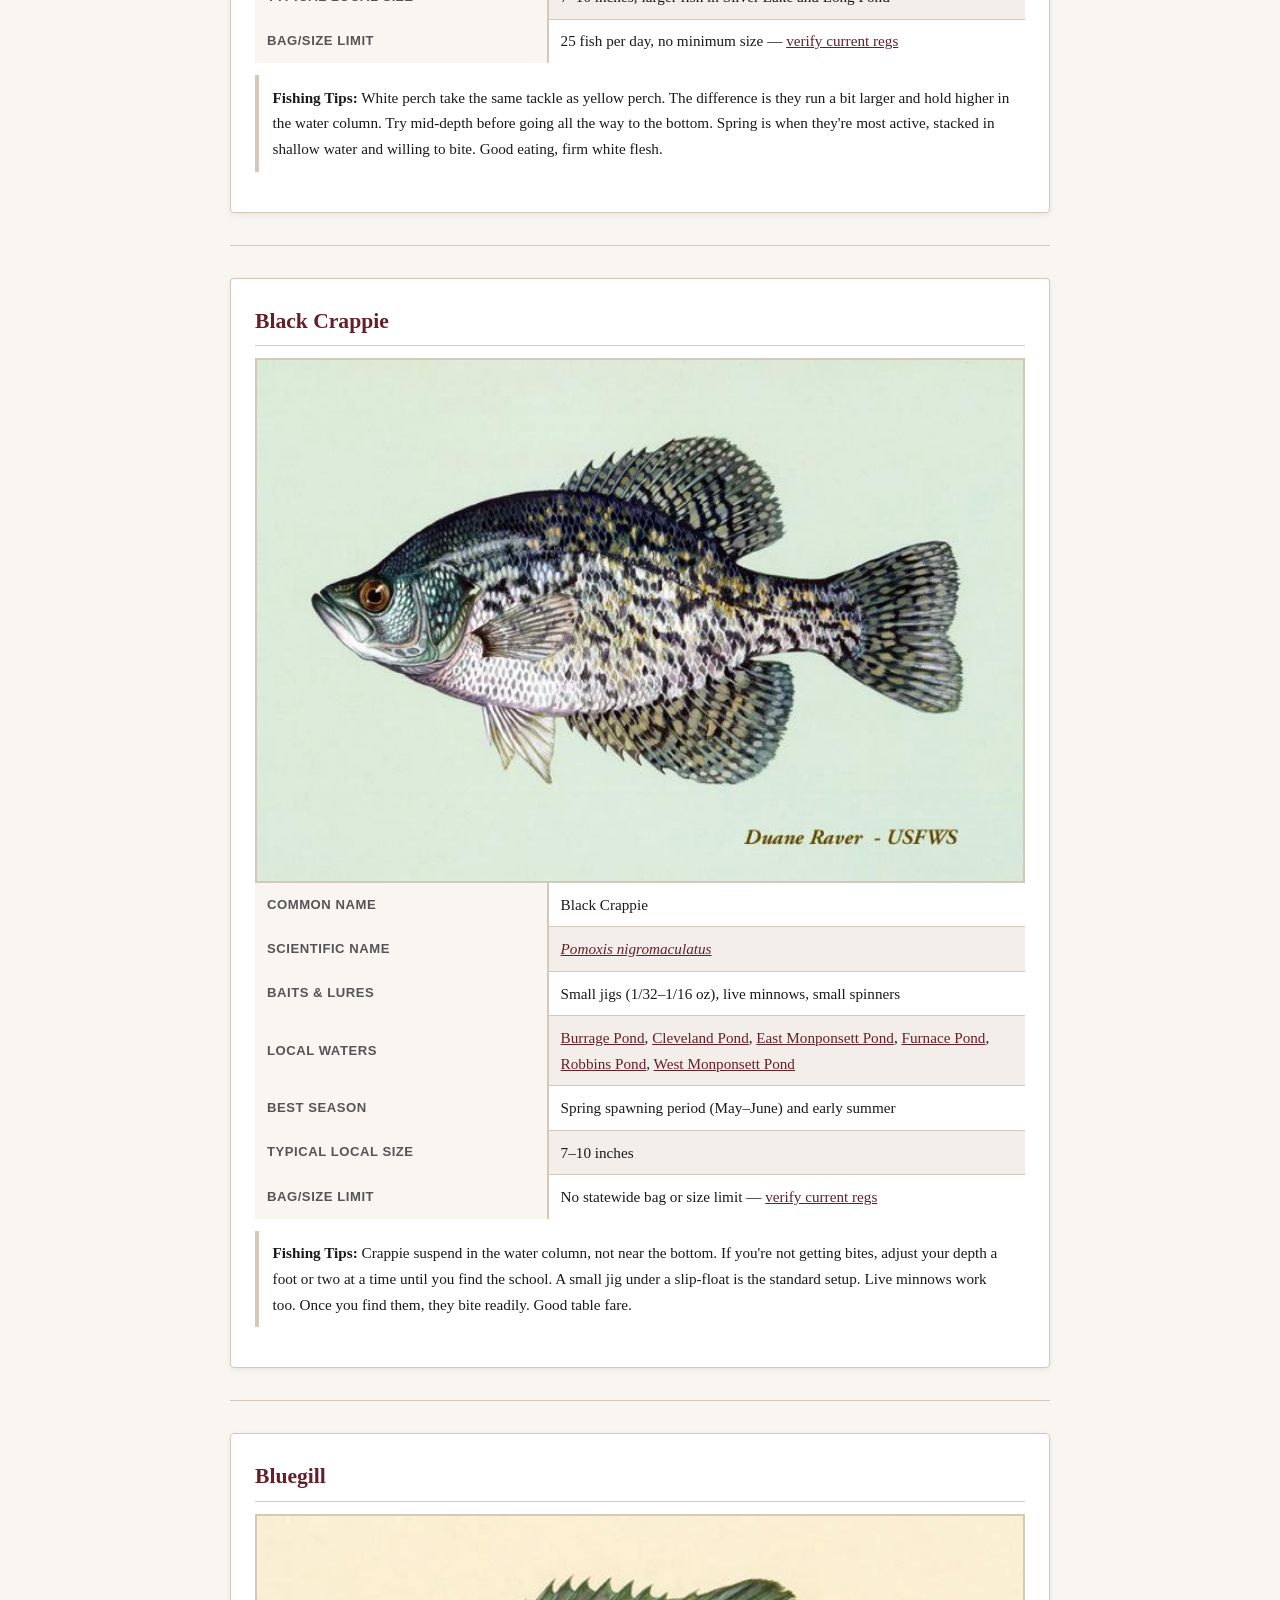
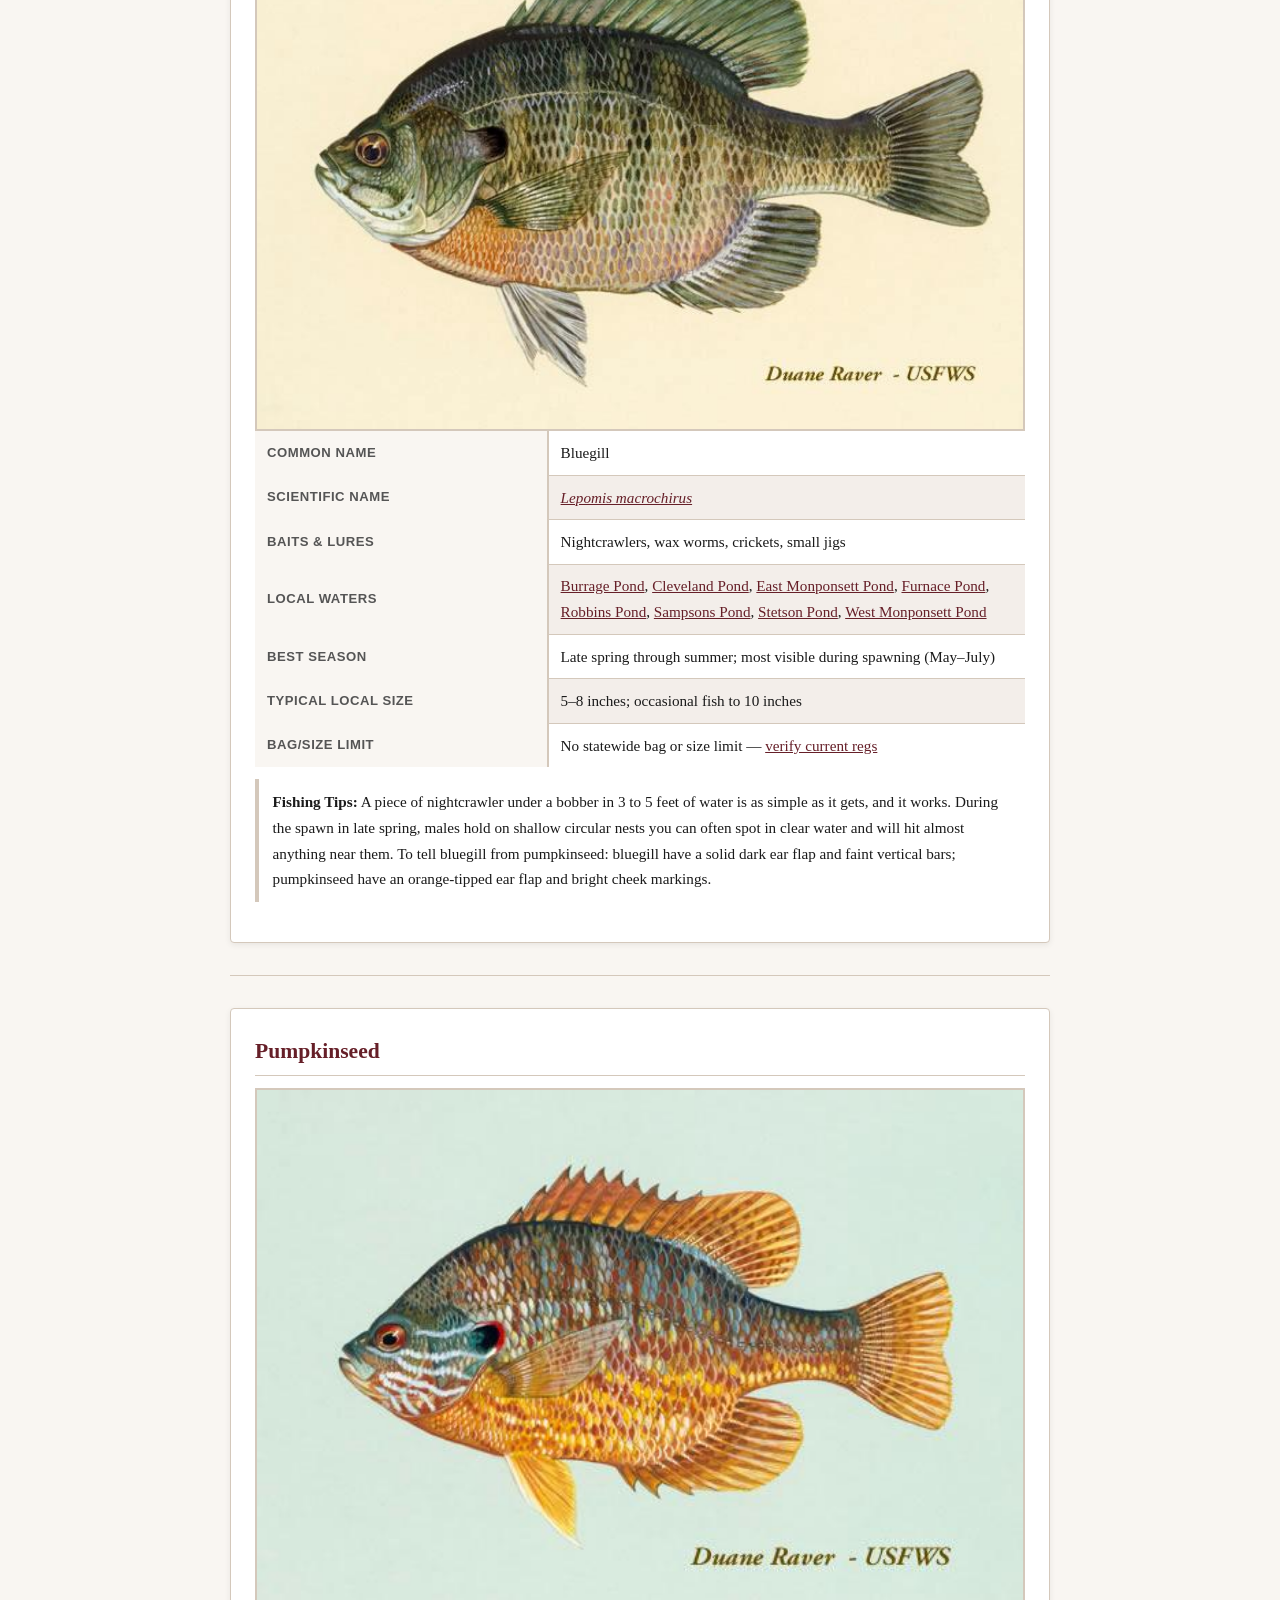
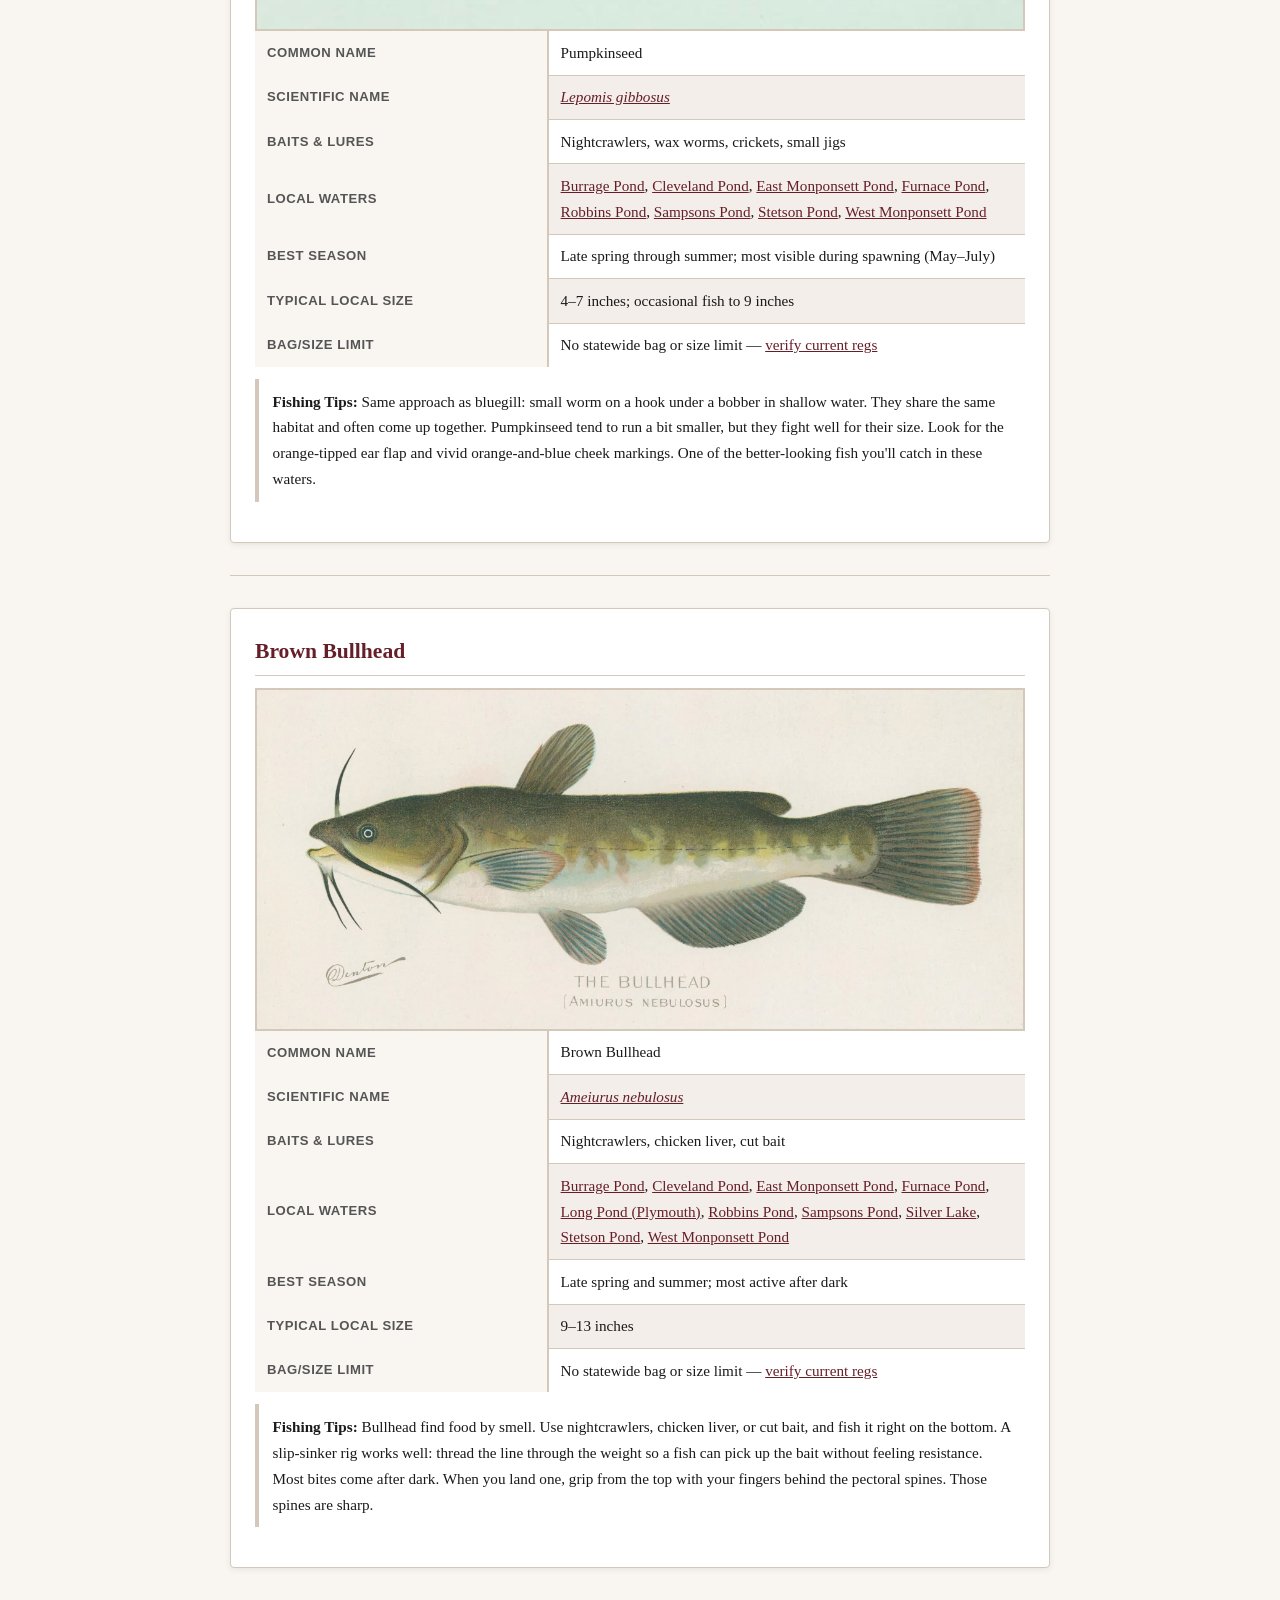
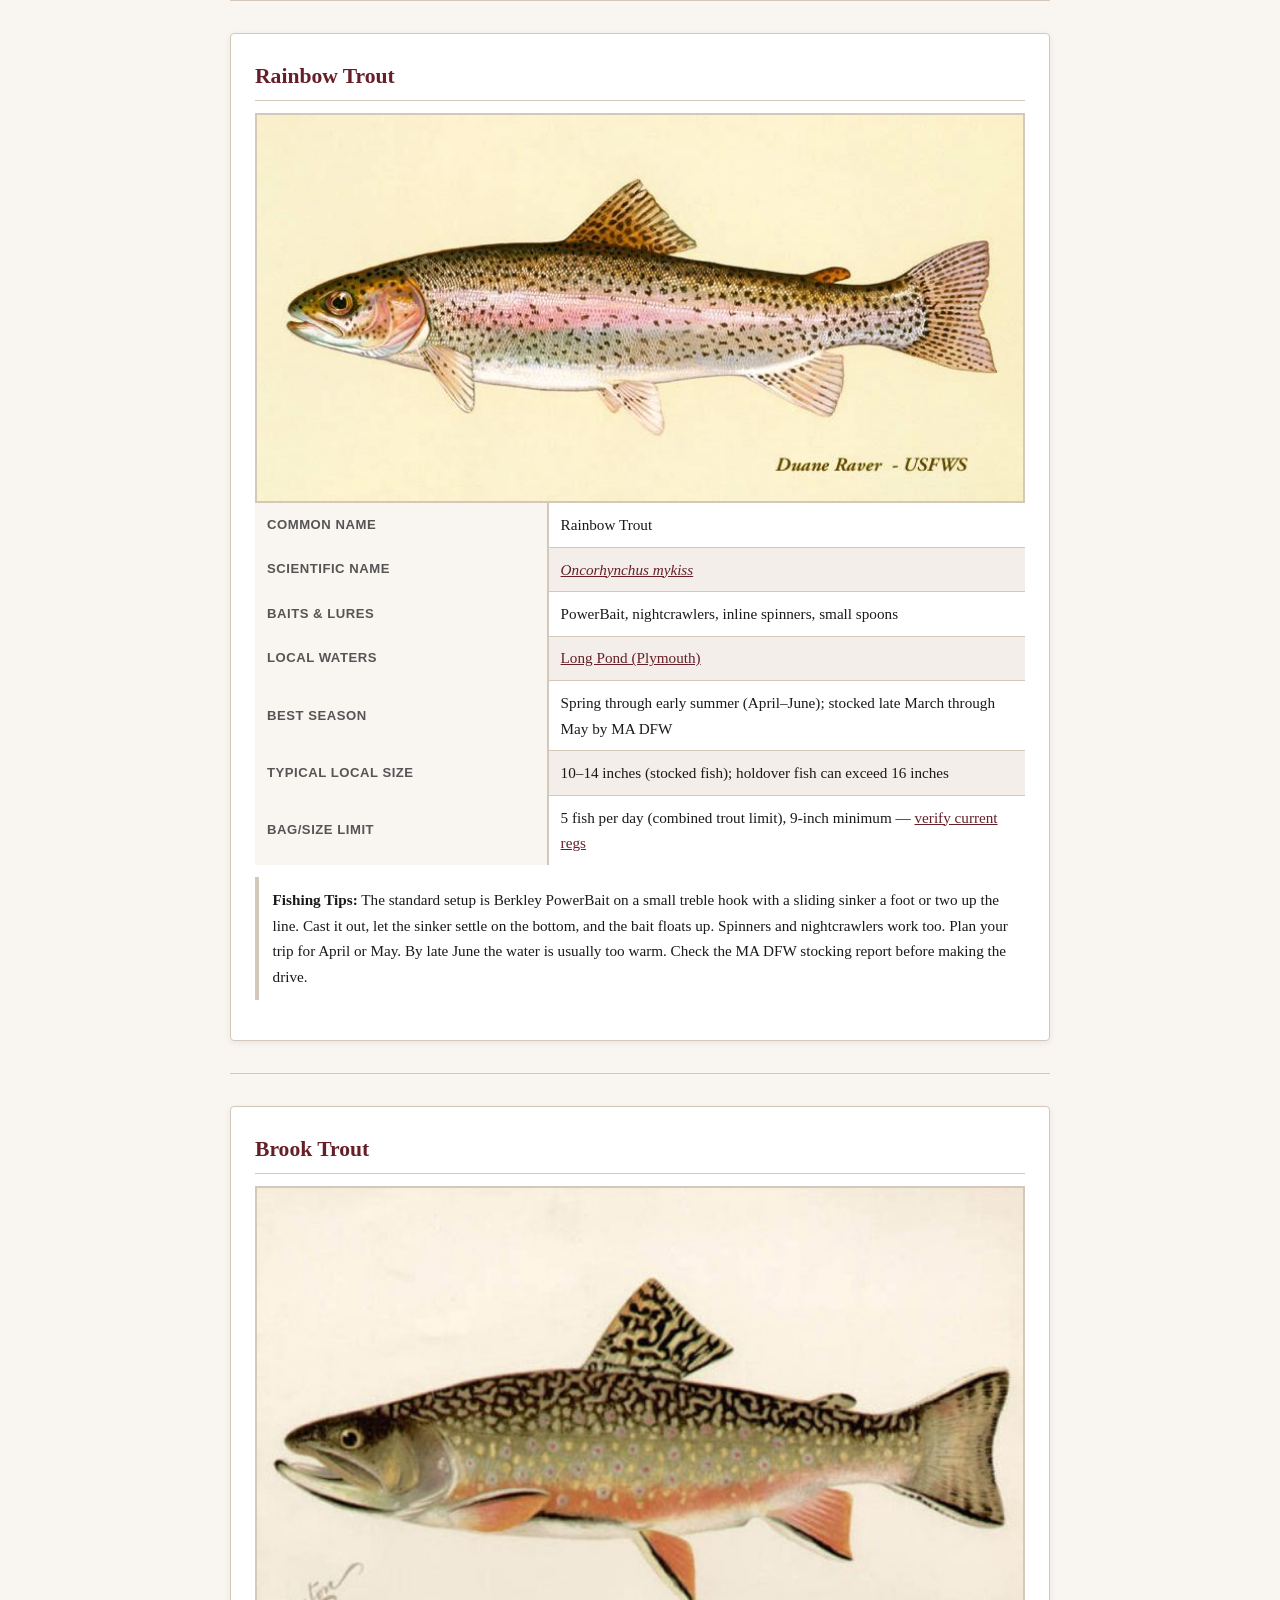
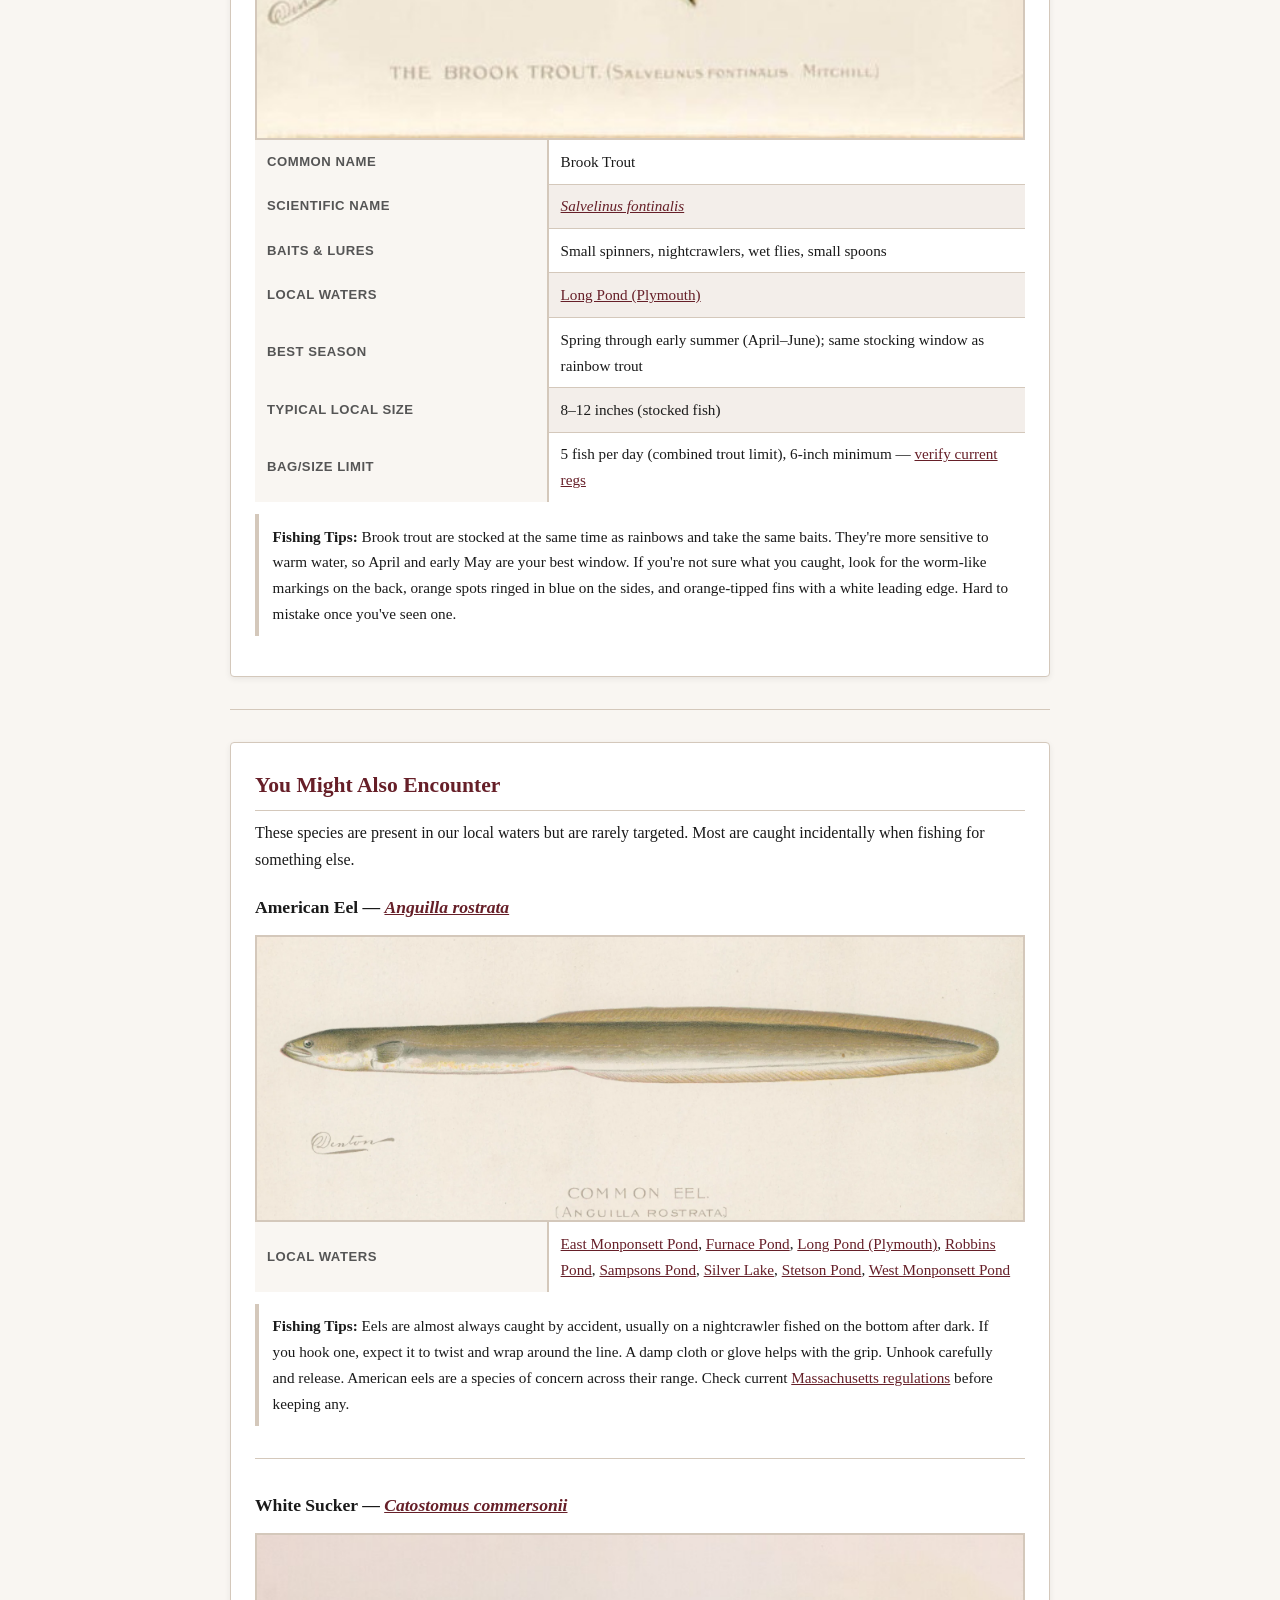
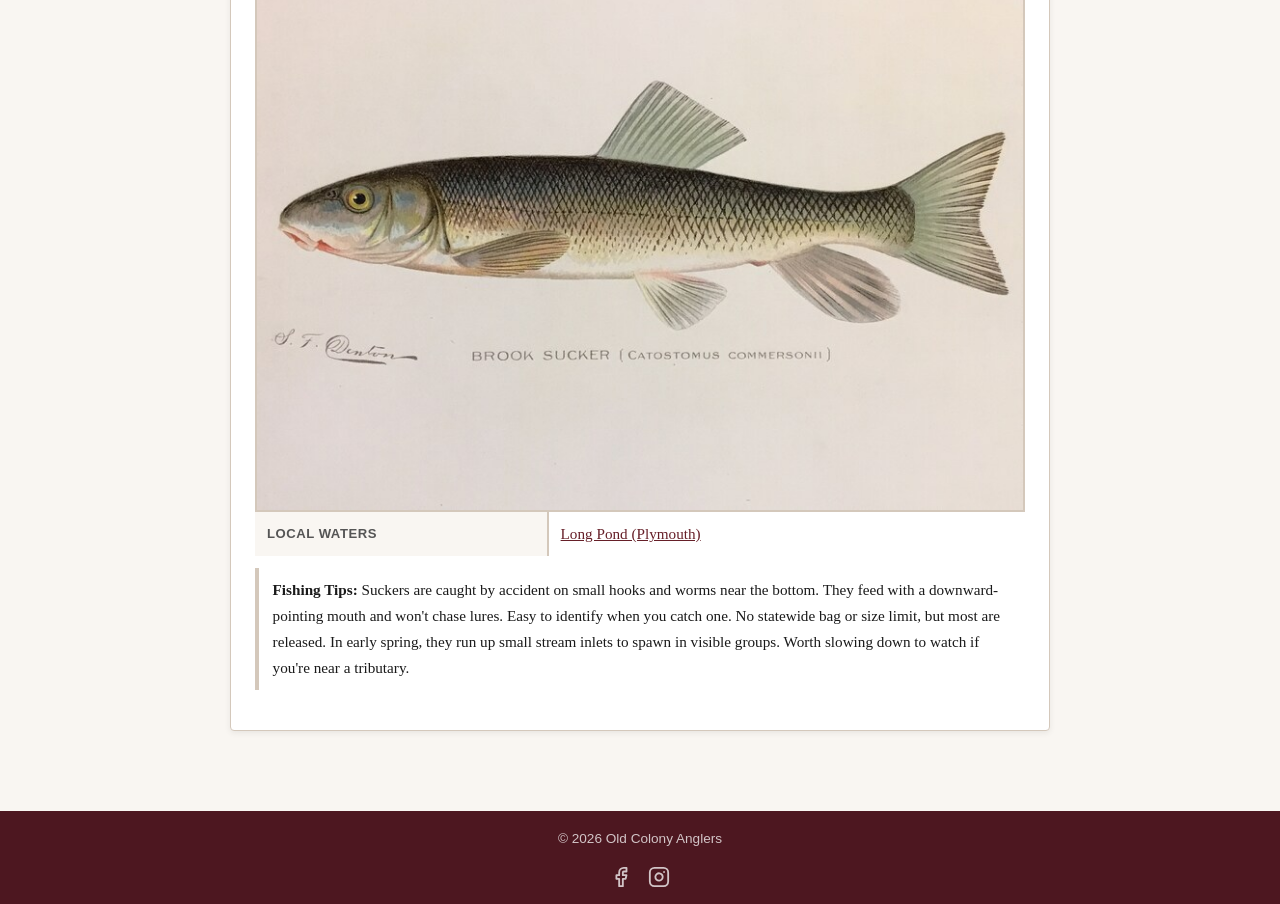
<file: species.html>
<!DOCTYPE html>
<html lang="en">
<head>
  <meta charset="UTF-8">
  <meta name="viewport" content="width=device-width, initial-scale=1.0">
  <meta name="description" content="A guide to freshwater fish found in South Shore Massachusetts: bass, trout, pickerel, perch, panfish, and more. Fishing tips, bait recommendations, and current MA bag limits.">
  <meta property="og:title" content="Local Freshwater Fish Species Guide — Old Colony Anglers">
  <meta property="og:description" content="A guide to freshwater fish found in South Shore Massachusetts: bass, trout, pickerel, perch, panfish, and more. Fishing tips, bait recommendations, and current MA bag limits.">
  <meta property="og:image" content="https://oldcolonyanglers.com/images/hero-pond.jpg">
  <meta property="og:url" content="https://oldcolonyanglers.com/species.html">
  <meta property="og:type" content="website">
  <meta property="og:site_name" content="Old Colony Anglers">
  <meta name="twitter:card" content="summary_large_image">
  <meta name="twitter:title" content="Local Freshwater Fish Species Guide — Old Colony Anglers">
  <meta name="twitter:description" content="A guide to freshwater fish found in South Shore Massachusetts: bass, trout, pickerel, perch, panfish, and more. Fishing tips, bait recommendations, and current MA bag limits.">
  <meta name="twitter:image" content="https://oldcolonyanglers.com/images/hero-pond.jpg">
  <title>Local Freshwater Fish Species | Old Colony Anglers</title>
  <link rel="stylesheet" href="css/style.css">
  <link rel="icon" href="images/logo.png">
</head>
<body>

  <header>
    <div class="header-inner">
      <img src="images/logo.png" alt="Old Colony Anglers logo" class="site-logo">
      <div class="header-text">
        <div class="site-title">Old Colony Anglers</div>
        <div class="site-tagline">An Angler's Club in Halifax Massachusetts</div>
      </div>
    </div>
  </header>
  <div class="hero-banner">
    <img src="images/hero-pond.jpg" alt="Sunset over East Monponsett Pond, Halifax, MA">
  </div>

  <!-- NAV: If you add a new page, add its link here AND in every other page's nav -->
  <nav>
    <button class="nav-toggle" aria-label="Toggle navigation" aria-expanded="false">
      <span></span><span></span><span></span>
    </button>
    <a href="index.html">Home</a>
    <a href="events.html">Events</a>
    <a href="waters.html">Local Fishing Spots</a>
    <a href="species.html" class="active">Local Species</a>
    <a href="quickstart.html">Getting Started</a>
    <a href="licenses.html">Licenses &amp; Regulations</a>
    <!-- <a href="gallery.html">Gallery</a> -->
    <!-- <a href="merch.html">Merch</a> -->
    <a href="membership.html">Membership</a>
    <a href="about.html">Contact Us</a>
  </nav>

  <main>
    <div class="container">

      <h1>Local Species</h1>

      <p>
        The waters of southeastern Massachusetts hold a solid mix of warmwater panfish, bass, pickerel, and the occasional
        stocked trout. Bag limits and size minimums below reflect current Massachusetts statewide general regulations —
        some individual waters may have special rules. Always check
        <a href="https://www.mass.gov/masswildlife" target="_blank" rel="noopener">mass.gov/masswildlife</a>
        and the current year's freshwater fishing regulations before you head out.
      </p>

      <!-- =====================================================
           JUMP TO A SPECIES
           To add a species: copy one <li> and add an anchor link.
           ===================================================== -->
      <div class="toc">
        <strong>Jump to a species:</strong>
        <ul class="toc-list">
          <li><a href="#largemouth-bass">Largemouth Bass</a></li>
          <li><a href="#smallmouth-bass">Smallmouth Bass</a></li>
          <li><a href="#chain-pickerel">Chain Pickerel</a></li>
          <li><a href="#yellow-perch">Yellow Perch</a></li>
          <li><a href="#white-perch">White Perch</a></li>
          <li><a href="#black-crappie">Black Crappie</a></li>
          <li><a href="#bluegill">Bluegill</a></li>
          <li><a href="#pumpkinseed">Pumpkinseed</a></li>
          <li><a href="#brown-bullhead">Brown Bullhead</a></li>
          <li><a href="#rainbow-trout">Rainbow Trout</a></li>
          <li><a href="#brook-trout">Brook Trout</a></li>
          <li><a href="#also-encounter">You Might Also Encounter</a></li>
        </ul>
      </div>

      <hr>



      <!-- ==================== SPECIES ENTRY =================== -->
      <section class="water-section" id="largemouth-bass">

        <h2>Largemouth Bass</h2>

        <div class="water-map">
          <img src="images/species/largemouth-bass.jpg" alt="Largemouth Bass">
        </div>

        <div class="water-info">
          <table>
            <tbody>
              <tr>
                <th>Common Name</th>
                <td>Largemouth Bass</td>
              </tr>
              <tr>
                <th>Scientific Name</th>
                <td><em><a href="https://www.fishbase.se/summary/Micropterus-salmoides.html" target="_blank" rel="noopener">Micropterus salmoides</a></em></td>
              </tr>
              <tr>
                <th>Baits &amp; Lures</th>
                <td>Soft plastic worms, topwater plugs, spinnerbaits, jigs</td>
              </tr>
              <tr>
                <th>Local Waters</th>
                <td>
                  <a href="waters.html#burrage-pond">Burrage Pond</a>,
                  <a href="waters.html#cleveland-pond">Cleveland Pond</a>,
                  <a href="waters.html#east-monponsett">East Monponsett Pond</a>,
                  <a href="waters.html#furnace-pond">Furnace Pond</a>,
                  <a href="waters.html#long-pond-plymouth">Long Pond (Plymouth)</a>,
                  <a href="waters.html#robbins-pond">Robbins Pond</a>,
                  <a href="waters.html#sampsons-pond">Sampsons Pond</a>,
                  <a href="waters.html#silver-lake">Silver Lake</a>,
                  <a href="waters.html#stetson-pond">Stetson Pond</a>,
                  <a href="waters.html#west-monponsett">West Monponsett Pond</a>
                </td>
              </tr>
              <tr>
                <th>Best Season</th>
                <td>Late spring through fall (May–October); peak in June–July</td>
              </tr>
              <tr>
                <th>Typical Local Size</th>
                <td>10–16 inches; occasional fish over 18 inches in larger, older waters</td>
              </tr>
              <tr>
                <th>Bag/Size Limit</th>
                <td>5 fish per day, 12-inch minimum length — <a href="https://www.mass.gov/masswildlife" target="_blank" rel="noopener">verify current regs</a></td>
              </tr>
            </tbody>
          </table>
        </div>

        <p class="water-notes">
          <strong>Fishing Tips:</strong> Cast along weed edges and the outside of lily pads. Early morning
          is best. Once the water warms up in summer, largemouth go deep and slow down. Slow your retrieve
          to match. There's a 12-inch minimum, so carry something to measure with. Catch-and-release is
          always an option.
        </p>

      </section>
      <!-- ================= END SPECIES ENTRY ================== -->

      <hr>

      <!-- ==================== SPECIES ENTRY =================== -->
      <section class="water-section" id="smallmouth-bass">

        <h2>Smallmouth Bass</h2>

        <div class="water-map">
          <img src="images/species/smallmouth-bass.jpg" alt="Smallmouth Bass">
        </div>

        <div class="water-info">
          <table>
            <tbody>
              <tr>
                <th>Common Name</th>
                <td>Smallmouth Bass</td>
              </tr>
              <tr>
                <th>Scientific Name</th>
                <td><em><a href="https://www.fishbase.se/summary/Micropterus-dolomieu.html" target="_blank" rel="noopener">Micropterus dolomieu</a></em></td>
              </tr>
              <tr>
                <th>Baits &amp; Lures</th>
                <td>Tube jigs, crayfish imitations, small spinners, drop-shot rigs</td>
              </tr>
              <tr>
                <th>Local Waters</th>
                <td>
                  <a href="waters.html#long-pond-plymouth">Long Pond (Plymouth)</a>,
                  <a href="waters.html#silver-lake">Silver Lake</a>
                </td>
              </tr>
              <tr>
                <th>Best Season</th>
                <td>Spring (pre-spawn) and fall as water cools; less productive in warm summer months</td>
              </tr>
              <tr>
                <th>Typical Local Size</th>
                <td>10–14 inches; larger fish possible in Silver Lake and Long Pond</td>
              </tr>
              <tr>
                <th>Bag/Size Limit</th>
                <td>5 fish per day, 12-inch minimum length (same as largemouth) — <a href="https://www.mass.gov/masswildlife" target="_blank" rel="noopener">verify current regs</a></td>
              </tr>
            </tbody>
          </table>
        </div>

        <p class="water-notes">
          <strong>Fishing Tips:</strong> Smallmouth want cleaner water than largemouth. Look for rocky
          points, gravel, and drop-offs instead of weeds. They're most aggressive in spring and fall.
          Tube jigs and crayfish imitations near the bottom are the standard approach. If you're finding
          largemouth in the weeds and want to target smallmouth, move toward firmer bottom structure.
        </p>

      </section>
      <!-- ================= END SPECIES ENTRY ================== -->

      <hr>

      <!-- ==================== SPECIES ENTRY =================== -->
      <section class="water-section" id="chain-pickerel">

        <h2>Chain Pickerel</h2>

        <div class="water-map">
          <img src="images/species/chain-pickerel.jpg" alt="Chain Pickerel">
        </div>

        <div class="water-info">
          <table>
            <tbody>
              <tr>
                <th>Common Name</th>
                <td>Chain Pickerel</td>
              </tr>
              <tr>
                <th>Scientific Name</th>
                <td><em><a href="https://www.fishbase.se/summary/Esox-niger.html" target="_blank" rel="noopener">Esox niger</a></em></td>
              </tr>
              <tr>
                <th>Baits &amp; Lures</th>
                <td>Spinnerbaits, swimbaits, inline spinners, live baitfish</td>
              </tr>
              <tr>
                <th>Local Waters</th>
                <td>
                  <a href="waters.html#burrage-pond">Burrage Pond</a>,
                  <a href="waters.html#cleveland-pond">Cleveland Pond</a>,
                  <a href="waters.html#east-monponsett">East Monponsett Pond</a>,
                  <a href="waters.html#furnace-pond">Furnace Pond</a>,
                  <a href="waters.html#robbins-pond">Robbins Pond</a>,
                  <a href="waters.html#sampsons-pond">Sampsons Pond</a>,
                  <a href="waters.html#silver-lake">Silver Lake</a>,
                  <a href="waters.html#stetson-pond">Stetson Pond</a>,
                  <a href="waters.html#west-monponsett">West Monponsett Pond</a>
                </td>
              </tr>
              <tr>
                <th>Best Season</th>
                <td>Year-round; especially aggressive in early spring and late fall</td>
              </tr>
              <tr>
                <th>Typical Local Size</th>
                <td>12–20 inches; occasional fish to 24 inches or larger</td>
              </tr>
              <tr>
                <th>Bag/Size Limit</th>
                <td>5 fish per day, no minimum size — <a href="https://www.mass.gov/masswildlife" target="_blank" rel="noopener">verify current regs</a></td>
              </tr>
            </tbody>
          </table>
        </div>

        <p class="water-notes">
          <strong>Fishing Tips:</strong> Pickerel sit in weeds and wait. Cast spinnerbaits or swimbaits
          along weed edges and keep the retrieve moving. Their teeth will cut standard mono, so add a
          short wire leader or tie on heavier fluorocarbon ahead of your lure. Weedless soft plastics
          work well in thick vegetation. Small pickerel are aggressive and plentiful. Good fish for
          beginners.
        </p>

      </section>
      <!-- ================= END SPECIES ENTRY ================== -->

      <hr>

      <!-- ==================== SPECIES ENTRY =================== -->
      <section class="water-section" id="yellow-perch">

        <h2>Yellow Perch</h2>

        <div class="water-map">
          <img src="images/species/yellow-perch.jpg" alt="Yellow Perch">
        </div>

        <div class="water-info">
          <table>
            <tbody>
              <tr>
                <th>Common Name</th>
                <td>Yellow Perch</td>
              </tr>
              <tr>
                <th>Scientific Name</th>
                <td><em><a href="https://www.fishbase.se/summary/Perca-flavescens.html" target="_blank" rel="noopener">Perca flavescens</a></em></td>
              </tr>
              <tr>
                <th>Baits &amp; Lures</th>
                <td>Nightcrawlers, small jigs, inline spinners, small minnows</td>
              </tr>
              <tr>
                <th>Local Waters</th>
                <td>
                  <a href="waters.html#burrage-pond">Burrage Pond</a>,
                  <a href="waters.html#cleveland-pond">Cleveland Pond</a>,
                  <a href="waters.html#east-monponsett">East Monponsett Pond</a>,
                  <a href="waters.html#furnace-pond">Furnace Pond</a>,
                  <a href="waters.html#long-pond-plymouth">Long Pond (Plymouth)</a>,
                  <a href="waters.html#robbins-pond">Robbins Pond</a>,
                  <a href="waters.html#sampsons-pond">Sampsons Pond</a>,
                  <a href="waters.html#silver-lake">Silver Lake</a>,
                  <a href="waters.html#stetson-pond">Stetson Pond</a>,
                  <a href="waters.html#west-monponsett">West Monponsett Pond</a>
                </td>
              </tr>
              <tr>
                <th>Best Season</th>
                <td>Spring spawning run (March–April) and fall; active year-round including winter</td>
              </tr>
              <tr>
                <th>Typical Local Size</th>
                <td>6–9 inches; occasional fish to 11 inches</td>
              </tr>
              <tr>
                <th>Bag/Size Limit</th>
                <td>25 fish per day, no minimum size — <a href="https://www.mass.gov/masswildlife" target="_blank" rel="noopener">verify current regs</a></td>
              </tr>
            </tbody>
          </table>
        </div>

        <p class="water-notes">
          <strong>Fishing Tips:</strong> If you catch one yellow perch, stay put. They school tight, and
          there are usually more nearby. A small jig or nightcrawler at 4 to 8 feet is all you need. If
          the bites stop, try a different depth before you move. One of the easier fish to catch and one
          of the better ones to eat.
        </p>

      </section>
      <!-- ================= END SPECIES ENTRY ================== -->

      <hr>

      <!-- ==================== SPECIES ENTRY =================== -->
      <section class="water-section" id="white-perch">

        <h2>White Perch</h2>

        <div class="water-map">
          <img src="images/species/white-perch.jpg" alt="White Perch">
        </div>

        <div class="water-info">
          <table>
            <tbody>
              <tr>
                <th>Common Name</th>
                <td>White Perch</td>
              </tr>
              <tr>
                <th>Scientific Name</th>
                <td><em><a href="https://www.fishbase.se/summary/Morone-americana.html" target="_blank" rel="noopener">Morone americana</a></em></td>
              </tr>
              <tr>
                <th>Baits &amp; Lures</th>
                <td>Small spinners, nightcrawlers, small jigs, shiner minnows</td>
              </tr>
              <tr>
                <th>Local Waters</th>
                <td>
                  <a href="waters.html#burrage-pond">Burrage Pond</a>,
                  <a href="waters.html#east-monponsett">East Monponsett Pond</a>,
                  <a href="waters.html#furnace-pond">Furnace Pond</a>,
                  <a href="waters.html#long-pond-plymouth">Long Pond (Plymouth)</a>,
                  <a href="waters.html#robbins-pond">Robbins Pond</a>,
                  <a href="waters.html#sampsons-pond">Sampsons Pond</a>,
                  <a href="waters.html#silver-lake">Silver Lake</a>,
                  <a href="waters.html#stetson-pond">Stetson Pond</a>,
                  <a href="waters.html#west-monponsett">West Monponsett Pond</a>
                </td>
              </tr>
              <tr>
                <th>Best Season</th>
                <td>Spring spawning run (April–May) and fall; consistent through summer</td>
              </tr>
              <tr>
                <th>Typical Local Size</th>
                <td>7–10 inches; larger fish in Silver Lake and Long Pond</td>
              </tr>
              <tr>
                <th>Bag/Size Limit</th>
                <td>25 fish per day, no minimum size — <a href="https://www.mass.gov/masswildlife" target="_blank" rel="noopener">verify current regs</a></td>
              </tr>
            </tbody>
          </table>
        </div>

        <p class="water-notes">
          <strong>Fishing Tips:</strong> White perch take the same tackle as yellow perch. The difference
          is they run a bit larger and hold higher in the water column. Try mid-depth before going all the
          way to the bottom. Spring is when they're most active, stacked in shallow water and willing to
          bite. Good eating, firm white flesh.
        </p>

      </section>
      <!-- ================= END SPECIES ENTRY ================== -->

      <hr>

      <!-- ==================== SPECIES ENTRY =================== -->
      <section class="water-section" id="black-crappie">

        <h2>Black Crappie</h2>

        <div class="water-map">
          <img src="images/species/black-crappie.jpg" alt="Black Crappie">
        </div>

        <div class="water-info">
          <table>
            <tbody>
              <tr>
                <th>Common Name</th>
                <td>Black Crappie</td>
              </tr>
              <tr>
                <th>Scientific Name</th>
                <td><em><a href="https://www.fishbase.se/summary/Pomoxis-nigromaculatus.html" target="_blank" rel="noopener">Pomoxis nigromaculatus</a></em></td>
              </tr>
              <tr>
                <th>Baits &amp; Lures</th>
                <td>Small jigs (1/32–1/16 oz), live minnows, small spinners</td>
              </tr>
              <tr>
                <th>Local Waters</th>
                <td>
                  <a href="waters.html#burrage-pond">Burrage Pond</a>,
                  <a href="waters.html#cleveland-pond">Cleveland Pond</a>,
                  <a href="waters.html#east-monponsett">East Monponsett Pond</a>,
                  <a href="waters.html#furnace-pond">Furnace Pond</a>,
                  <a href="waters.html#robbins-pond">Robbins Pond</a>,
                  <a href="waters.html#west-monponsett">West Monponsett Pond</a>
                </td>
              </tr>
              <tr>
                <th>Best Season</th>
                <td>Spring spawning period (May–June) and early summer</td>
              </tr>
              <tr>
                <th>Typical Local Size</th>
                <td>7–10 inches</td>
              </tr>
              <tr>
                <th>Bag/Size Limit</th>
                <td>No statewide bag or size limit — <a href="https://www.mass.gov/masswildlife" target="_blank" rel="noopener">verify current regs</a></td>
              </tr>
            </tbody>
          </table>
        </div>

        <p class="water-notes">
          <strong>Fishing Tips:</strong> Crappie suspend in the water column, not near the bottom. If
          you're not getting bites, adjust your depth a foot or two at a time until you find the school.
          A small jig under a slip-float is the standard setup. Live minnows work too. Once you find
          them, they bite readily. Good table fare.
        </p>

      </section>
      <!-- ================= END SPECIES ENTRY ================== -->

      <hr>

      <!-- ==================== SPECIES ENTRY =================== -->
      <section class="water-section" id="bluegill">

        <h2>Bluegill</h2>

        <div class="water-map">
          <img src="images/species/bluegill.jpg" alt="Bluegill">
        </div>

        <div class="water-info">
          <table>
            <tbody>
              <tr>
                <th>Common Name</th>
                <td>Bluegill</td>
              </tr>
              <tr>
                <th>Scientific Name</th>
                <td><em><a href="https://www.fishbase.se/summary/Lepomis-macrochirus.html" target="_blank" rel="noopener">Lepomis macrochirus</a></em></td>
              </tr>
              <tr>
                <th>Baits &amp; Lures</th>
                <td>Nightcrawlers, wax worms, crickets, small jigs</td>
              </tr>
              <tr>
                <th>Local Waters</th>
                <td>
                  <a href="waters.html#burrage-pond">Burrage Pond</a>,
                  <a href="waters.html#cleveland-pond">Cleveland Pond</a>,
                  <a href="waters.html#east-monponsett">East Monponsett Pond</a>,
                  <a href="waters.html#furnace-pond">Furnace Pond</a>,
                  <a href="waters.html#robbins-pond">Robbins Pond</a>,
                  <a href="waters.html#sampsons-pond">Sampsons Pond</a>,
                  <a href="waters.html#stetson-pond">Stetson Pond</a>,
                  <a href="waters.html#west-monponsett">West Monponsett Pond</a>
                </td>
              </tr>
              <tr>
                <th>Best Season</th>
                <td>Late spring through summer; most visible during spawning (May–July)</td>
              </tr>
              <tr>
                <th>Typical Local Size</th>
                <td>5–8 inches; occasional fish to 10 inches</td>
              </tr>
              <tr>
                <th>Bag/Size Limit</th>
                <td>No statewide bag or size limit — <a href="https://www.mass.gov/masswildlife" target="_blank" rel="noopener">verify current regs</a></td>
              </tr>
            </tbody>
          </table>
        </div>

        <p class="water-notes">
          <strong>Fishing Tips:</strong> A piece of nightcrawler under a bobber in 3 to 5 feet of water
          is as simple as it gets, and it works. During the spawn in late spring, males hold on shallow
          circular nests you can often spot in clear water and will hit almost anything near them. To tell
          bluegill from pumpkinseed: bluegill have a solid dark ear flap and faint vertical bars;
          pumpkinseed have an orange-tipped ear flap and bright cheek markings.
        </p>

      </section>
      <!-- ================= END SPECIES ENTRY ================== -->

      <hr>

      <!-- ==================== SPECIES ENTRY =================== -->
      <section class="water-section" id="pumpkinseed">

        <h2>Pumpkinseed</h2>

        <div class="water-map">
          <img src="images/species/pumpkinseed.jpg" alt="Pumpkinseed">
        </div>

        <div class="water-info">
          <table>
            <tbody>
              <tr>
                <th>Common Name</th>
                <td>Pumpkinseed</td>
              </tr>
              <tr>
                <th>Scientific Name</th>
                <td><em><a href="https://www.fishbase.se/summary/Lepomis-gibbosus.html" target="_blank" rel="noopener">Lepomis gibbosus</a></em></td>
              </tr>
              <tr>
                <th>Baits &amp; Lures</th>
                <td>Nightcrawlers, wax worms, crickets, small jigs</td>
              </tr>
              <tr>
                <th>Local Waters</th>
                <td>
                  <a href="waters.html#burrage-pond">Burrage Pond</a>,
                  <a href="waters.html#cleveland-pond">Cleveland Pond</a>,
                  <a href="waters.html#east-monponsett">East Monponsett Pond</a>,
                  <a href="waters.html#furnace-pond">Furnace Pond</a>,
                  <a href="waters.html#robbins-pond">Robbins Pond</a>,
                  <a href="waters.html#sampsons-pond">Sampsons Pond</a>,
                  <a href="waters.html#stetson-pond">Stetson Pond</a>,
                  <a href="waters.html#west-monponsett">West Monponsett Pond</a>
                </td>
              </tr>
              <tr>
                <th>Best Season</th>
                <td>Late spring through summer; most visible during spawning (May–July)</td>
              </tr>
              <tr>
                <th>Typical Local Size</th>
                <td>4–7 inches; occasional fish to 9 inches</td>
              </tr>
              <tr>
                <th>Bag/Size Limit</th>
                <td>No statewide bag or size limit — <a href="https://www.mass.gov/masswildlife" target="_blank" rel="noopener">verify current regs</a></td>
              </tr>
            </tbody>
          </table>
        </div>

        <p class="water-notes">
          <strong>Fishing Tips:</strong> Same approach as bluegill: small worm on a hook under a bobber
          in shallow water. They share the same habitat and often come up together. Pumpkinseed tend to
          run a bit smaller, but they fight well for their size. Look for the orange-tipped ear flap and
          vivid orange-and-blue cheek markings. One of the better-looking fish you'll catch in these
          waters.
        </p>

      </section>
      <!-- ================= END SPECIES ENTRY ================== -->

      <hr>

      <!-- ==================== SPECIES ENTRY =================== -->
      <section class="water-section" id="brown-bullhead">

        <h2>Brown Bullhead</h2>

        <div class="water-map">
          <img src="images/species/brown-bullhead.jpg" alt="Brown Bullhead">
        </div>

        <div class="water-info">
          <table>
            <tbody>
              <tr>
                <th>Common Name</th>
                <td>Brown Bullhead</td>
              </tr>
              <tr>
                <th>Scientific Name</th>
                <td><em><a href="https://www.fishbase.se/summary/Ameiurus-nebulosus.html" target="_blank" rel="noopener">Ameiurus nebulosus</a></em></td>
              </tr>
              <tr>
                <th>Baits &amp; Lures</th>
                <td>Nightcrawlers, chicken liver, cut bait</td>
              </tr>
              <tr>
                <th>Local Waters</th>
                <td>
                  <a href="waters.html#burrage-pond">Burrage Pond</a>,
                  <a href="waters.html#cleveland-pond">Cleveland Pond</a>,
                  <a href="waters.html#east-monponsett">East Monponsett Pond</a>,
                  <a href="waters.html#furnace-pond">Furnace Pond</a>,
                  <a href="waters.html#long-pond-plymouth">Long Pond (Plymouth)</a>,
                  <a href="waters.html#robbins-pond">Robbins Pond</a>,
                  <a href="waters.html#sampsons-pond">Sampsons Pond</a>,
                  <a href="waters.html#silver-lake">Silver Lake</a>,
                  <a href="waters.html#stetson-pond">Stetson Pond</a>,
                  <a href="waters.html#west-monponsett">West Monponsett Pond</a>
                </td>
              </tr>
              <tr>
                <th>Best Season</th>
                <td>Late spring and summer; most active after dark</td>
              </tr>
              <tr>
                <th>Typical Local Size</th>
                <td>9–13 inches</td>
              </tr>
              <tr>
                <th>Bag/Size Limit</th>
                <td>No statewide bag or size limit — <a href="https://www.mass.gov/masswildlife" target="_blank" rel="noopener">verify current regs</a></td>
              </tr>
            </tbody>
          </table>
        </div>

        <p class="water-notes">
          <strong>Fishing Tips:</strong> Bullhead find food by smell. Use nightcrawlers, chicken liver,
          or cut bait, and fish it right on the bottom. A slip-sinker rig works well: thread the line
          through the weight so a fish can pick up the bait without feeling resistance. Most bites come
          after dark. When you land one, grip from the top with your fingers behind the pectoral spines.
          Those spines are sharp.
        </p>

      </section>
      <!-- ================= END SPECIES ENTRY ================== -->

      <hr>

      <!-- ==================== SPECIES ENTRY =================== -->
      <section class="water-section" id="rainbow-trout">

        <h2>Rainbow Trout</h2>

        <div class="water-map">
          <img src="images/species/rainbow-trout.jpg" alt="Rainbow Trout">
        </div>

        <div class="water-info">
          <table>
            <tbody>
              <tr>
                <th>Common Name</th>
                <td>Rainbow Trout</td>
              </tr>
              <tr>
                <th>Scientific Name</th>
                <td><em><a href="https://www.fishbase.se/summary/Oncorhynchus-mykiss.html" target="_blank" rel="noopener">Oncorhynchus mykiss</a></em></td>
              </tr>
              <tr>
                <th>Baits &amp; Lures</th>
                <td>PowerBait, nightcrawlers, inline spinners, small spoons</td>
              </tr>
              <tr>
                <th>Local Waters</th>
                <td>
                  <a href="waters.html#long-pond-plymouth">Long Pond (Plymouth)</a>
                </td>
              </tr>
              <tr>
                <th>Best Season</th>
                <td>Spring through early summer (April–June); stocked late March through May by MA DFW</td>
              </tr>
              <tr>
                <th>Typical Local Size</th>
                <td>10–14 inches (stocked fish); holdover fish can exceed 16 inches</td>
              </tr>
              <tr>
                <th>Bag/Size Limit</th>
                <td>5 fish per day (combined trout limit), 9-inch minimum — <a href="https://www.mass.gov/masswildlife" target="_blank" rel="noopener">verify current regs</a></td>
              </tr>
            </tbody>
          </table>
        </div>

        <p class="water-notes">
          <strong>Fishing Tips:</strong> The standard setup is Berkley PowerBait on a small treble hook
          with a sliding sinker a foot or two up the line. Cast it out, let the sinker settle on the
          bottom, and the bait floats up. Spinners and nightcrawlers work too. Plan your trip for April
          or May. By late June the water is usually too warm. Check the MA DFW stocking report before
          making the drive.
        </p>

      </section>
      <!-- ================= END SPECIES ENTRY ================== -->

      <hr>

      <!-- ==================== SPECIES ENTRY =================== -->
      <section class="water-section" id="brook-trout">

        <h2>Brook Trout</h2>

        <div class="water-map">
          <img src="images/species/brook-trout.jpg" alt="Brook Trout">
        </div>

        <div class="water-info">
          <table>
            <tbody>
              <tr>
                <th>Common Name</th>
                <td>Brook Trout</td>
              </tr>
              <tr>
                <th>Scientific Name</th>
                <td><em><a href="https://www.fishbase.se/summary/Salvelinus-fontinalis.html" target="_blank" rel="noopener">Salvelinus fontinalis</a></em></td>
              </tr>
              <tr>
                <th>Baits &amp; Lures</th>
                <td>Small spinners, nightcrawlers, wet flies, small spoons</td>
              </tr>
              <tr>
                <th>Local Waters</th>
                <td>
                  <a href="waters.html#long-pond-plymouth">Long Pond (Plymouth)</a>
                </td>
              </tr>
              <tr>
                <th>Best Season</th>
                <td>Spring through early summer (April–June); same stocking window as rainbow trout</td>
              </tr>
              <tr>
                <th>Typical Local Size</th>
                <td>8–12 inches (stocked fish)</td>
              </tr>
              <tr>
                <th>Bag/Size Limit</th>
                <td>5 fish per day (combined trout limit), 6-inch minimum — <a href="https://www.mass.gov/masswildlife" target="_blank" rel="noopener">verify current regs</a></td>
              </tr>
            </tbody>
          </table>
        </div>

        <p class="water-notes">
          <strong>Fishing Tips:</strong> Brook trout are stocked at the same time as rainbows and take
          the same baits. They're more sensitive to warm water, so April and early May are your best
          window. If you're not sure what you caught, look for the worm-like markings on the back,
          orange spots ringed in blue on the sides, and orange-tipped fins with a white leading edge.
          Hard to mistake once you've seen one.
        </p>

      </section>
      <!-- ================= END SPECIES ENTRY ================== -->

      <hr>

      <!-- ==================== YOU MIGHT ALSO ENCOUNTER ======== -->
      <section class="water-section" id="also-encounter">

        <h2>You Might Also Encounter</h2>

        <p>
          These species are present in our local waters but are rarely targeted. Most are caught
          incidentally when fishing for something else.
        </p>

        <h3>American Eel &mdash; <em><a href="https://www.fishbase.se/summary/Anguilla-rostrata.html" target="_blank" rel="noopener">Anguilla rostrata</a></em></h3>

        <div class="water-map">
          <img src="images/species/american-eel.jpg" alt="American Eel">
        </div>

        <div class="water-info">
          <table>
            <tbody>
              <tr>
                <th>Local Waters</th>
                <td>
                  <a href="waters.html#east-monponsett">East Monponsett Pond</a>,
                  <a href="waters.html#furnace-pond">Furnace Pond</a>,
                  <a href="waters.html#long-pond-plymouth">Long Pond (Plymouth)</a>,
                  <a href="waters.html#robbins-pond">Robbins Pond</a>,
                  <a href="waters.html#sampsons-pond">Sampsons Pond</a>,
                  <a href="waters.html#silver-lake">Silver Lake</a>,
                  <a href="waters.html#stetson-pond">Stetson Pond</a>,
                  <a href="waters.html#west-monponsett">West Monponsett Pond</a>
                </td>
              </tr>
            </tbody>
          </table>
        </div>

        <p class="water-notes">
          <strong>Fishing Tips:</strong> Eels are almost always caught by accident, usually on a
          nightcrawler fished on the bottom after dark. If you hook one, expect it to twist and wrap
          around the line. A damp cloth or glove helps with the grip. Unhook carefully and release.
          American eels are a species of concern across their range. Check current
          <a href="https://www.mass.gov/masswildlife" target="_blank" rel="noopener">Massachusetts regulations</a>
          before keeping any.
        </p>

        <hr>

        <h3>White Sucker &mdash; <em><a href="https://www.fishbase.se/summary/Catostomus-commersonii.html" target="_blank" rel="noopener">Catostomus commersonii</a></em></h3>

        <div class="water-map">
          <img src="images/species/white-sucker.jpg" alt="White Sucker">
        </div>

        <div class="water-info">
          <table>
            <tbody>
              <tr>
                <th>Local Waters</th>
                <td>
                  <a href="waters.html#long-pond-plymouth">Long Pond (Plymouth)</a>
                </td>
              </tr>
            </tbody>
          </table>
        </div>

        <p class="water-notes">
          <strong>Fishing Tips:</strong> Suckers are caught by accident on small hooks and worms near
          the bottom. They feed with a downward-pointing mouth and won't chase lures. Easy to identify
          when you catch one. No statewide bag or size limit, but most are released. In early spring,
          they run up small stream inlets to spawn in visible groups. Worth slowing down to watch if
          you're near a tributary.
        </p>

      </section>
      <!-- ================= END SPECIES ENTRY ================== -->

    </div>
  </main>

  <footer>
    <p>&copy; 2026 Old Colony Anglers</p>
    <div class="footer-social">
      <a href="https://www.facebook.com/profile.php?id=61570957883466" class="footer-social-link" aria-label="Old Colony Anglers on Facebook" target="_blank" rel="noopener">
        <svg xmlns="http://www.w3.org/2000/svg" viewBox="0 0 24 24" width="22" height="22" fill="none" stroke="currentColor" stroke-width="2" stroke-linecap="round" stroke-linejoin="round" aria-hidden="true"><path d="M18 2h-3a5 5 0 0 0-5 5v3H7v4h3v8h4v-8h3l1-4h-4V7a1 1 0 0 1 1-1h3z"/></svg>
      </a>
      <a href="https://www.instagram.com/oldcolonyanglers/" class="footer-social-link" aria-label="Old Colony Anglers on Instagram" target="_blank" rel="noopener">
        <svg xmlns="http://www.w3.org/2000/svg" viewBox="0 0 24 24" width="22" height="22" fill="none" stroke="currentColor" stroke-width="2" stroke-linecap="round" stroke-linejoin="round" aria-hidden="true"><rect x="2" y="2" width="20" height="20" rx="5" ry="5"/><path d="M16 11.37A4 4 0 1 1 12.63 8 4 4 0 0 1 16 11.37z"/><line x1="17.5" y1="6.5" x2="17.51" y2="6.5"/></svg>
      </a>
    </div>
  </footer>

  <script src="js/nav.js"></script>
</body>
</html>
</file>
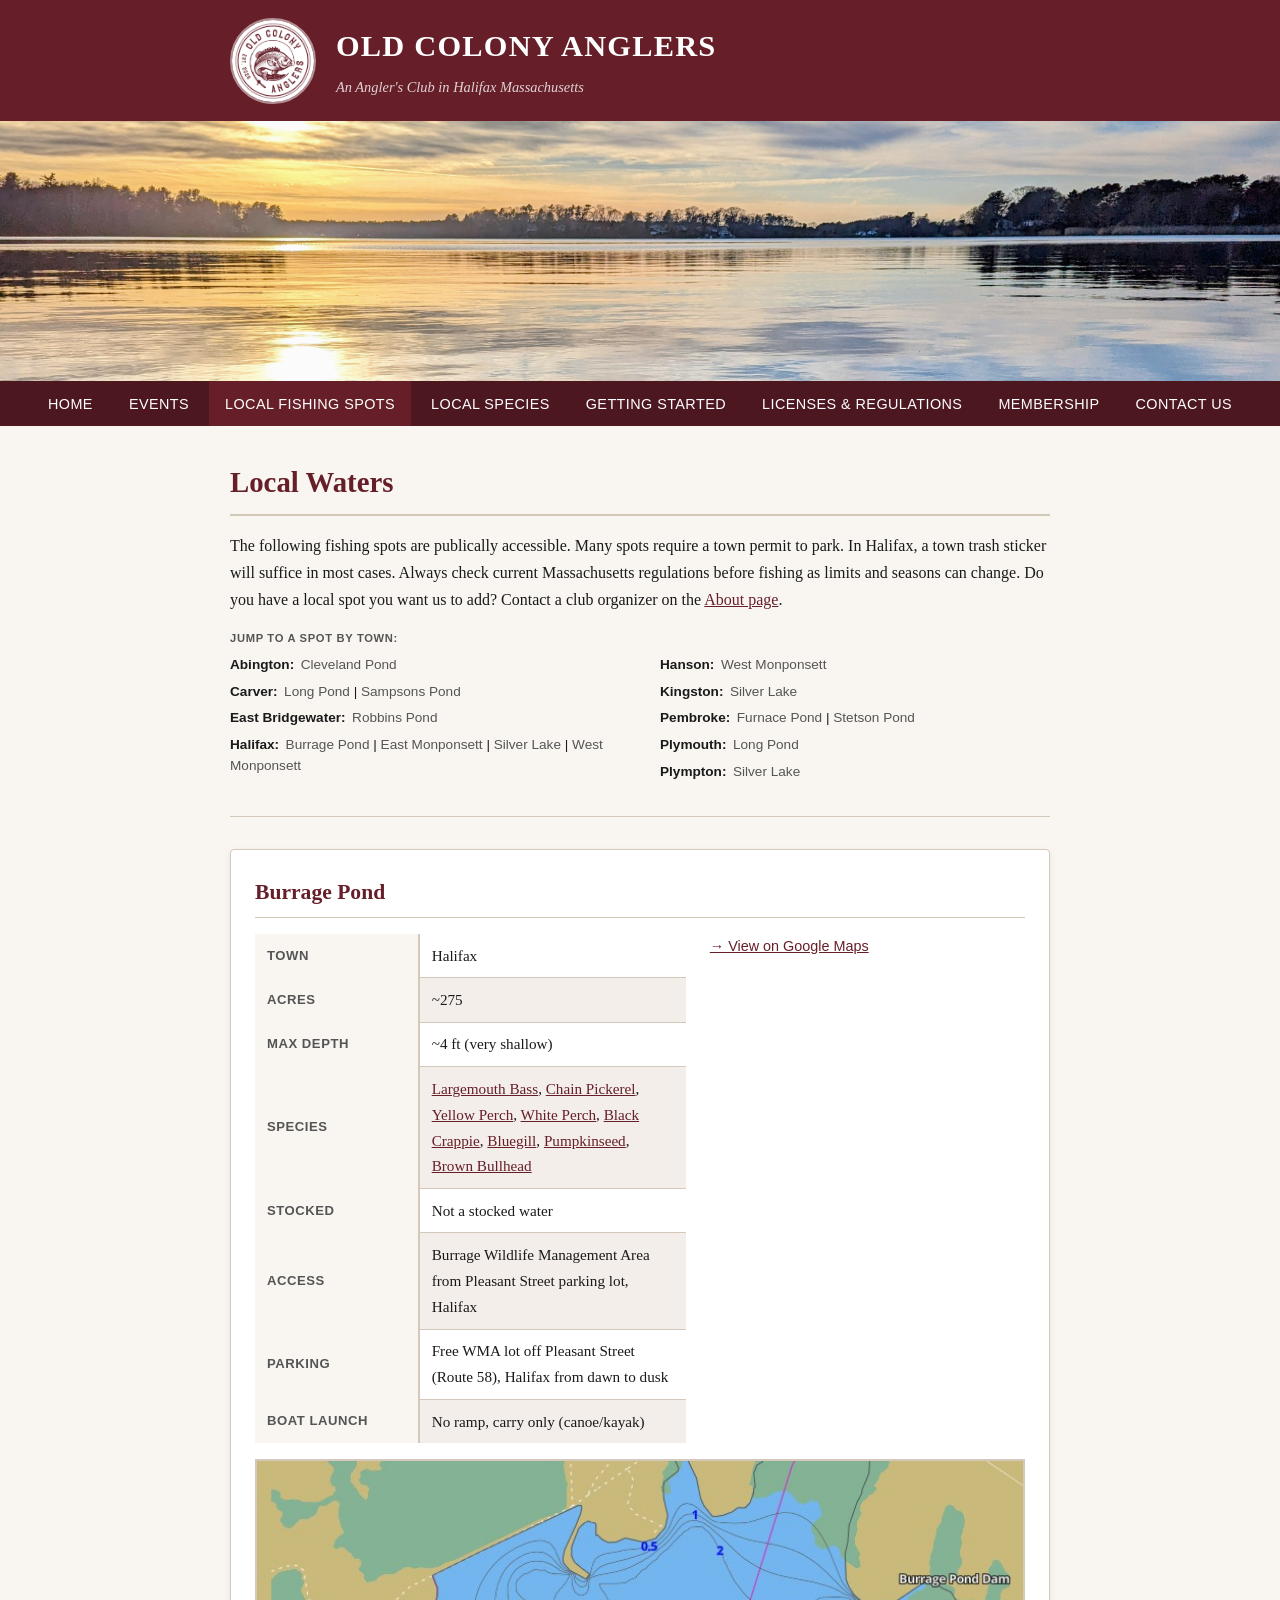
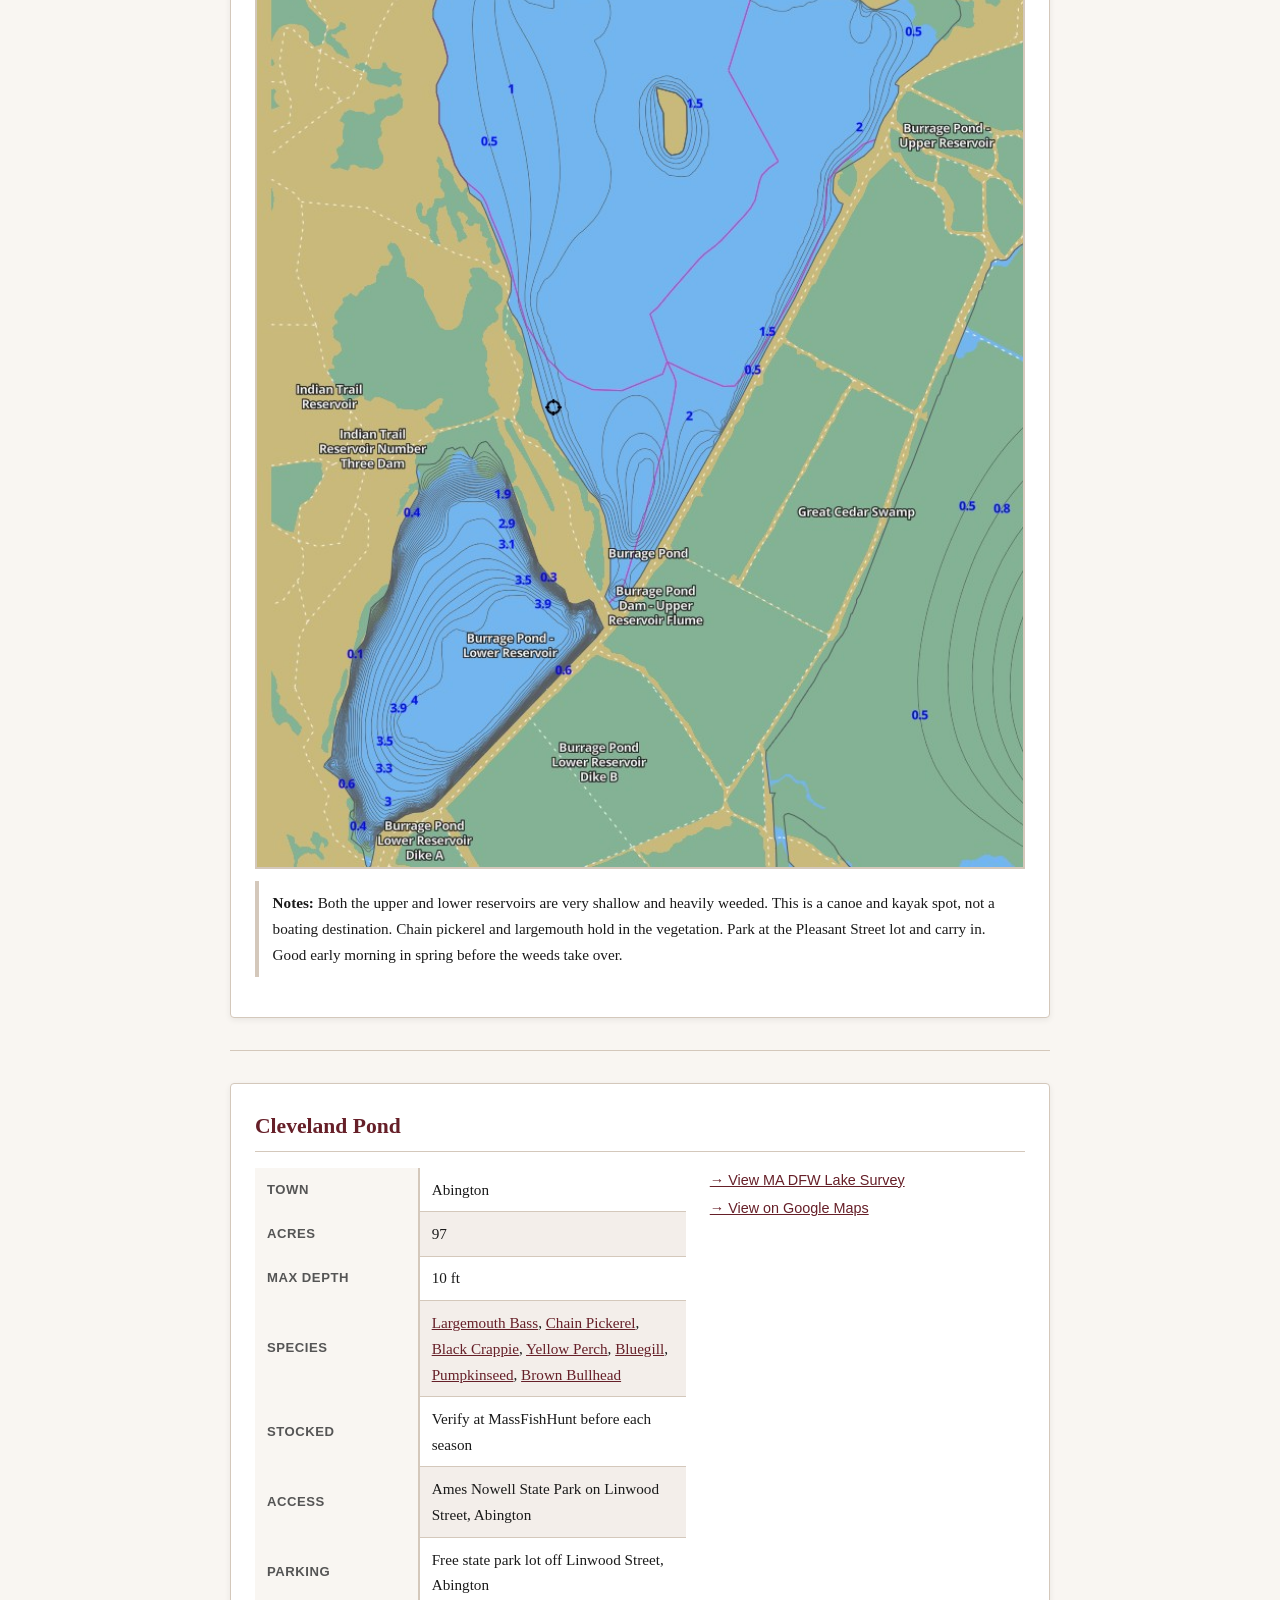
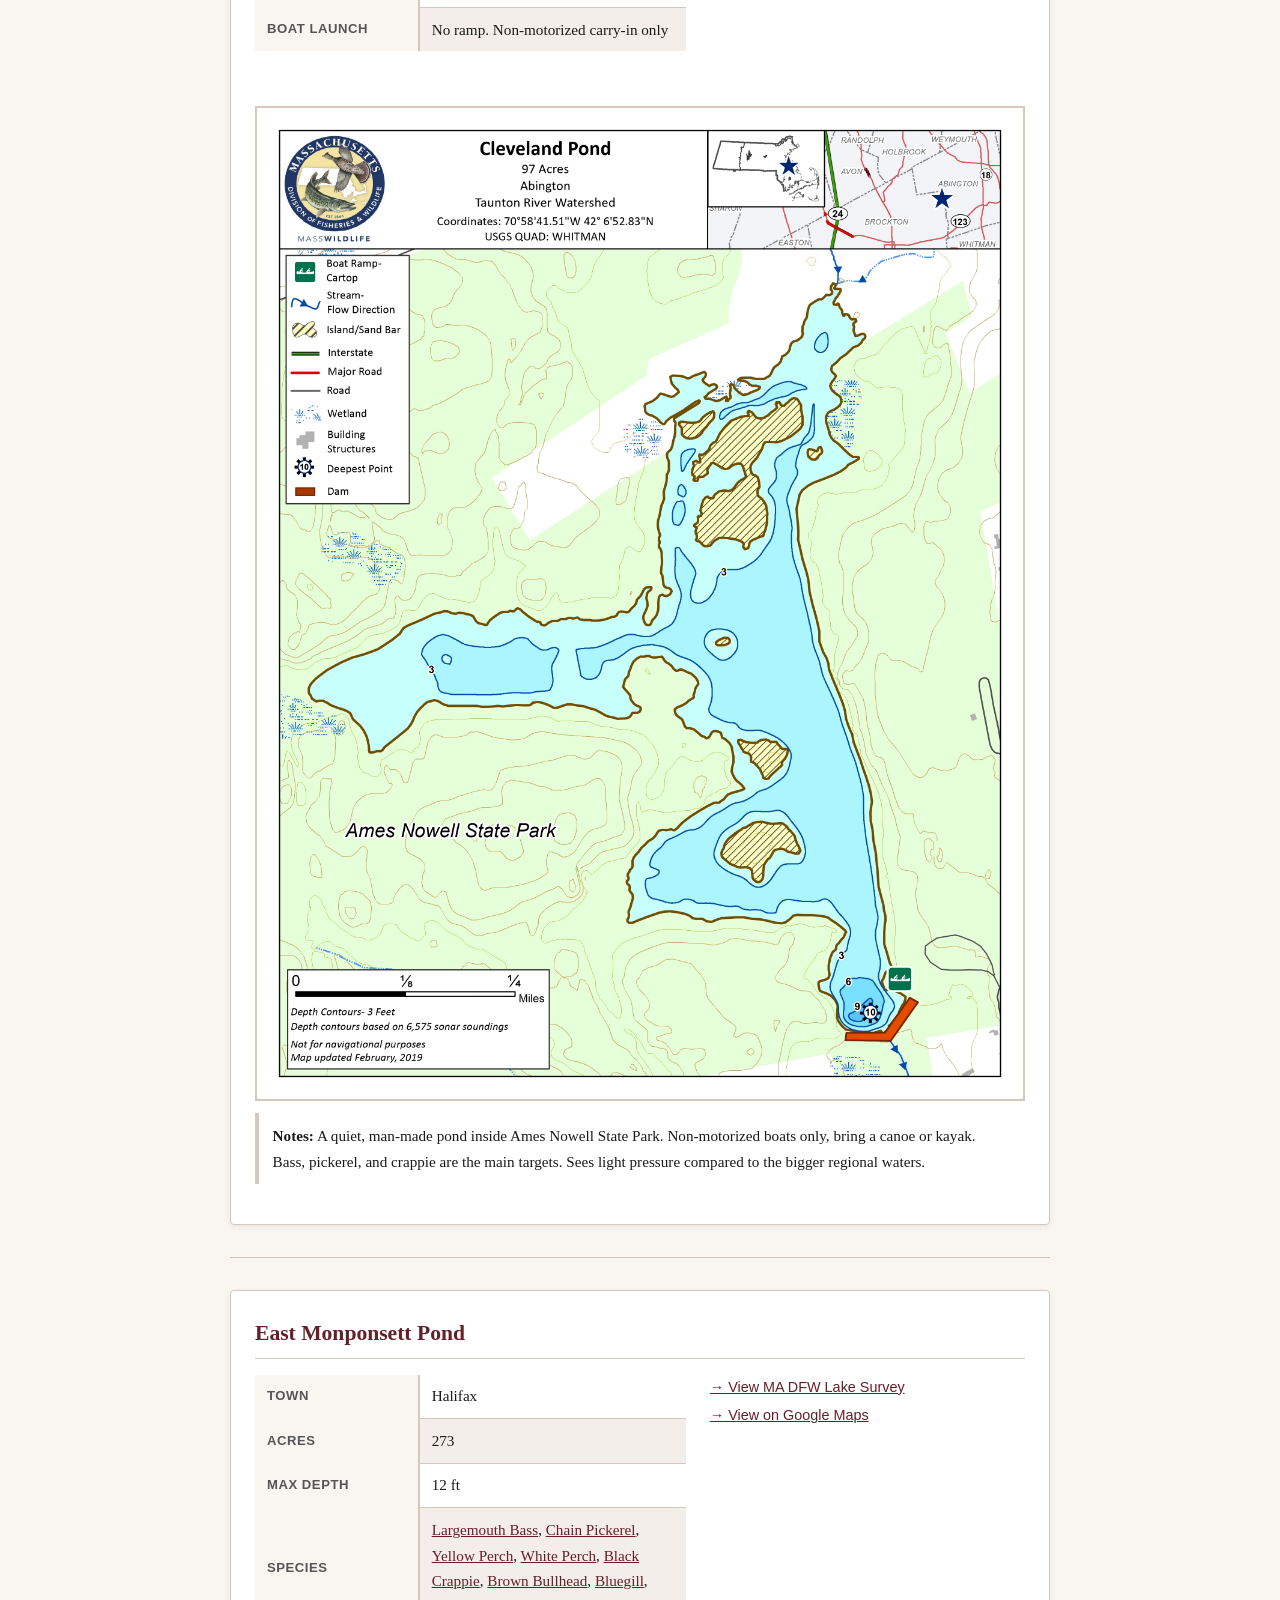
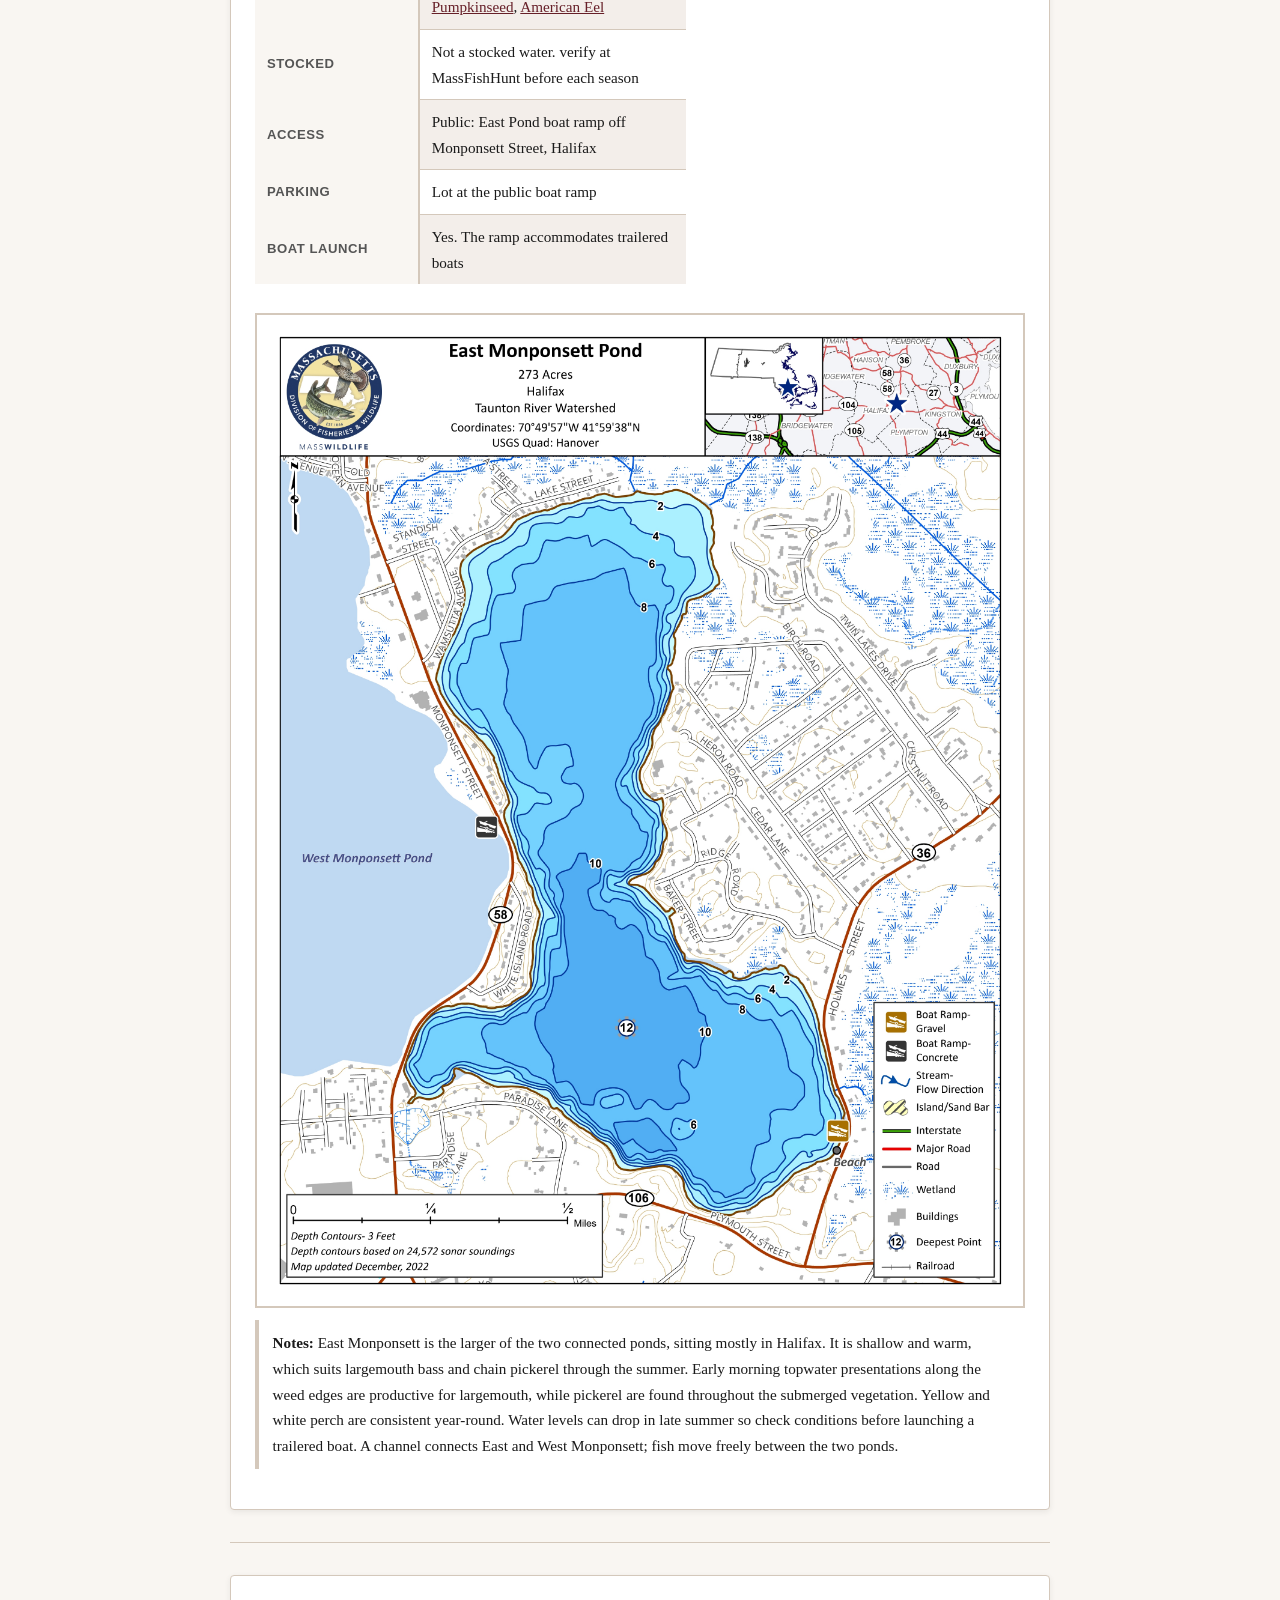
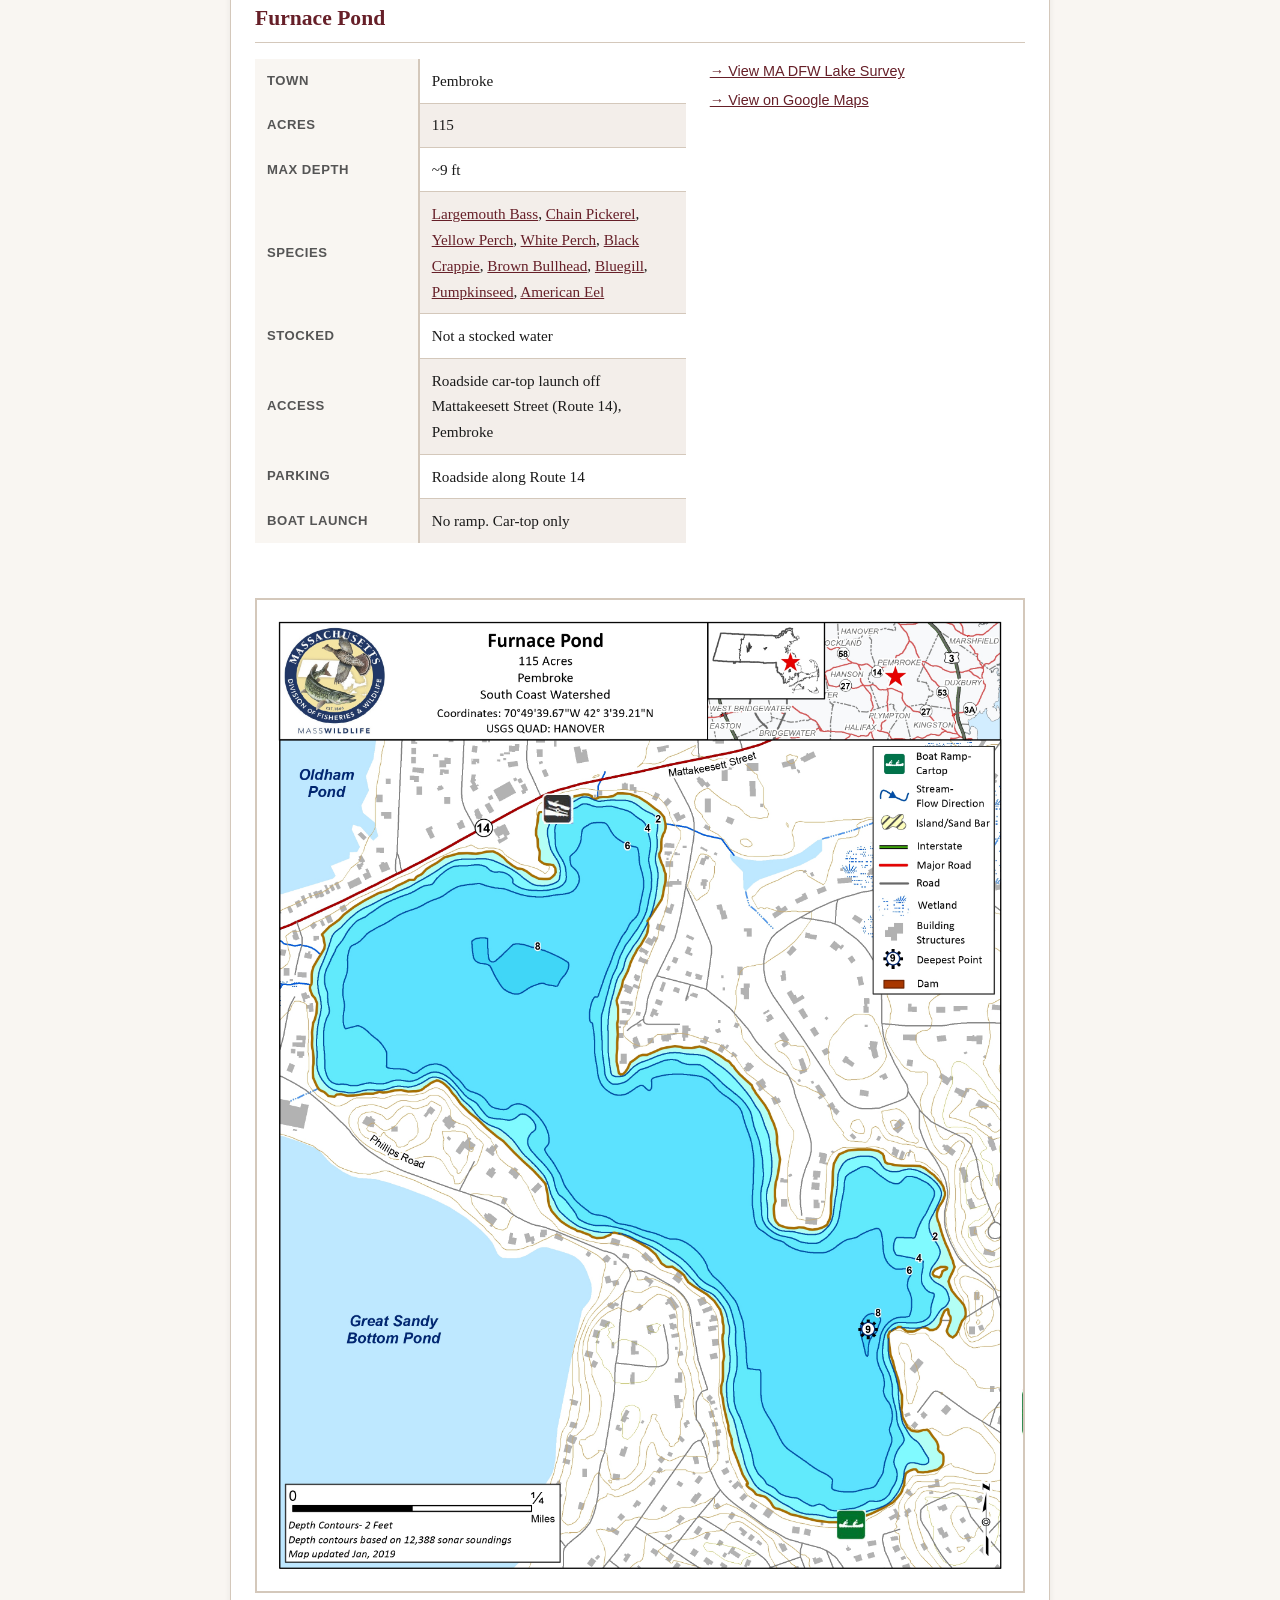
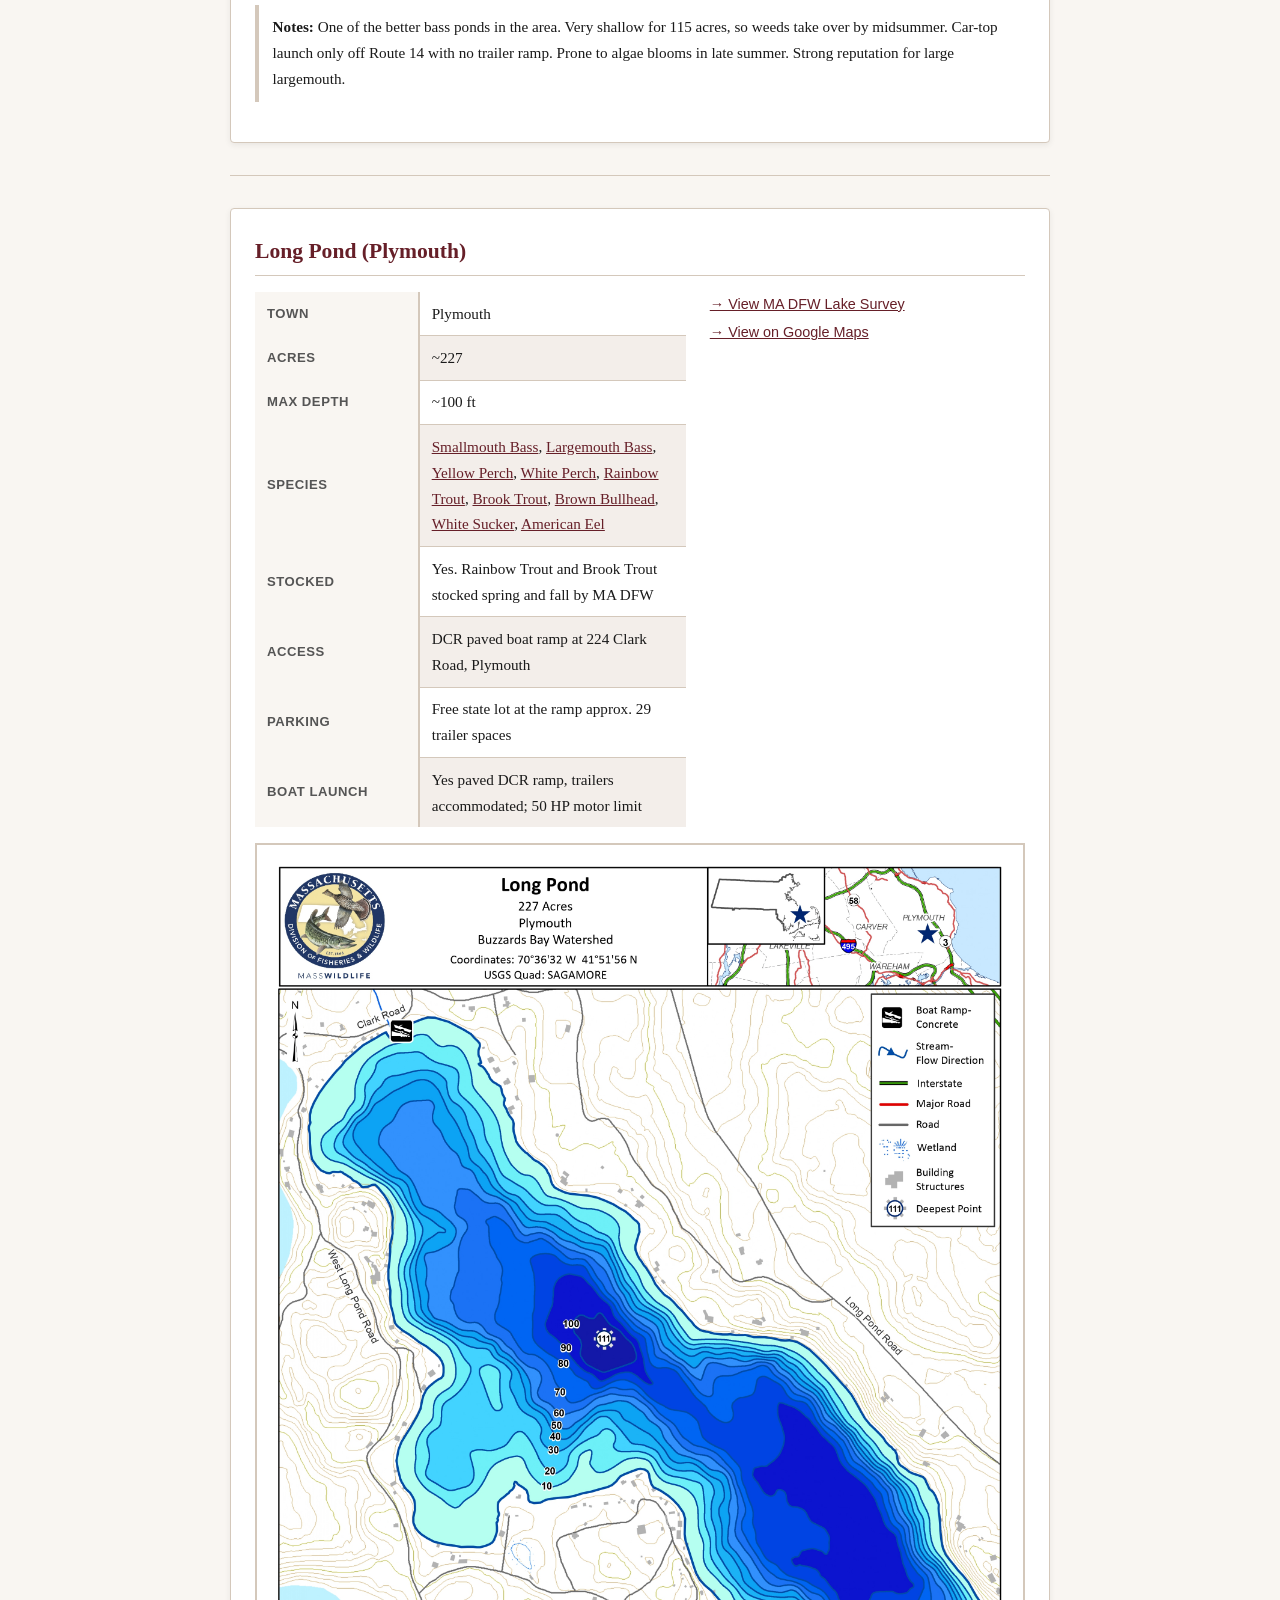
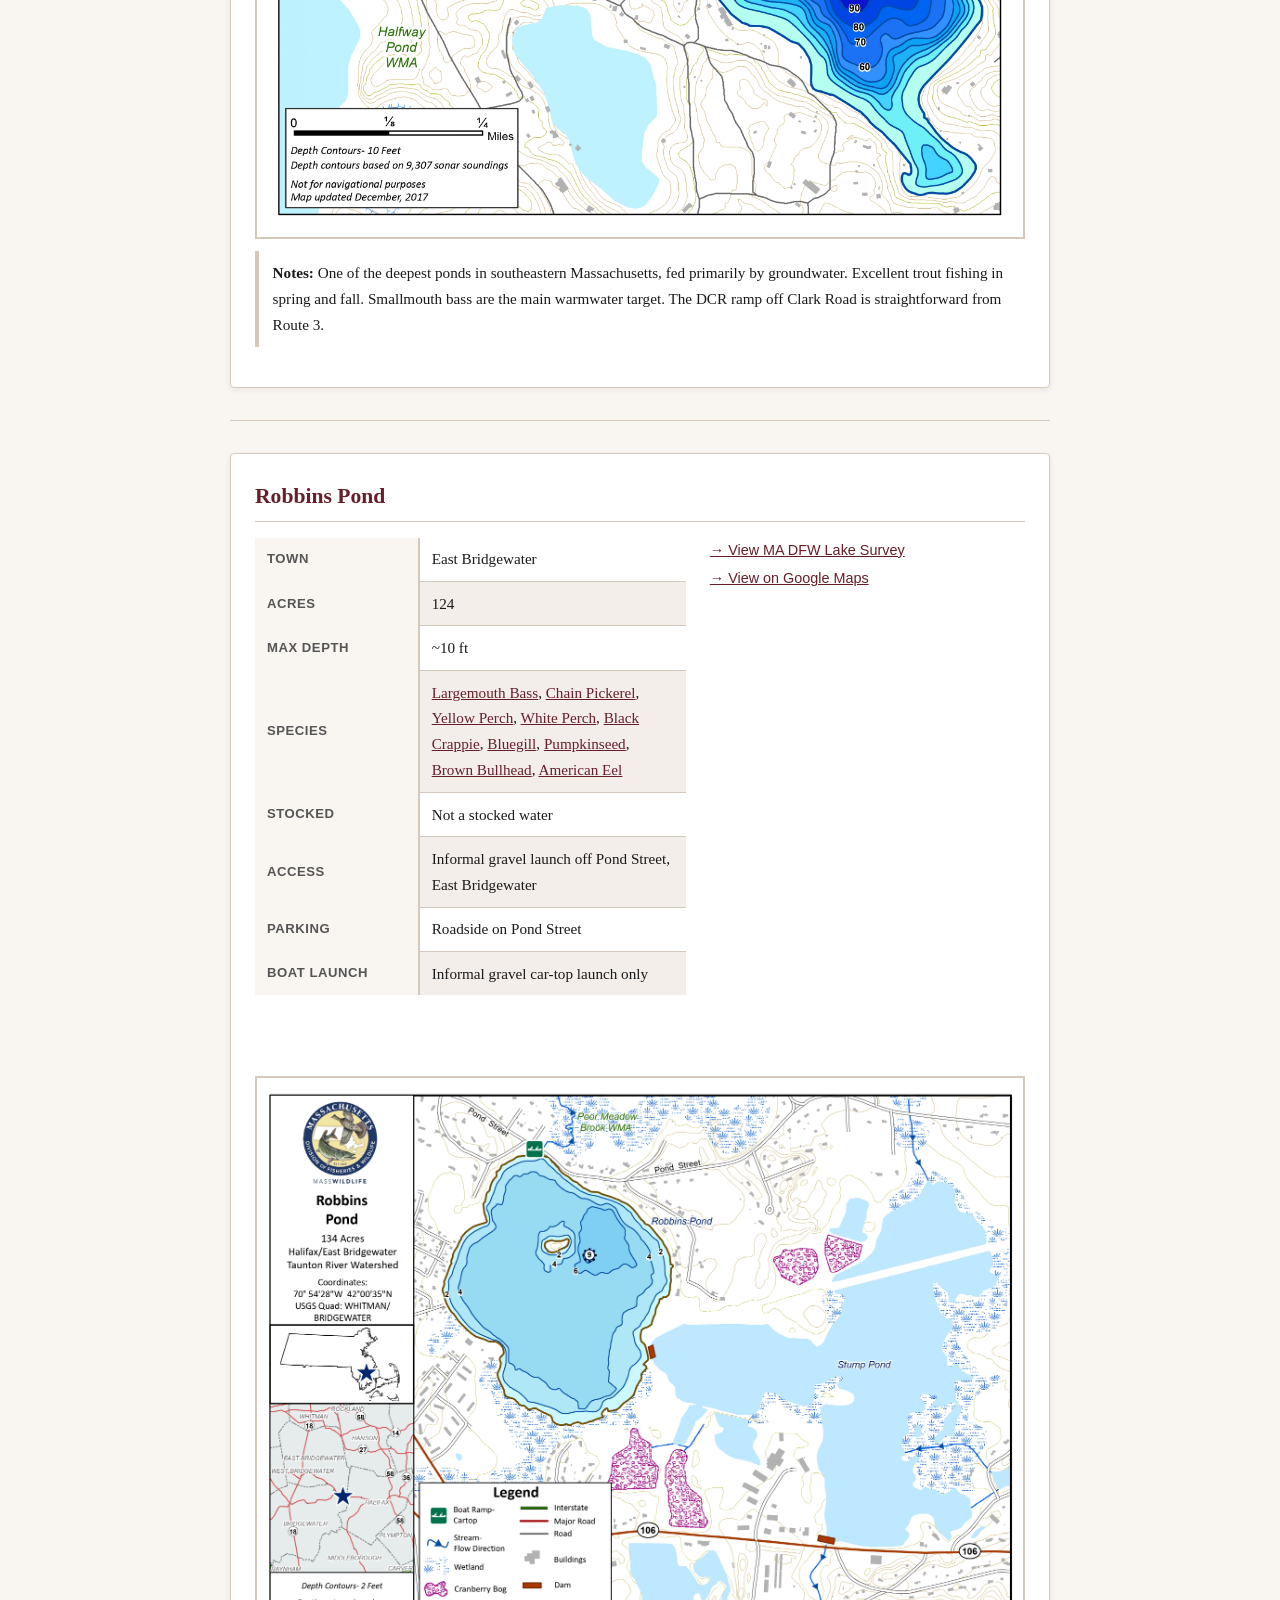
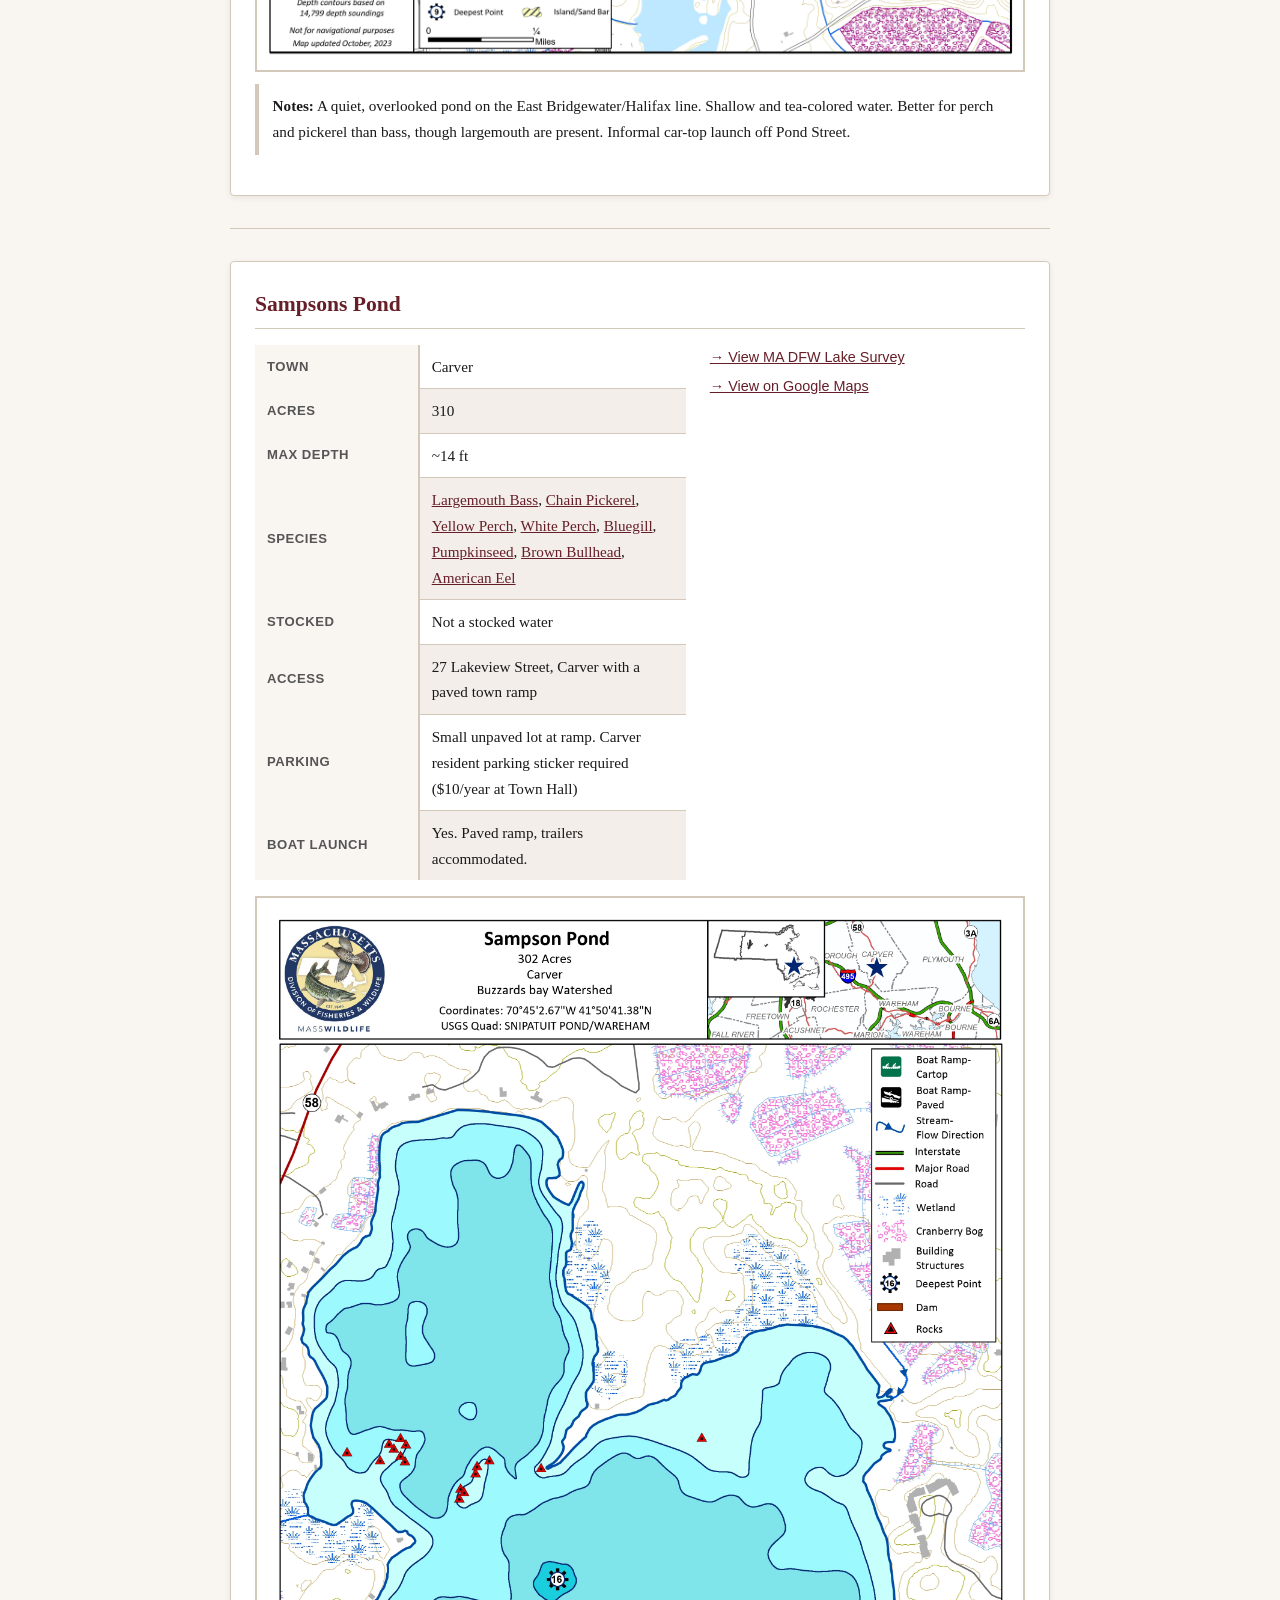
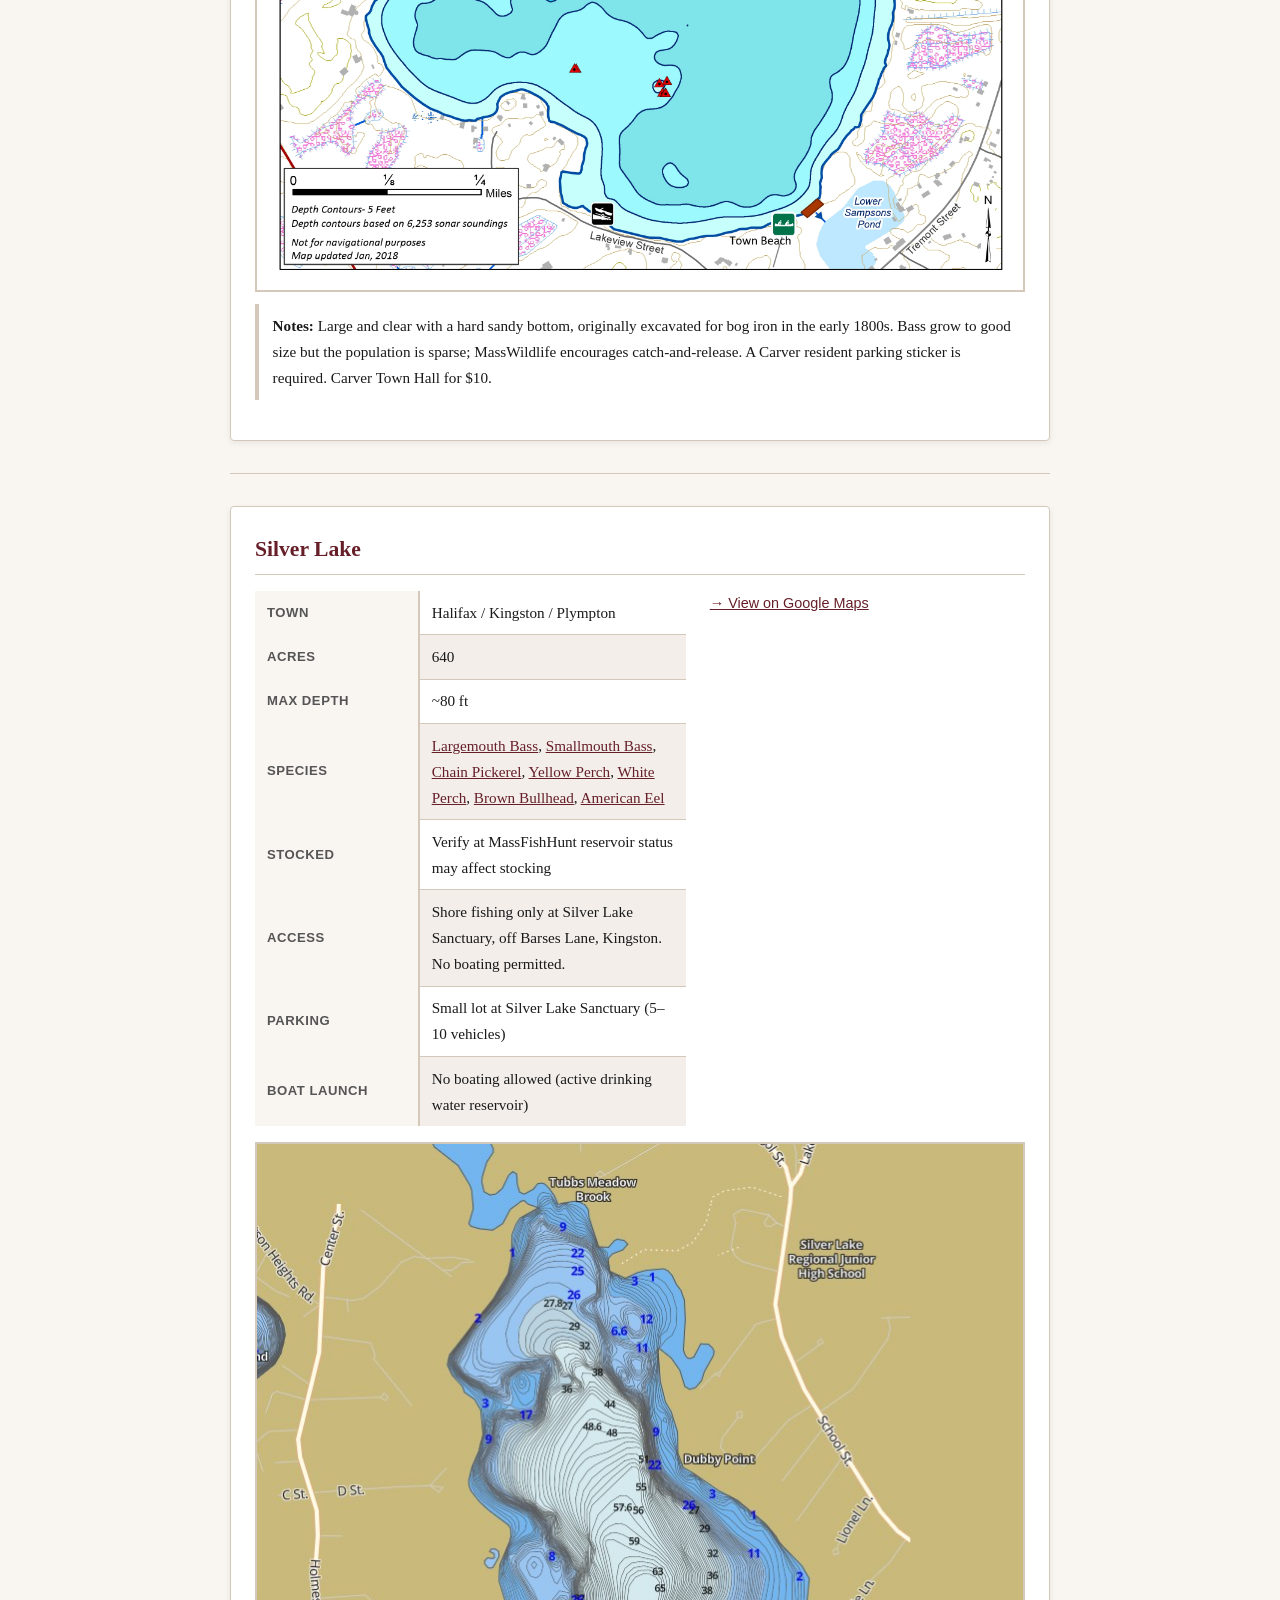
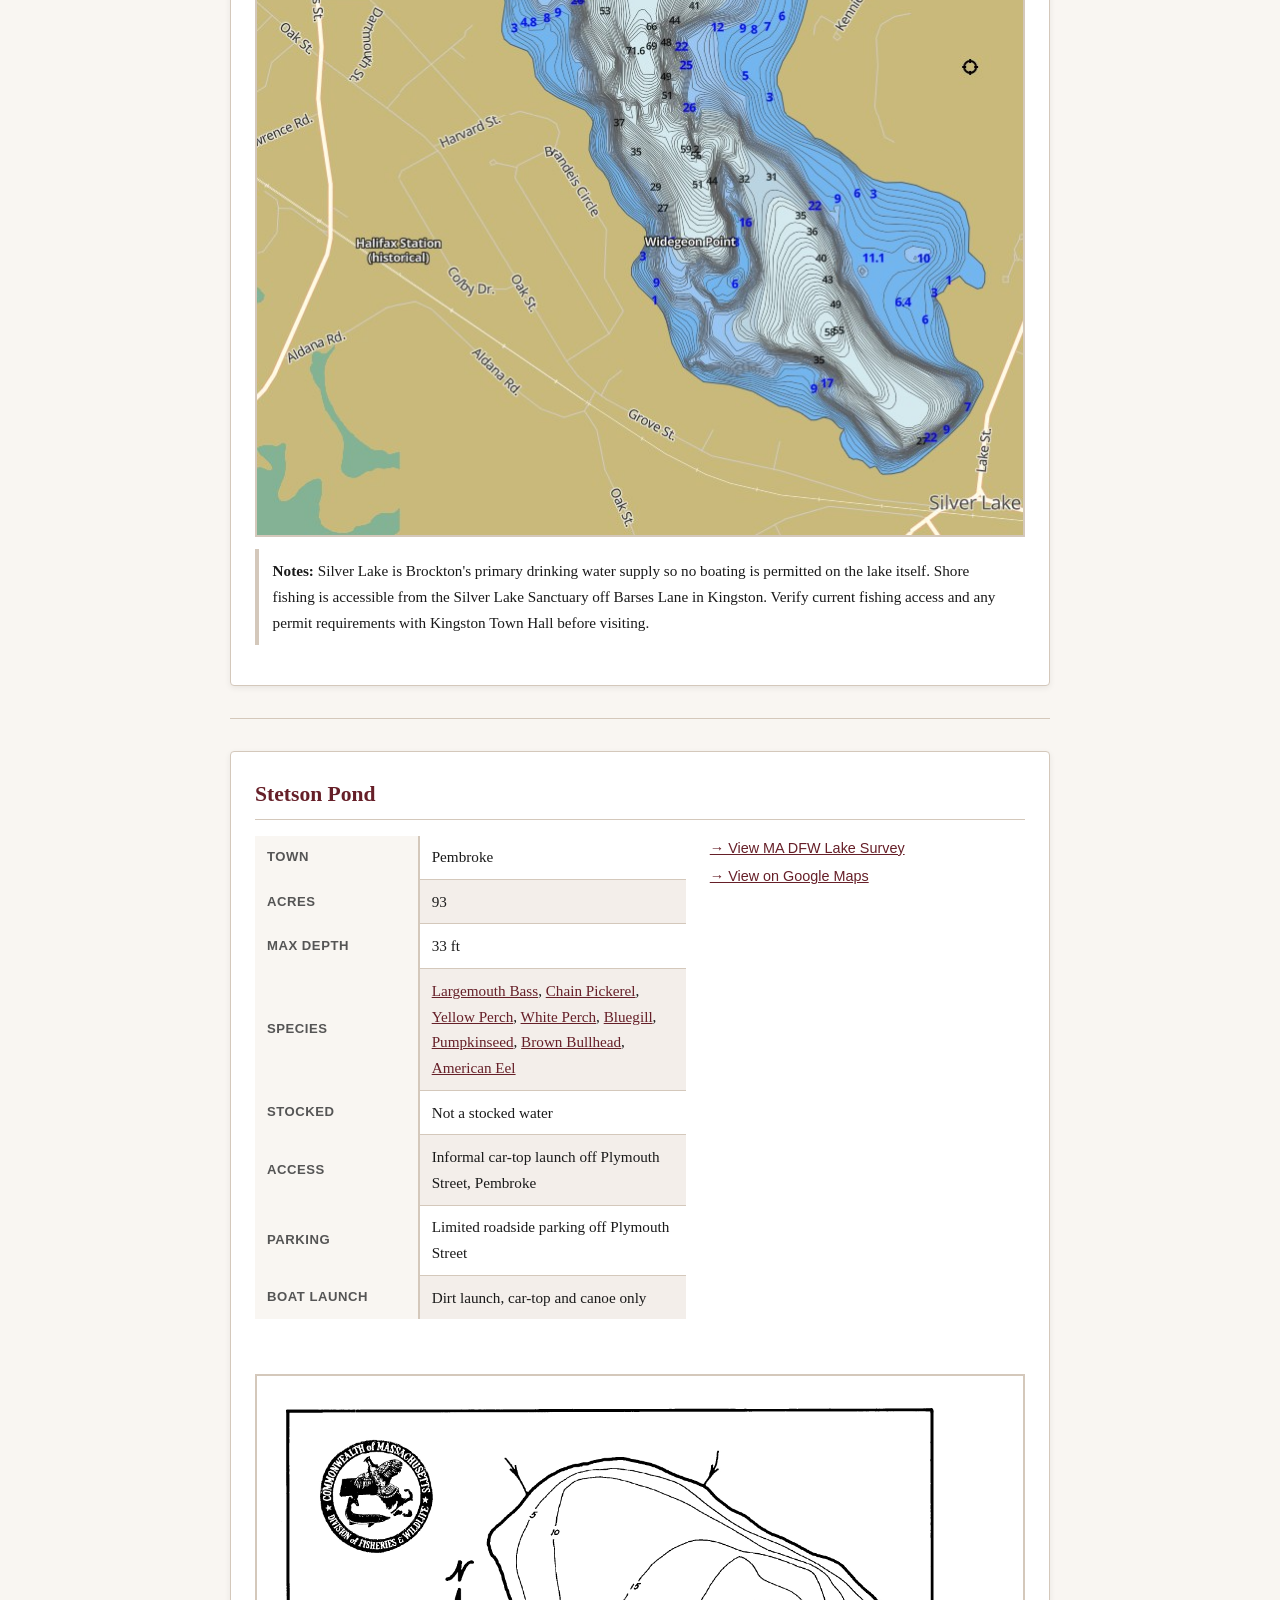
<file: waters.html>
<!DOCTYPE html>
<html lang="en">
<head>
  <meta charset="UTF-8">
  <meta name="viewport" content="width=device-width, initial-scale=1.0">
  <meta name="description" content="Explore 10 freshwater fishing spots across Halifax, Hanson, Plymouth, and surrounding South Shore towns. Depth maps, species info, and access details.">
  <meta property="og:title" content="Club Fishing Waters — Old Colony Anglers | South Shore MA">
  <meta property="og:description" content="Explore 10 freshwater fishing spots across Halifax, Hanson, Plymouth, and surrounding South Shore towns. Depth maps, species info, and access details.">
  <meta property="og:image" content="https://oldcolonyanglers.com/images/hero-pond.jpg">
  <meta property="og:url" content="https://oldcolonyanglers.com/waters.html">
  <meta property="og:type" content="website">
  <meta property="og:site_name" content="Old Colony Anglers">
  <meta name="twitter:card" content="summary_large_image">
  <meta name="twitter:title" content="Club Fishing Waters — Old Colony Anglers | South Shore MA">
  <meta name="twitter:description" content="Explore 10 freshwater fishing spots across Halifax, Hanson, Plymouth, and surrounding South Shore towns. Depth maps, species info, and access details.">
  <meta name="twitter:image" content="https://oldcolonyanglers.com/images/hero-pond.jpg">
  <title>Freshwater Fishing Spots on the South Shore | Old Colony Anglers</title>
  <link rel="stylesheet" href="css/style.css">
  <link rel="icon" href="images/logo.png">
</head>
<body>

  <header>
    <div class="header-inner">
      <img src="images/logo.png" alt="Old Colony Anglers logo" class="site-logo">
      <div class="header-text">
        <div class="site-title">Old Colony Anglers</div>
        <div class="site-tagline">An Angler's Club in Halifax Massachusetts</div>
      </div>
    </div>
  </header>
  <div class="hero-banner">
   <img src="images/hero-pond.jpg" alt="Sunset over East Monponsett Pond, Halifax, MA">
  </div>

  <!-- NAV: If you add a new page, add its link here AND in every other page's nav -->
  <nav>
    <button class="nav-toggle" aria-label="Toggle navigation" aria-expanded="false">
      <span></span><span></span><span></span>
    </button>
    <a href="index.html">Home</a>
    <a href="events.html">Events</a>
    <a href="waters.html" class="active">Local Fishing Spots</a>
    <a href="species.html">Local Species</a>
    <a href="quickstart.html">Getting Started</a>
    <a href="licenses.html">Licenses &amp; Regulations</a>
    <!-- <a href="gallery.html">Gallery</a> -->
    <!-- <a href="merch.html">Merch</a> -->
    <a href="membership.html">Membership</a>
    <a href="about.html">Contact Us</a>
  </nav>

  <main>
    <div class="container">

      <h1>Local Waters</h1>

      <p>
        The following fishing spots are publically accessible. Many spots require a town permit to park. In Halifax, a town trash sticker will suffice in most cases. Always check
        current Massachusetts regulations before fishing as limits and seasons can change.
        Do you have a local spot you want us to add? Contact a club organizer on the <a href="about.html">About page</a>.
      </p>

      <!-- =====================================================
           JUMP TO A WATER
           To add a town row: copy one <li> and update the town
           name and links. To add a water to an existing town:
           copy a link + separator and insert in alpha order.
           ===================================================== -->
      <div class="toc">
        <strong>Jump to a spot by town:</strong>
        <ul class="toc-list">
          <li><span class="toc-town-name">Abington:</span> <a href="#cleveland-pond">Cleveland Pond</a></li>
          <li><span class="toc-town-name">Carver:</span> <a href="#long-pond-plymouth">Long Pond</a> | <a href="#sampsons-pond">Sampsons Pond</a></li>
          <li><span class="toc-town-name">East Bridgewater:</span> <a href="#robbins-pond">Robbins Pond</a></li>
          <li><span class="toc-town-name">Halifax:</span> <a href="#burrage-pond">Burrage Pond</a> | <a href="#east-monponsett">East Monponsett</a> | <a href="#silver-lake">Silver Lake</a> | <a href="#west-monponsett">West Monponsett</a></li>
          <li><span class="toc-town-name">Hanson:</span> <a href="#west-monponsett">West Monponsett</a></li>
          <li><span class="toc-town-name">Kingston:</span> <a href="#silver-lake">Silver Lake</a></li>
          <li><span class="toc-town-name">Pembroke:</span> <a href="#furnace-pond">Furnace Pond</a> | <a href="#stetson-pond">Stetson Pond</a></li>
          <li><span class="toc-town-name">Plymouth:</span> <a href="#long-pond-plymouth">Long Pond</a></li>
          <li><span class="toc-town-name">Plympton:</span> <a href="#silver-lake">Silver Lake</a></li>
        </ul>
      </div>

      <hr>



      <!-- ==================== WATER ENTRY =================== -->
      <section class="water-section" id="burrage-pond" data-towns="Halifax">

        <h2>Burrage Pond</h2>

        <div class="water-layout">

          <div class="water-info">
            <table>
              <tbody>
                <tr>
                  <th>Town</th>
                  <td>Halifax</td>
                </tr>
                <tr>
                  <th>Acres</th>
                  <td>~275</td>
                </tr>
                <tr>
                  <th>Max Depth</th>
                  <td>~4 ft (very shallow)</td>
                </tr>
                <tr>
                  <th>Species</th>
                  <td><a href="species.html#largemouth-bass">Largemouth Bass</a>, <a href="species.html#chain-pickerel">Chain Pickerel</a>, <a href="species.html#yellow-perch">Yellow Perch</a>, <a href="species.html#white-perch">White Perch</a>, <a href="species.html#black-crappie">Black Crappie</a>, <a href="species.html#bluegill">Bluegill</a>, <a href="species.html#pumpkinseed">Pumpkinseed</a>, <a href="species.html#brown-bullhead">Brown Bullhead</a></td>
                </tr>
                <tr>
                  <th>Stocked</th>
                  <td>Not a stocked water</td>
                </tr>
                <tr>
                  <th>Access</th>
                  <td>Burrage Wildlife Management Area from Pleasant Street parking lot, Halifax</td>
                </tr>
                <tr>
                  <th>Parking</th>
                  <td>Free WMA lot off Pleasant Street (Route 58), Halifax from dawn to dusk</td>
                </tr>
                <tr>
                  <th>Boat Launch</th>
                  <td>No ramp, carry only (canoe/kayak)</td>
                </tr>
              </tbody>
            </table>
          </div>

          <div class="water-google-maps">
            <!-- There is no MA DFW survey for Burrage. <a href="PASTE_MA_DFW_URL" target="_blank" rel="noopener">&rarr; View MA DFW Lake Survey</a> -->
            <a href="https://maps.app.goo.gl/DKZi7vUqbiyAthUU8" target="_blank" rel="noopener">&rarr; View on Google Maps</a>
            <!-- ( Embed a map)-->
            <iframe src="https://www.google.com/maps/embed?pb=!1m18!1m12!1m3!1d2329.820606071258!2d-70.87985553366332!3d42.01430186604429!2m3!1f0!2f0!3f0!3m2!1i1024!2i768!4f13.1!3m3!1m2!1s0x89e4976108de3ad3%3A0x5ffdd8affc2fd951!2sBurrage%20Pond!5e1!3m2!1sen!2sus!4v1775933974024!5m2!1sen!2sus" width="600" height="450" style="border:0;" allowfullscreen="" loading="lazy" referrerpolicy="no-referrer-when-downgrade"></iframe>
            
          </div>

        </div>

        <div class="water-map">
          <!-- Save your lake map image to images/waters/ then replace the div below with:-->
               <img src="images/waters/burrage-pond-map.jpg" alt="Bathymetric map of Burrage Pond, Halifax, MA"> 

        </div>

        <p class="water-notes">
          <strong>Notes:</strong> Both the upper and lower reservoirs are very shallow and heavily weeded. This is a canoe and kayak spot, not a boating destination. Chain pickerel and largemouth hold in the vegetation. Park at the Pleasant Street lot and carry in. Good early morning in spring before the weeds take over.
        </p>

      </section>
      <!-- ================= END WATER ENTRY ================== -->

      <hr>

      <!-- ==================== WATER ENTRY =================== -->
      <section class="water-section" id="cleveland-pond" data-towns="Abington">

        <h2>Cleveland Pond</h2>

        <div class="water-layout">

          <div class="water-info">
            <table>
              <tbody>
                <tr>
                  <th>Town</th>
                  <td>Abington</td>
                </tr>
                <tr>
                  <th>Acres</th>
                  <td>97</td>
                </tr>
                <tr>
                  <th>Max Depth</th>
                  <td>10 ft</td>
                </tr>
                <tr>
                  <th>Species</th>
                  <td><a href="species.html#largemouth-bass">Largemouth Bass</a>, <a href="species.html#chain-pickerel">Chain Pickerel</a>, <a href="species.html#black-crappie">Black Crappie</a>, <a href="species.html#yellow-perch">Yellow Perch</a>, <a href="species.html#bluegill">Bluegill</a>, <a href="species.html#pumpkinseed">Pumpkinseed</a>, <a href="species.html#brown-bullhead">Brown Bullhead</a></td>
                </tr>
                <tr>
                  <th>Stocked</th>
                  <td>Verify at MassFishHunt before each season</td>
                </tr>
                <tr>
                  <th>Access</th>
                  <td>Ames Nowell State Park on Linwood Street, Abington</td>
                </tr>
                <tr>
                  <th>Parking</th>
                  <td>Free state park lot off Linwood Street, Abington</td>
                </tr>
                <tr>
                  <th>Boat Launch</th>
                  <td>No ramp. Non-motorized carry-in only</td>
                </tr>
              </tbody>
            </table>
          </div>

          <div class="water-google-maps">
            <a href="https://www.mass.gov/info-details/cleveland-pond" target="_blank" rel="noopener">&rarr; View MA DFW Lake Survey</a>
            <a href="https://maps.app.goo.gl/zP9xZcS8sjoBYbbD6" target="_blank" rel="noopener">&rarr; View on Google Maps</a>
            <!-- ( Embed a map) -->
            <iframe src="https://www.google.com/maps/embed?pb=!1m18!1m12!1m3!1d1197.135531426451!2d-70.97586360700159!3d42.11547286454001!2m3!1f0!2f0!3f0!3m2!1i1024!2i768!4f13.1!3m3!1m2!1s0x89e49c9f54600657%3A0x2029f798e19f7357!2sAmes%20Nowell%20State%20Park%20Parking%20Area!5e1!3m2!1sen!2sus!4v1775932077381!5m2!1sen!2sus" width="600" height="450" style="border:0;" allowfullscreen="" loading="lazy" referrerpolicy="no-referrer-when-downgrade"></iframe>
            
          </div>

        </div>

        <div class="water-map">
          <!-- Save your lake map image to images/waters/ then replace the div below with: -->
               <img src="images/waters/cleveland-pond-map.jpg" alt="Bathymetric map of Cleveland Pond, Abington, MA">
        </div>

        <p class="water-notes">
          <strong>Notes:</strong> A quiet, man-made pond inside Ames Nowell State Park. Non-motorized boats only, bring a canoe or kayak. Bass, pickerel, and crappie are the main targets. Sees light pressure compared to the bigger regional waters.
        </p>

      </section>
      <!-- ================= END WATER ENTRY ================== -->

      <hr>

      <!-- ==================== WATER ENTRY =================== -->
      <section class="water-section" id="east-monponsett" data-towns="Halifax">

        <h2>East Monponsett Pond</h2>

        <div class="water-layout">

          <div class="water-info">
            <table>
              <tbody>
                <tr>
                  <th>Town</th>
                  <td>Halifax</td>
                </tr>
                <tr>
                  <th>Acres</th>
                  <td>273</td>
                </tr>
                <tr>
                  <th>Max Depth</th>
                  <td>12 ft</td>
                </tr>
                <tr>
                  <th>Species</th>
                  <td><a href="species.html#largemouth-bass">Largemouth Bass</a>, <a href="species.html#chain-pickerel">Chain Pickerel</a>, <a href="species.html#yellow-perch">Yellow Perch</a>, <a href="species.html#white-perch">White Perch</a>, <a href="species.html#black-crappie">Black Crappie</a>, <a href="species.html#brown-bullhead">Brown Bullhead</a>, <a href="species.html#bluegill">Bluegill</a>, <a href="species.html#pumpkinseed">Pumpkinseed</a>, <a href="species.html#also-encounter">American Eel</a></td>
                </tr>
                <tr>
                  <th>Stocked</th>
                  <td>Not a stocked water. verify at MassFishHunt before each season</td>
                </tr>
                <tr>
                  <th>Access</th>
                  <td>Public: East Pond boat ramp off Monponsett Street, Halifax</td>
                </tr>
                <tr>
                  <th>Parking</th>
                  <td>Lot at the public boat ramp</td>
                </tr>
                <tr>
                  <th>Boat Launch</th>
                  <td>Yes. The ramp accommodates trailered boats</td>
                </tr>
              </tbody>
            </table>
          </div>

          <div class="water-google-maps">
            <a href="https://www.mass.gov/doc/east-monponsett-pond/download" target="_blank" rel="noopener">&rarr; View MA DFW Lake Survey</a>
            <a href="https://maps.app.goo.gl/TUij7krZPCkTDXqP8" target="_blank" rel="noopener">&rarr; View on Google Maps</a>
            <iframe src="https://www.google.com/maps/embed?pb=!1m18!1m12!1m3!1d2965.100107926676!2d-70.83270642351144!3d41.99812705789025!2m3!1f0!2f0!3f0!3m2!1i1024!2i768!4f13.1!3m3!1m2!1s0x89e497f21d42997d%3A0xf7889f87da5404fc!2sEast%20Monponsett%20Public%20Ramp!5e0!3m2!1sen!2sus!4v1775906055480!5m2!1sen!2sus" width="600" height="450" style="border:0;" allowfullscreen="" loading="lazy" referrerpolicy="no-referrer-when-downgrade"></iframe>
          </div>

        </div>

        <div class="water-map">
          <img src="images/waters/east-monponsett-map.jpg" alt="Bathymetric map of East Monponsett Pond, Halifax, MA">
        </div>

        <p class="water-notes">
          <strong>Notes:</strong> East Monponsett is the larger of the two connected ponds, sitting
          mostly in Halifax. It is shallow and warm, which suits largemouth bass and chain pickerel
          through the summer. Early morning topwater presentations along the weed edges are
          productive for largemouth, while pickerel are found throughout the submerged vegetation.
          Yellow and white perch are consistent year-round. Water levels can drop in late summer so
          check conditions before launching a trailered boat. A channel connects East and West
          Monponsett; fish move freely between the two ponds.
        </p>

      </section>
      <!-- ================= END WATER ENTRY ================== -->

      <hr>

      <!-- ==================== WATER ENTRY =================== -->
      <section class="water-section" id="furnace-pond" data-towns="Pembroke">

        <h2>Furnace Pond</h2>

        <div class="water-layout">

          <div class="water-info">
            <table>
              <tbody>
                <tr>
                  <th>Town</th>
                  <td>Pembroke</td>
                </tr>
                <tr>
                  <th>Acres</th>
                  <td>115</td>
                </tr>
                <tr>
                  <th>Max Depth</th>
                  <td>~9 ft</td>
                </tr>
                <tr>
                  <th>Species</th>
                  <td><a href="species.html#largemouth-bass">Largemouth Bass</a>, <a href="species.html#chain-pickerel">Chain Pickerel</a>, <a href="species.html#yellow-perch">Yellow Perch</a>, <a href="species.html#white-perch">White Perch</a>, <a href="species.html#black-crappie">Black Crappie</a>, <a href="species.html#brown-bullhead">Brown Bullhead</a>, <a href="species.html#bluegill">Bluegill</a>, <a href="species.html#pumpkinseed">Pumpkinseed</a>, <a href="species.html#also-encounter">American Eel</a></td>
                </tr>
                <tr>
                  <th>Stocked</th>
                  <td>Not a stocked water</td>
                </tr>
                <tr>
                  <th>Access</th>
                  <td>Roadside car-top launch off Mattakeesett Street (Route 14), Pembroke</td>
                </tr>
                <tr>
                  <th>Parking</th>
                  <td>Roadside along Route 14</td>
                </tr>
                <tr>
                  <th>Boat Launch</th>
                  <td>No ramp. Car-top only</td>
                </tr>
              </tbody>
            </table>
          </div>

          <div class="water-google-maps">
            <a href="https://www.mass.gov/info-details/furnace-pond" target="_blank" rel="noopener">&rarr; View MA DFW Lake Survey</a>
            <a href="https://maps.app.goo.gl/ZeQHRBG5MzxyrgB59" target="_blank" rel="noopener">&rarr; View on Google Maps</a>
            <!-- ( Embed a map) -->
            <iframe src="https://www.google.com/maps/embed?pb=!1m18!1m12!1m3!1d308.3170672149963!2d-70.82688575584214!3d42.06123193262908!2m3!1f0!2f0!3f0!3m2!1i1024!2i768!4f13.1!3m3!1m2!1s0x89e4989720a777b9%3A0xf16aae1f3b9b985f!2s224%20Mattakeesett%20St%2C%20Pembroke%2C%20MA%2002359!5e1!3m2!1sen!2sus!4v1775932393676!5m2!1sen!2sus" width="600" height="450" style="border:0;" allowfullscreen="" loading="lazy" referrerpolicy="no-referrer-when-downgrade"></iframe>
          </div>

        </div>

        <div class="water-map">
          <!-- Save your lake map image to images/waters/ then replace the div below with:-->
               <img src="images/waters/furnace-pond-map.jpg" alt="Bathymetric map of Furnace Pond, Pembroke, MA"> 

        </div>

        <p class="water-notes">
          <strong>Notes:</strong> One of the better bass ponds in the area. Very shallow for 115 acres, so weeds take over by midsummer. Car-top launch only off Route 14 with no trailer ramp. Prone to algae blooms in late summer. Strong reputation for large largemouth.
        </p>

      </section>
      <!-- ================= END WATER ENTRY ================== -->

      <hr>

      <!-- ==================== WATER ENTRY =================== -->
      <section class="water-section" id="long-pond-plymouth" data-towns="Plymouth, Carver">

        <h2>Long Pond (Plymouth)</h2>

        <div class="water-layout">

          <div class="water-info">
            <table>
              <tbody>
                <tr>
                  <th>Town</th>
                  <td>Plymouth</td>
                </tr>
                <tr>
                  <th>Acres</th>
                  <td>~227</td>
                </tr>
                <tr>
                  <th>Max Depth</th>
                  <td>~100 ft</td>
                </tr>
                <tr>
                  <th>Species</th>
                  <td><a href="species.html#smallmouth-bass">Smallmouth Bass</a>, <a href="species.html#largemouth-bass">Largemouth Bass</a>, <a href="species.html#yellow-perch">Yellow Perch</a>, <a href="species.html#white-perch">White Perch</a>, <a href="species.html#rainbow-trout">Rainbow Trout</a>, <a href="species.html#brook-trout">Brook Trout</a>, <a href="species.html#brown-bullhead">Brown Bullhead</a>, <a href="species.html#also-encounter">White Sucker</a>, <a href="species.html#also-encounter">American Eel</a></td>
                </tr>
                <tr>
                  <th>Stocked</th>
                  <td>Yes. Rainbow Trout and Brook Trout stocked spring and fall by MA DFW</td>
                </tr>
                <tr>
                  <th>Access</th>
                  <td>DCR paved boat ramp at 224 Clark Road, Plymouth</td>
                </tr>
                <tr>
                  <th>Parking</th>
                  <td>Free state lot at the ramp approx. 29 trailer spaces</td>
                </tr>
                <tr>
                  <th>Boat Launch</th>
                  <td>Yes paved DCR ramp, trailers accommodated; 50 HP motor limit</td>
                </tr>
              </tbody>
            </table>
          </div>

          <div class="water-google-maps">
            <a href="https://www.mass.gov/info-details/long-pond-plymouth" target="_blank" rel="noopener">&rarr; View MA DFW Lake Survey</a>
            <a href="https://maps.app.goo.gl/r9fHP2ADXTFBpgVQ8" target="_blank" rel="noopener">&rarr; View on Google Maps</a>
            <!-- ( Embed a map)-->
            <iframe src="https://www.google.com/maps/embed?pb=!1m14!1m8!1m3!1d1237.0576133354405!2d-70.6092661!3d41.8657615!3m2!1i1024!2i768!4f13.1!3m3!1m2!1s0x89e4b76f8bf494fb%3A0x6bc37b0f8baccca7!2sLong%20Pond%20Plymouth%20Boat%20Ramp!5e1!3m2!1sen!2sus!4v1775932578995!5m2!1sen!2sus" width="600" height="450" style="border:0;" allowfullscreen="" loading="lazy" referrerpolicy="no-referrer-when-downgrade"></iframe>
            
          </div>

        </div>

        <div class="water-map">
          <!-- Save your lake map image to images/waters/ then replace the div below with:-->
               <img src="images/waters/long-pond-plymouth-map.jpg" alt="Bathymetric map of Long Pond, Plymouth, MA"> 
        </div>

        <p class="water-notes">
          <strong>Notes:</strong> One of the deepest ponds in southeastern Massachusetts, fed primarily by groundwater. Excellent trout fishing in spring and fall. Smallmouth bass are the main warmwater target. The DCR ramp off Clark Road is straightforward from Route 3.
        </p>

      </section>
      <!-- ================= END WATER ENTRY ================== -->

      <hr>

      <!-- ==================== WATER ENTRY =================== -->
      <section class="water-section" id="robbins-pond" data-towns="East Bridgewater">

        <h2>Robbins Pond</h2>

        <div class="water-layout">

          <div class="water-info">
            <table>
              <tbody>
                <tr>
                  <th>Town</th>
                  <td>East Bridgewater</td>
                </tr>
                <tr>
                  <th>Acres</th>
                  <td>124</td>
                </tr>
                <tr>
                  <th>Max Depth</th>
                  <td>~10 ft</td>
                </tr>
                <tr>
                  <th>Species</th>
                  <td><a href="species.html#largemouth-bass">Largemouth Bass</a>, <a href="species.html#chain-pickerel">Chain Pickerel</a>, <a href="species.html#yellow-perch">Yellow Perch</a>, <a href="species.html#white-perch">White Perch</a>, <a href="species.html#black-crappie">Black Crappie</a>, <a href="species.html#bluegill">Bluegill</a>, <a href="species.html#pumpkinseed">Pumpkinseed</a>, <a href="species.html#brown-bullhead">Brown Bullhead</a>, <a href="species.html#also-encounter">American Eel</a></td>
                </tr>
                <tr>
                  <th>Stocked</th>
                  <td>Not a stocked water</td>
                </tr>
                <tr>
                  <th>Access</th>
                  <td>Informal gravel launch off Pond Street, East Bridgewater</td>
                </tr>
                <tr>
                  <th>Parking</th>
                  <td>Roadside on Pond Street</td>
                </tr>
                <tr>
                  <th>Boat Launch</th>
                  <td>Informal gravel car-top launch only</td>
                </tr>
              </tbody>
            </table>
          </div>

          <div class="water-google-maps">
            <a href="https://www.mass.gov/info-details/robbins-pond-east-bridgewater" target="_blank" rel="noopener">&rarr; View MA DFW Lake Survey</a>
            <a href="https://maps.app.goo.gl/mYoPFxa4Dx94phix9" target="_blank" rel="noopener">&rarr; View on Google Maps</a>
            <!-- ( Embed a map)-->
            <iframe src="https://www.google.com/maps/embed?pb=!1m18!1m12!1m3!1d549.8087960562223!2d-70.90733372570506!3d42.00916756981565!2m3!1f0!2f0!3f0!3m2!1i1024!2i768!4f13.1!3m3!1m2!1s0x89e490b32b44c315%3A0x89af77f81b1b392c!2s516%20Pond%20St%2C%20East%20Bridgewater%2C%20MA%2002333!5e1!3m2!1sen!2sus!4v1775932770963!5m2!1sen!2sus" width="600" height="450" style="border:0;" allowfullscreen="" loading="lazy" referrerpolicy="no-referrer-when-downgrade"></iframe>
            
          </div>

        </div>

        <div class="water-map">
          <!-- Save your lake map image to images/waters/ then replace the div below with:-->
               <img src="images/waters/robbins-pond-map.jpg" alt="Bathymetric map of Robbins Pond, East Bridgewater, MA"> 

        </div>

        <p class="water-notes">
          <strong>Notes:</strong> A quiet, overlooked pond on the East Bridgewater/Halifax line. Shallow and tea-colored water. Better for perch and pickerel than bass, though largemouth are present. Informal car-top launch off Pond Street.
        </p>

      </section>
      <!-- ================= END WATER ENTRY ================== -->

      <hr>

      <!-- ==================== WATER ENTRY =================== -->
      <section class="water-section" id="sampsons-pond" data-towns="Carver">

        <h2>Sampsons Pond</h2>

        <div class="water-layout">

          <div class="water-info">
            <table>
              <tbody>
                <tr>
                  <th>Town</th>
                  <td>Carver</td>
                </tr>
                <tr>
                  <th>Acres</th>
                  <td>310</td>
                </tr>
                <tr>
                  <th>Max Depth</th>
                  <td>~14 ft</td>
                </tr>
                <tr>
                  <th>Species</th>
                  <td><a href="species.html#largemouth-bass">Largemouth Bass</a>, <a href="species.html#chain-pickerel">Chain Pickerel</a>, <a href="species.html#yellow-perch">Yellow Perch</a>, <a href="species.html#white-perch">White Perch</a>, <a href="species.html#bluegill">Bluegill</a>, <a href="species.html#pumpkinseed">Pumpkinseed</a>, <a href="species.html#brown-bullhead">Brown Bullhead</a>, <a href="species.html#also-encounter">American Eel</a></td>
                </tr>
                <tr>
                  <th>Stocked</th>
                  <td>Not a stocked water</td>
                </tr>
                <tr>
                  <th>Access</th>
                  <td>27 Lakeview Street, Carver with a paved town ramp</td>
                </tr>
                <tr>
                  <th>Parking</th>
                  <td>Small unpaved lot at ramp. Carver resident parking sticker required ($10/year at Town Hall)</td>
                </tr>
                <tr>
                  <th>Boat Launch</th>
                  <td>Yes. Paved ramp, trailers accommodated.</td>
                </tr>
              </tbody>
            </table>
          </div>

          <div class="water-google-maps">
            <a href="https://www.mass.gov/info-details/sampson-pond" target="_blank" rel="noopener">&rarr; View MA DFW Lake Survey</a>
            <a href="https://maps.app.goo.gl/fLXE9Q6EBKzTtDmA6" target="_blank" rel="noopener">&rarr; View on Google Maps</a>
            <!-- ( Embed a map) -->
            <iframe src="https://www.google.com/maps/embed?pb=!1m14!1m8!1m3!1d1102.4547336976875!2d-70.75096897686299!3d41.84477671446871!3m2!1i1024!2i768!4f13.1!3m3!1m2!1s0x89e4bf630a1e1bb5%3A0x2c378938d3f32933!2s28%20Lakeview%20St%2C%20Carver%2C%20MA%2002330!5e1!3m2!1sen!2sus!4v1775932901706!5m2!1sen!2sus" width="600" height="450" style="border:0;" allowfullscreen="" loading="lazy" referrerpolicy="no-referrer-when-downgrade"></iframe>
           
          </div>

        </div>

        <div class="water-map">
          <!-- Save your lake map image to images/waters/ then replace the div below with: -->
               <img src="images/waters/sampsons-pond-map.jpg" alt="Bathymetric map of Sampsons Pond, Carver, MA">

        </div>

        <p class="water-notes">
          <strong>Notes:</strong> Large and clear with a hard sandy bottom, originally excavated for bog iron in the early 1800s. Bass grow to good size but the population is sparse; MassWildlife encourages catch-and-release. A Carver resident parking sticker is required. Carver Town Hall for $10.
        </p>

      </section>
      <!-- ================= END WATER ENTRY ================== -->

      <hr>

      <!-- ==================== WATER ENTRY =================== -->
      <section class="water-section" id="silver-lake" data-towns="Halifax, Kingston, Plympton">

        <h2>Silver Lake</h2>

        <div class="water-layout">

          <div class="water-info">
            <table>
              <tbody>
                <tr>
                  <th>Town</th>
                  <td>Halifax / Kingston / Plympton</td>
                </tr>
                <tr>
                  <th>Acres</th>
                  <td>640</td>
                </tr>
                <tr>
                  <th>Max Depth</th>
                  <td>~80 ft</td>
                </tr>
                <tr>
                  <th>Species</th>
                  <td><a href="species.html#largemouth-bass">Largemouth Bass</a>, <a href="species.html#smallmouth-bass">Smallmouth Bass</a>, <a href="species.html#chain-pickerel">Chain Pickerel</a>, <a href="species.html#yellow-perch">Yellow Perch</a>, <a href="species.html#white-perch">White Perch</a>, <a href="species.html#brown-bullhead">Brown Bullhead</a>, <a href="species.html#also-encounter">American Eel</a></td>
                </tr>
                <tr>
                  <th>Stocked</th>
                  <td>Verify at MassFishHunt reservoir status may affect stocking</td>
                </tr>
                <tr>
                  <th>Access</th>
                  <td>Shore fishing only at Silver Lake Sanctuary, off Barses Lane, Kingston. No boating permitted.</td>
                </tr>
                <tr>
                  <th>Parking</th>
                  <td>Small lot at Silver Lake Sanctuary (5–10 vehicles)</td>
                </tr>
                <tr>
                  <th>Boat Launch</th>
                  <td>No boating allowed (active drinking water reservoir)</td>
                </tr>
              </tbody>
            </table>
          </div>

          <div class="water-google-maps">
            <!-- MA DFW does not have a survey for Silver Lake <a href="aa" target="_blank" rel="noopener">&rarr; View MA DFW Lake Survey</a> -->
            <a href="https://maps.app.goo.gl/uEoD2CvWRGWbGk4h9" target="_blank" rel="noopener">&rarr; View on Google Maps</a>
            <!-- ( Embed a map)-->
            <iframe src="https://www.google.com/maps/embed?pb=!1m18!1m12!1m3!1d1903.292881968079!2d-70.79739313125916!3d42.01671028002224!2m3!1f0!2f0!3f0!3m2!1i1024!2i768!4f13.1!3m3!1m2!1s0x89e4a2bb7fa87b25%3A0x3f1eed737f4fce67!2sSilver%20Lake%20Sanctuary!5e1!3m2!1sen!2sus!4v1775934178432!5m2!1sen!2sus" width="600" height="450" style="border:0;" allowfullscreen="" loading="lazy" referrerpolicy="no-referrer-when-downgrade"></iframe>
            
            
          </div>

        </div>

        <div class="water-map">
          <!-- Save your lake map image to images/waters/ then replace the div below with:-->
               <img src="images/waters/silver-lake-map.jpg" alt="Bathymetric map of Silver Lake, Halifax, Kingston, and Plympton, MA"> 

        </div>

        <p class="water-notes">
          <strong>Notes:</strong> Silver Lake is Brockton's primary drinking water supply so no boating is permitted on the lake itself. Shore fishing is accessible from the Silver Lake Sanctuary off Barses Lane in Kingston. Verify current fishing access and any permit requirements with Kingston Town Hall before visiting.
        </p>

      </section>
      <!-- ================= END WATER ENTRY ================== -->

      <hr>

      <!-- ==================== WATER ENTRY =================== -->
      <section class="water-section" id="stetson-pond" data-towns="Pembroke">

        <h2>Stetson Pond</h2>

        <div class="water-layout">

          <div class="water-info">
            <table>
              <tbody>
                <tr>
                  <th>Town</th>
                  <td>Pembroke</td>
                </tr>
                <tr>
                  <th>Acres</th>
                  <td>93</td>
                </tr>
                <tr>
                  <th>Max Depth</th>
                  <td>33 ft</td>
                </tr>
                <tr>
                  <th>Species</th>
                  <td><a href="species.html#largemouth-bass">Largemouth Bass</a>, <a href="species.html#chain-pickerel">Chain Pickerel</a>, <a href="species.html#yellow-perch">Yellow Perch</a>, <a href="species.html#white-perch">White Perch</a>, <a href="species.html#bluegill">Bluegill</a>, <a href="species.html#pumpkinseed">Pumpkinseed</a>, <a href="species.html#brown-bullhead">Brown Bullhead</a>, <a href="species.html#also-encounter">American Eel</a></td>
                </tr>
                <tr>
                  <th>Stocked</th>
                  <td>Not a stocked water</td>
                </tr>
                <tr>
                  <th>Access</th>
                  <td>Informal car-top launch off Plymouth Street, Pembroke</td>
                </tr>
                <tr>
                  <th>Parking</th>
                  <td>Limited roadside parking off Plymouth Street</td>
                </tr>
                <tr>
                  <th>Boat Launch</th>
                  <td>Dirt launch, car-top and canoe only</td>
                </tr>
              </tbody>
            </table>
          </div>

          <div class="water-google-maps">
            <a href="https://www.mass.gov/info-details/stetson-pond" target="_blank" rel="noopener">&rarr; View MA DFW Lake Survey</a>
            <a href="https://maps.app.goo.gl/Gny1qgjtaRLCxnZS7" target="_blank" rel="noopener">&rarr; View on Google Maps</a>
            <!-- ( Embed a map)-->
            <iframe src="https://www.google.com/maps/embed?pb=!1m14!1m8!1m3!1d1233.9776419243972!2d-70.8301822!3d42.0246958!3m2!1i1024!2i768!4f13.1!3m3!1m2!1s0x89e4981380a35039%3A0x77e01dac1858e2c7!2sStetson%20Pond%20Beach!5e1!3m2!1sen!2sus!4v1775933030753!5m2!1sen!2sus" width="600" height="450" style="border:0;" allowfullscreen="" loading="lazy" referrerpolicy="no-referrer-when-downgrade"></iframe>          
          </div>

        </div>

        <div class="water-map">
          <!-- Save your lake map image to images/waters/ then replace the div below with:-->
               <img src="images/waters/stetson-pond-map.jpg" alt="Bathymetric map of Stetson Pond, Pembroke, MA"> 
        </div>

        <p class="water-notes">
          <strong>Notes:</strong> Dark-watered and deeper than most ponds in the area. Low overall fish density, but what's in there tends to run large. Car-top only off Plymouth Street in Pembroke with limited parking.
        </p>

      </section>
      <!-- ================= END WATER ENTRY ================== -->

      <hr>


      <hr>

      <!-- ==================== WATER ENTRY =================== -->
      <section class="water-section" id="west-monponsett" data-towns="Halifax, Hanson">

        <h2>West Monponsett Pond</h2>

        <div class="water-layout">

          <div class="water-info">
            <table>
              <tbody>
                <tr>
                  <th>Town</th>
                  <td>Hanson</td>
                </tr>
                <tr>
                  <th>Acres</th>
                  <td>~310</td>
                </tr>
                <tr>
                  <th>Max Depth</th>
                  <td>~13 ft</td>
                </tr>
                <tr>
                  <th>Species</th>
                  <td><a href="species.html#largemouth-bass">Largemouth Bass</a>, <a href="species.html#chain-pickerel">Chain Pickerel</a>, <a href="species.html#yellow-perch">Yellow Perch</a>, <a href="species.html#white-perch">White Perch</a>, <a href="species.html#black-crappie">Black Crappie</a>, <a href="species.html#brown-bullhead">Brown Bullhead</a>, <a href="species.html#bluegill">Bluegill</a>, <a href="species.html#pumpkinseed">Pumpkinseed</a>, <a href="species.html#also-encounter">American Eel</a></td>
                </tr>
                <tr>
                  <th>Stocked</th>
                  <td>Not a stocked water</td>
                </tr>
                <tr>
                  <th>Access</th>
                  <td>Paved public boat ramp off Route 58 (north of White Island Road), Halifax</td>
                </tr>
                <tr>
                  <th>Parking</th>
                  <td>Free lot at the Route 58 boat ramp</td>
                </tr>
                <tr>
                  <th>Boat Launch</th>
                  <td>Yes. Paved ramp with pier, trailers accommodated</td>
                </tr>
              </tbody>
            </table>
          </div>

          <div class="water-google-maps">
            <!-- Replace PASTE_MA_DFW_URL with the mass.gov lake survey URL for this pond -->
            <a href="https://www.mass.gov/info-details/west-monponsett-pond" target="_blank" rel="noopener">&rarr; View MA DFW Lake Survey</a>
            <!-- OPTION A — Simple link (paste your Google Maps URL between the quotes) -->
            <a href="https://maps.app.goo.gl/axmfs2M58YizU35t9" target="_blank" rel="noopener">&rarr; View on Google Maps</a>
            <!-- ( Embed a map)-->
            <iframe src="https://www.google.com/maps/embed?pb=!1m14!1m8!1m3!1d1234.3280122252243!2d-70.8422902!3d42.0066405!3m2!1i1024!2i768!4f13.1!3m3!1m2!1s0x89e4974907ff0017%3A0x93e255c9376b4adc!2sWest%20Monponsett%20Boat%20Ramp!5e1!3m2!1sen!2sus!4v1775933363745!5m2!1sen!2sus" width="600" height="450" style="border:0;" allowfullscreen="" loading="lazy" referrerpolicy="no-referrer-when-downgrade"></iframe>
            
          </div>

        </div>

        <div class="water-map">
          <!-- Save your lake map image to images/waters/ then uncomment the line below -->
         <img src="images/waters/west-monponsett-map.jpg" alt="Bathymetric map of West Monponsett Pond, Hanson, MA"> 
        </div>

        <p class="water-notes">
          <strong>Notes:</strong> Shallower and quieter than East Monponsett. The connecting channel means fish move freely between the two ponds. Paved ramp off Route 58 on the Halifax side. Expect jet ski traffic on summer weekend afternoons.
        </p>

      </section>
<!-- ================= END WATER ENTRY ================== -->


<!-- =====================================================
           HOW TO ADD A WATER
           1. Copy everything between the dashes below.
           2. Paste it above the closing </main> tag.
           3. Fill in all the fields.
           4. Add a matching link in the TOC above.
           5. Save your lake map image to images/waters/ and
              uncomment the <img> line.
           6. Paste your Google Maps URL (see README for how).
           ===================================================== -->

      <!-- COPY FROM HERE =====================================

      <hr>

      <section class="water-section" id="your-water-id" data-towns="Town1, Town2">

        <h2>Water Name</h2>

        <div class="water-layout">

          <div class="water-info">
            <table>
              <tbody>
                <tr>
                  <th>Town</th>
                  <td></td>
                </tr>
                <tr>
                  <th>Acres</th>
                  <td></td>
                </tr>
                <tr>
                  <th>Max Depth</th>
                  <td></td>
                </tr>
                <tr>
                  <th>Species</th>
                  <td></td>
                </tr>
                <tr>
                  <th>Stocked</th>
                  <td></td>
                </tr>
                <tr>
                  <th>Access</th>
                  <td></td>
                </tr>
                <tr>
                  <th>Parking</th>
                  <td></td>
                </tr>
                <tr>
                  <th>Boat Launch</th>
                  <td></td>
                </tr>
              </tbody>
            </table>
          </div>

          <div class="water-google-maps">
             Replace PASTE_MA_DFW_URL with the mass.gov lake survey URL for this pond
            <a href="PASTE_MA_DFW_URL" target="_blank" rel="noopener">&rarr; View MA DFW Lake Survey</a>
            <a href="PASTE_GOOGLE_MAPS_URL_HERE" target="_blank" rel="noopener">&rarr; View on Google Maps</a>
          </div>

        </div>

        <div class="water-map">
          <img src="images/waters/your-water-map.jpg" alt="Lake map of Water Name">
        </div>

        <p class="water-notes">
          <strong>Notes:</strong> Your notes here.
        </p>

      </section>

      TO HERE =============================================== -->

    </div>
  </main>

  <footer>
    <p>&copy; 2026 Old Colony Anglers</p>
    <div class="footer-social">
      <!-- Replace PASTE_FACEBOOK_URL with your Facebook page URL -->
      <a href="https://www.facebook.com/profile.php?id=61570957883466" class="footer-social-link" aria-label="Old Colony Anglers on Facebook" target="_blank" rel="noopener">
        <svg xmlns="http://www.w3.org/2000/svg" viewBox="0 0 24 24" width="22" height="22" fill="none" stroke="currentColor" stroke-width="2" stroke-linecap="round" stroke-linejoin="round" aria-hidden="true"><path d="M18 2h-3a5 5 0 0 0-5 5v3H7v4h3v8h4v-8h3l1-4h-4V7a1 1 0 0 1 1-1h3z"/></svg>
      </a>
      <!-- Replace PASTE_INSTAGRAM_URL with your Instagram page URL -->
      <a href="https://www.instagram.com/oldcolonyanglers/" class="footer-social-link" aria-label="Old Colony Anglers on Instagram" target="_blank" rel="noopener">
        <svg xmlns="http://www.w3.org/2000/svg" viewBox="0 0 24 24" width="22" height="22" fill="none" stroke="currentColor" stroke-width="2" stroke-linecap="round" stroke-linejoin="round" aria-hidden="true"><rect x="2" y="2" width="20" height="20" rx="5" ry="5"/><path d="M16 11.37A4 4 0 1 1 12.63 8 4 4 0 0 1 16 11.37z"/><line x1="17.5" y1="6.5" x2="17.51" y2="6.5"/></svg>
      </a>
    </div>
  </footer>

  <script src="js/nav.js"></script>
</body>
</html>
</file>
<file: css/style.css>
/* =============================================================
   Old Colony Anglers — Stylesheet
   =============================================================

   COLORS — change any value here and it updates the whole site.
   ============================================================= */
:root {
  --color-primary:    #661f28;  /* cranberry red — main brand color       */
  --color-primary-dk: #4d1720;  /* darker red — used for hover states     */
  --color-bg:         #f9f6f2;  /* off-white page background               */
  --color-surface:    #ffffff;  /* white card/table background             */
  --color-text:       #1a1a1a;  /* near-black body text                    */
  --color-text-muted: #555555;  /* secondary / caption text                */
  --color-border:     #d4c8bb;  /* table and rule borders                  */
  --color-nav-text:   #ffffff;  /* navigation link color                   */
  --color-link:       #661f28;  /* in-body link color                      */
  --color-link-hover: #4d1720;  /* in-body link hover                      */
}

/* =============================================================
   RESET & BASE
   ============================================================= */
*, *::before, *::after {
  box-sizing: border-box;
  margin: 0;
  padding: 0;
}

body {
  font-family: Georgia, "Times New Roman", serif;
  background-color: var(--color-bg);
  color: var(--color-text);
  line-height: 1.7;
  font-size: 1rem;
}

/* =============================================================
   LAYOUT — centered column, comfortable reading width
   ============================================================= */
.container {
  max-width: 860px;
  margin: 0 auto;
  padding: 0 1.25rem;
}

/* =============================================================
   HEADER
   ============================================================= */
header {
  background-color: var(--color-primary);
  padding: 1rem 0;
}

.header-inner {
  display: flex;
  align-items: center;
  gap: 1.25rem;
  max-width: 860px;
  margin: 0 auto;
  padding: 0.1rem 1.25rem;
}

/* Logo placeholder — swap out for <img class="site-logo"> when logo is ready */
.site-logo-placeholder {
  width: 72px;
  height: 72px;
  min-width: 72px;
  border-radius: 50%;
  background-color: rgba(255,255,255,0.15);
  border: 2px solid rgba(255,255,255,0.35);
}

/* Real logo — class applied to the <img> once logo.png is dropped in */
.site-logo {
  width: 86px;
  height: 86px;
  min-width: 86px;
  border-radius: 50%;
  object-fit: cover;
  border: 2px solid rgba(255,255,255,0.5);
}

.header-text {
  text-align: left;
}

header .site-title {
  color: var(--color-nav-text);
  font-size: 1.9rem;
  font-weight: bold;
  letter-spacing: 0.04em;
  text-transform: uppercase;
}

header .site-tagline {
  color: rgba(255,255,255,0.80);
  font-size: 0.9rem;
  margin-top: 0.15rem;
  font-style: italic;
}

/* Hero banner — full-width pond photo strip between header and nav */
.hero-banner {
  width: 100%;
  overflow: hidden;
  line-height: 0;
}

.hero-banner img {
  width: 100%;
  height: 260px;
  object-fit: cover;
  object-position: center 20%;
  display: block;
}

.hero-placeholder {
  height: 260px;
  background: linear-gradient(160deg, #1a3526 0%, #2e5a3c 60%, #1a3526 100%);
  display: flex;
  align-items: center;
  justify-content: center;
  color: rgba(255,255,255,0.35);
  font-family: Arial, Helvetica, sans-serif;
  font-style: italic;
  font-size: 0.9rem;
  letter-spacing: 0.08em;
}

/* =============================================================
   NAVIGATION
   ============================================================= */
nav {
  background-color: var(--color-primary-dk);
  text-align: center;
  padding: 0;
}

/* NAV: If you add a new page, add its link here AND in every other page's nav */
nav a {
  display: inline-block;
  color: var(--color-nav-text);
  text-decoration: none;
  padding: 0.65rem 1rem;
  font-family: Arial, Helvetica, sans-serif;
  font-size: 0.9rem;
  letter-spacing: 0.03em;
  text-transform: uppercase;
}

nav a:hover,
nav a.active {
  background-color: var(--color-primary);
}

/* Hamburger button — hidden on desktop */
.nav-toggle {
  display: none;
  background: none;
  border: none;
  appearance: none;
  -webkit-appearance: none;
  cursor: pointer;
  padding: 0.6rem 1rem;
  float: right;
}

.nav-toggle span {
  display: block;
  width: 22px;
  height: 2px;
  background: var(--color-nav-text);
  margin: 5px 0;
}

@media (max-width: 768px) {
  nav {
    text-align: left;
    overflow: hidden;
  }

  .nav-toggle {
    display: block;
  }

  nav a {
    display: none;
    width: 100%;
    text-align: left;
    border-top: 1px solid var(--color-primary);
    box-sizing: border-box;
  }

  nav.nav-open a {
    display: block;
  }
}

/* =============================================================
   MAIN CONTENT
   ============================================================= */
main {
  padding: 2rem 0 3rem;
}

h1 {
  color: var(--color-primary);
  font-size: 1.8rem;
  margin-bottom: 1rem;
  border-bottom: 2px solid var(--color-border);
  padding-bottom: 0.4rem;
}

h2 {
  color: var(--color-primary);
  font-size: 1.35rem;
  margin-top: 1.75rem;
  margin-bottom: 0.5rem;
}

h3 {
  font-size: 1.1rem;
  margin-top: 1.25rem;
  margin-bottom: 0.35rem;
}

p {
  margin-bottom: 1rem;
}

a {
  color: var(--color-link);
}

a:hover {
  color: var(--color-link-hover);
}

ul, ol {
  margin: 0.5rem 0 1rem 1.5rem;
}

li {
  margin-bottom: 0.35rem;
}

hr {
  border: none;
  border-top: 1px solid var(--color-border);
  margin: 2rem 0;
}

/* =============================================================
   TABLES  (waters, organizers, etc.)
   ============================================================= */
table {
  width: 100%;
  border-collapse: collapse;
  margin: 1rem 0 1.5rem;
  background-color: var(--color-surface);
  font-size: 0.95rem;
}

th {
  background-color: var(--color-primary);
  color: var(--color-nav-text);
  text-align: left;
  padding: 0.6rem 0.75rem;
  font-family: Arial, Helvetica, sans-serif;
  font-size: 0.85rem;
  text-transform: uppercase;
  letter-spacing: 0.04em;
}

td {
  padding: 0.55rem 0.75rem;
  border-bottom: 1px solid var(--color-border);
  vertical-align: top;
}

tr:last-child td {
  border-bottom: none;
}

tr:nth-child(even) td {
  background-color: #f3eeea;
}

tr:hover td {
  background-color: rgba(102, 31, 40, 0.06);
}

/* =============================================================
   PHOTO GALLERY
   ============================================================= */
.gallery {
  display: grid;
  grid-template-columns: repeat(auto-fill, minmax(220px, 1fr));
  gap: 0.85rem;
  margin-top: 1rem;
}

.gallery img {
  width: 100%;
  height: 190px;
  object-fit: cover;
  display: block;
  border: 2px solid var(--color-border);
}

.gallery img:hover {
  border-color: var(--color-primary);
}

/* =============================================================
   NEWS LIST (home page)
   ============================================================= */
.news-list {
  list-style: none;
  margin-left: 0;
}

.news-list li {
  border-left: 4px solid var(--color-primary);
  padding: 0.4rem 0.75rem;
  margin-bottom: 0.75rem;
  background: var(--color-surface);
}

.news-list .news-date {
  font-size: 0.8rem;
  color: var(--color-text-muted);
  font-family: Arial, Helvetica, sans-serif;
  display: block;
}

/* =============================================================
   TABLE OF CONTENTS (waters & gallery jump links)
   ============================================================= */
.toc {
  margin: 0.75rem 0;
  font-family: Arial, Helvetica, sans-serif;
  font-size: 0.85rem;
}

.toc strong {
  display: block;
  color: var(--color-text-muted);
  text-transform: uppercase;
  font-size: 0.7rem;
  letter-spacing: 0.06em;
  margin-bottom: 0.35rem;
}

.toc-list {
  list-style: none;
  margin: 0;
  padding: 0;
  columns: 2;
  column-gap: 2.5rem;
  line-height: 1.55;
}

.toc-list li {
  break-inside: avoid;
}

.toc-town-name {
  font-weight: bold;
  color: var(--color-text);
  margin-right: 0.2em;
}

.toc-list a {
  color: var(--color-text-muted);
  text-decoration: none;
}

.toc-list a:hover {
  color: var(--color-primary);
  text-decoration: underline;
}

/* =============================================================
   WATERS PAGE
   ============================================================= */
.water-section {
  background: var(--color-surface);
  border: 1px solid var(--color-border);
  border-radius: 4px;
  padding: 1.5rem;
  margin-bottom: 2rem;
  box-shadow: 0 2px 6px rgba(0,0,0,0.07);
}

.water-section h2 {
  margin-top: 0;
  padding-bottom: 0.35rem;
  border-bottom: 1px solid var(--color-border);
}

/* Two-column: info table on left, lake map on right */
.water-layout {
  display: flex;
  gap: 1.5rem;
  align-items: flex-start;
  margin: 1rem 0;
}

.water-info {
  flex: 1 1 55%;
}

/* Vertical info table — label in th, value in td */
.water-info table {
  margin: 0;
}

.water-info th {
  background-color: var(--color-bg);
  color: var(--color-text-muted);
  border-right: 2px solid var(--color-border);
  width: 38%;
  font-size: 0.82rem;
  text-transform: uppercase;
  letter-spacing: 0.04em;
  vertical-align: middle;
}

.water-map {
  flex: 1 1 40%;
}

.water-map img {
  width: 100%;
  border: 2px solid var(--color-border);
  display: block;
}

.water-map-placeholder {
  width: 100%;
  min-height: 150px;
  background-color: var(--color-surface);
  border: 2px dashed var(--color-border);
  display: flex;
  align-items: center;
  justify-content: center;
  color: var(--color-text-muted);
  font-family: Arial, Helvetica, sans-serif;
  font-size: 0.85rem;
  font-style: italic;
}

.water-google-maps {
  margin: 0.75rem 0;
  font-family: Arial, Helvetica, sans-serif;
  font-size: 0.9rem;
}

/* When Google Maps is in the right flex column, size it to match old water-map slot */
.water-layout > .water-google-maps {
  flex: 1 1 40%;
  margin: 0;
}

/* Lake map now sits full-width below the flex row */
.water-map {
  margin-top: 0.75rem;
}

.water-google-maps a {
  display: block;
  margin-bottom: 0.25rem;
}

.water-google-maps iframe {
  width: 100%;
  border: 1px solid var(--color-border);
  margin-top: 0.5rem;
}

.water-notes {
  background-color: var(--color-surface);
  border-left: 4px solid var(--color-border);
  padding: 0.6rem 0.85rem;
  margin-top: 0.75rem;
  font-size: 0.95rem;
}

.tip {
  background: #f5f0e8;
  border-left: 3px solid var(--color-primary);
  padding: 0.75rem 1rem;
  margin-top: 1rem;
}

/* Stack to single column on small screens */
@media (max-width: 600px) {
  .water-layout {
    flex-direction: column;
  }
}

/* =============================================================
   GALLERY — OUTING SECTIONS
   ============================================================= */
.outing {
  background: var(--color-surface);
  border: 1px solid var(--color-border);
  border-radius: 4px;
  padding: 1.5rem;
  margin-bottom: 2rem;
  box-shadow: 0 2px 6px rgba(0,0,0,0.07);
}

.outing h2 {
  margin-top: 0;
  padding-bottom: 0.35rem;
  border-bottom: 1px solid var(--color-border);
}

.outing-description {
  color: var(--color-text-muted);
  font-style: italic;
  margin-bottom: 0.75rem;
}

/* =============================================================
   FOOTER
   ============================================================= */
footer {
  background-color: var(--color-primary-dk);
  color: rgba(255,255,255,0.75);
  text-align: center;
  padding: 1rem;
  font-size: 0.85rem;
  font-family: Arial, Helvetica, sans-serif;
}

.footer-social {
  margin-top: 0.5rem;
  display: flex;
  justify-content: center;
  gap: 1rem;
}

.footer-social-link {
  color: rgba(255,255,255,0.75);
  display: inline-flex;
  align-items: center;
  transition: none;
}

.footer-social-link:hover {
  color: #ffffff;
}

/* =============================================================
   BACK TO TOP BUTTON
   ============================================================= */
#back-to-top {
  display: none;
  position: fixed;
  bottom: 1.5rem;
  right: 1.5rem;
  background: var(--color-primary);
  color: #ffffff;
  border: none;
  border-radius: 4px;
  padding: 0.45rem 0.75rem;
  font-size: 0.85rem;
  font-family: Arial, Helvetica, sans-serif;
  cursor: pointer;
  z-index: 200;
}

#back-to-top.visible {
  display: block;
}

#back-to-top:hover {
  background: var(--color-primary-dk);
}

/* =============================================================
   LIGHTBOX
   ============================================================= */
#lightbox {
  display: none;
  position: fixed;
  inset: 0;
  background: rgba(0, 0, 0, 0.88);
  z-index: 1000;
  align-items: center;
  justify-content: center;
}

#lightbox.open {
  display: flex;
}

#lightbox #lb-img {
  max-width: 90vw;
  max-height: 85vh;
  object-fit: contain;
  display: block;
}

#lb-close {
  position: absolute;
  top: 1rem;
  right: 1.25rem;
  background: none;
  border: none;
  color: #ffffff;
  font-size: 2.5rem;
  line-height: 1;
  cursor: pointer;
}

#lb-prev,
#lb-next {
  background: none;
  border: none;
  color: #ffffff;
  font-size: 3.5rem;
  line-height: 1;
  cursor: pointer;
  padding: 0 1rem;
  user-select: none;
}

#lb-close:hover,
#lb-prev:hover,
#lb-next:hover {
  color: var(--color-primary);
}
</file>
